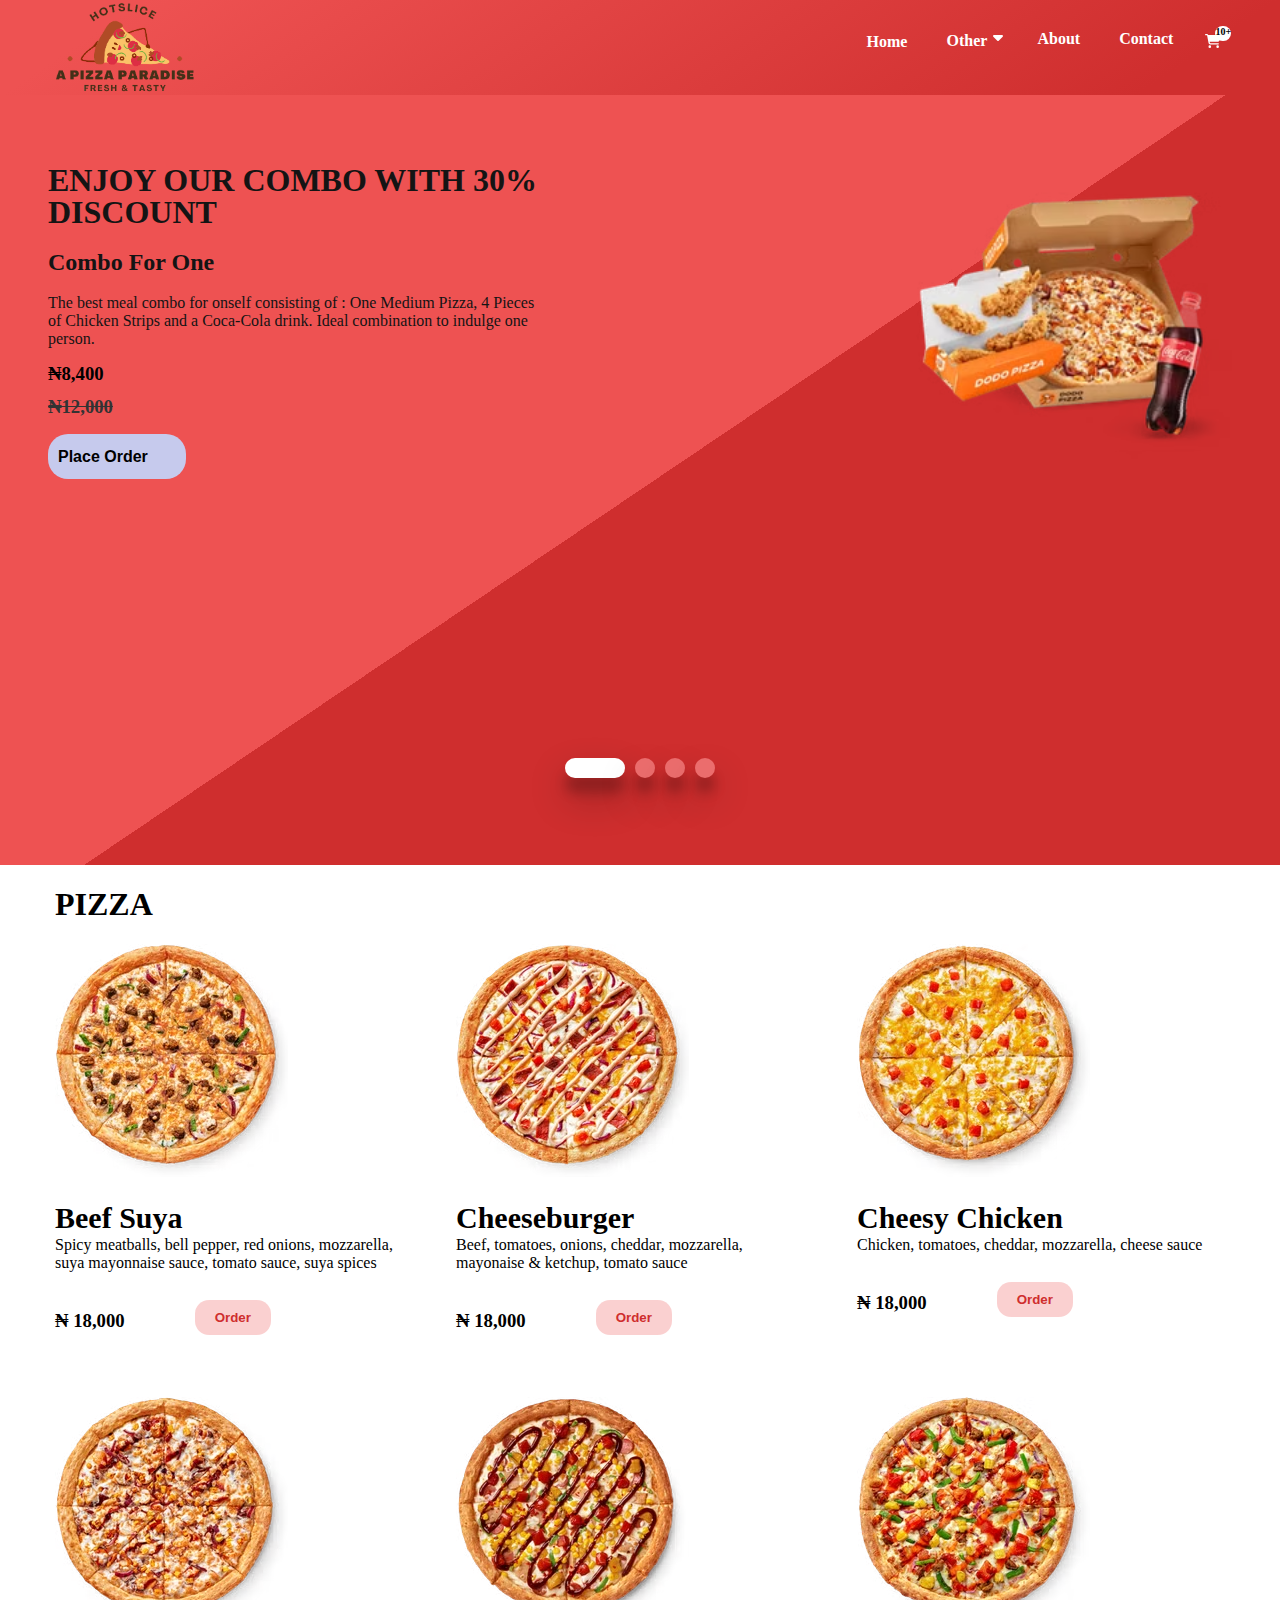
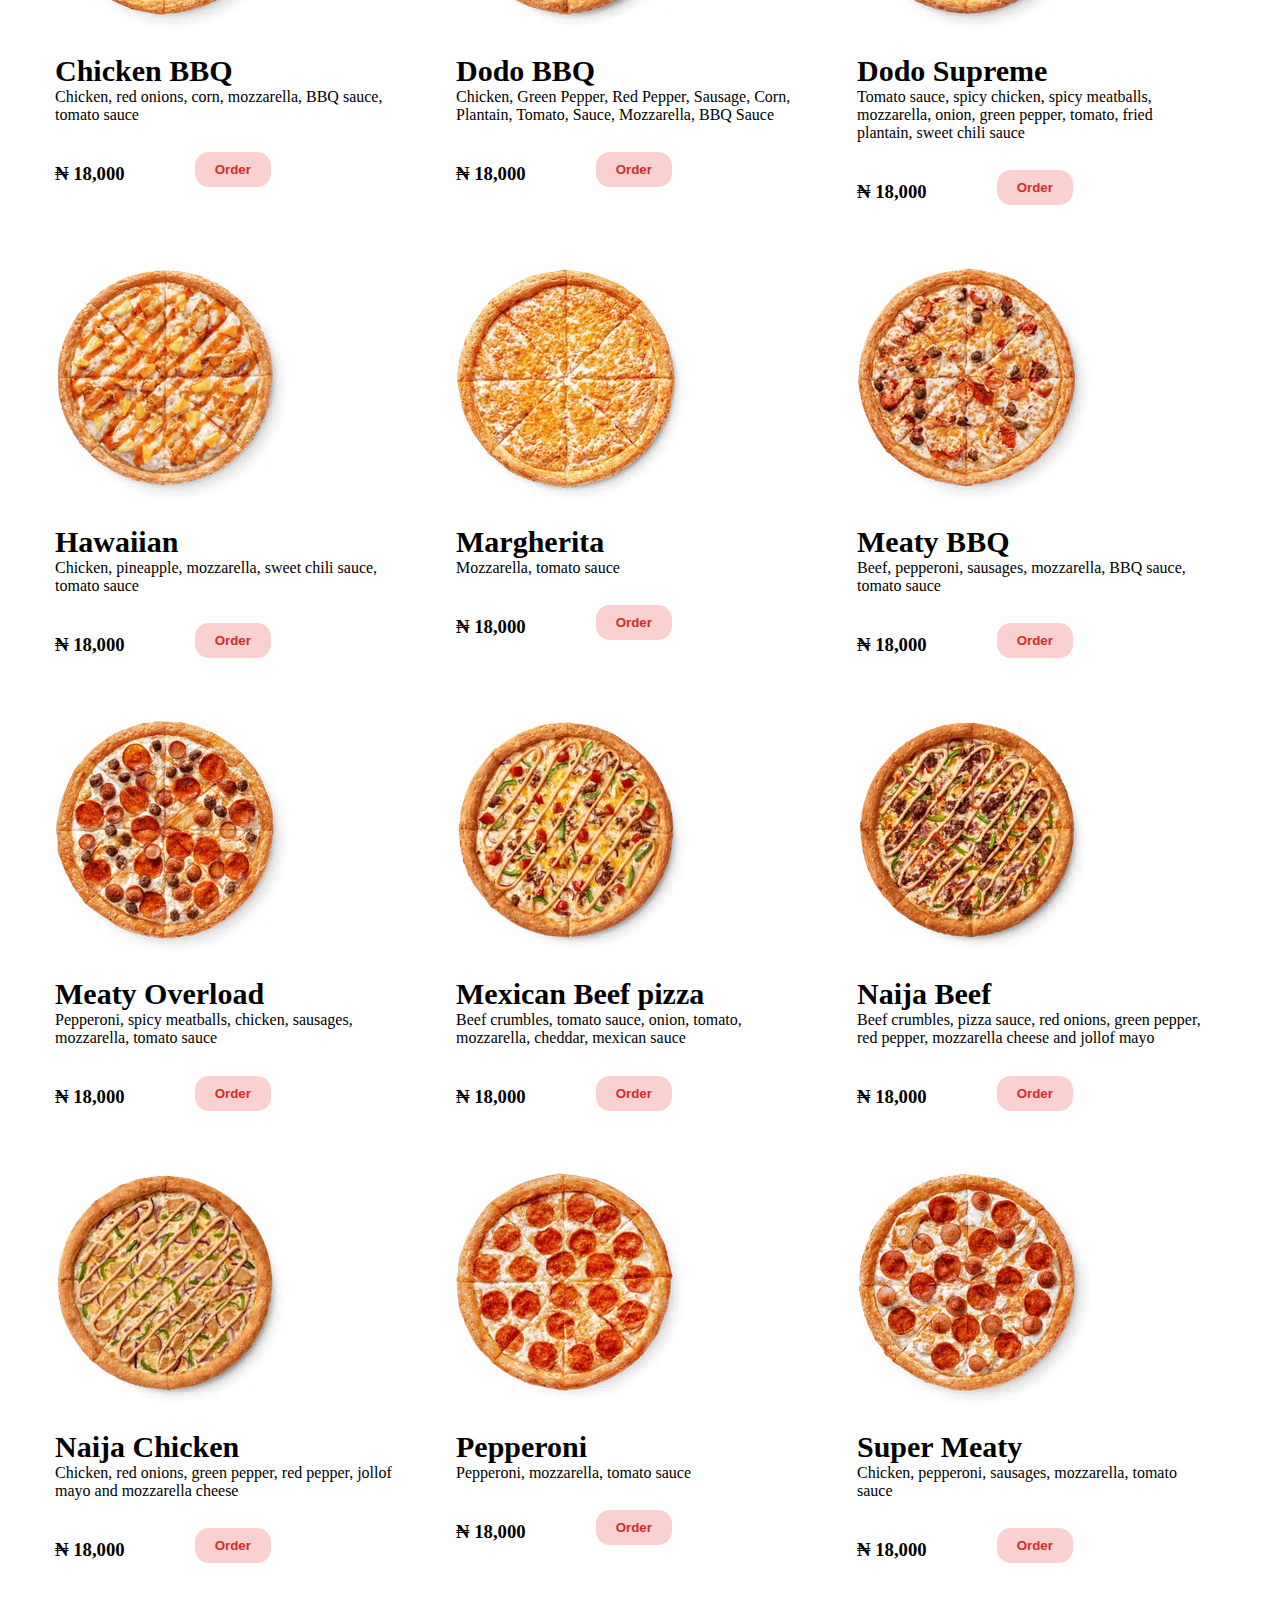
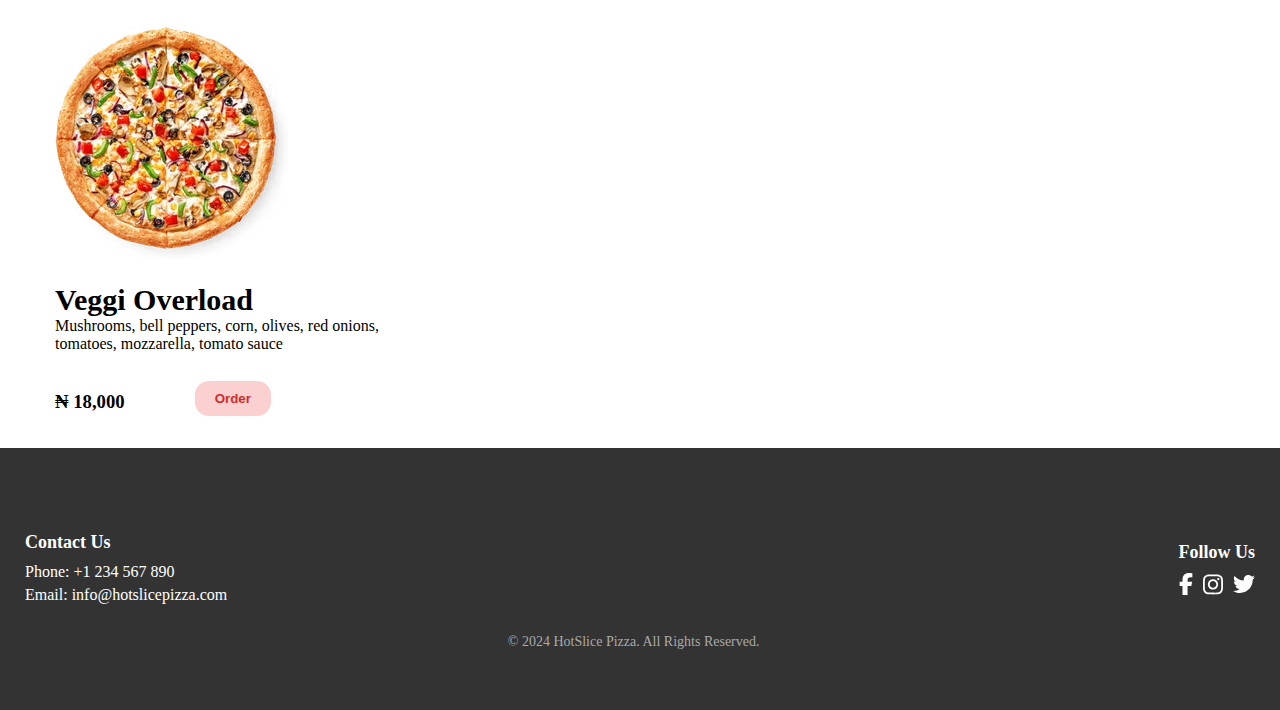
<file: index.html>
<!DOCTYPE html>
<html lang="en">

    <head>
        <meta charset="UTF-8">
        <title>HotSlice Pizza Shopping Website</title>
        <link rel="stylesheet" href="/CSS/style.css">
        <link rel="stylesheet" href="/CSS/dropdown.css">
        <link rel="shortcut icon" href="/IMG/favicon.ico" type="image/x-icon">
    </head>

    <body>
        
        <nav>
            <img src="/IMG/kholse edit-Photoroom.png" alt="HotSlice Logo">

            <ul>
                <li>
                    <a href="/index.html" style="position: relative; top: 3px;">
                        Home
                    </a>
                </li>
                
                <li style="width: 66px;" class="dropdownlink">
                    <a href="/others.html" style="display: flex; align-items: center; position: relative; top: -3px;">
                        <span>Other</span>
                        <svg xmlns="http://www.w3.org/2000/svg" viewBox="0 0 320 512" style="width: 10px; position: relative; top: -4px; left: 6px; fill: white;"><!--!Font Awesome Free 6.7.1 by @fontawesome - https://fontawesome.com License - https://fontawesome.com/license/free Copyright 2024 Fonticons, Inc.--><path d="M137.4 374.6c12.5 12.5 32.8 12.5 45.3 0l128-128c9.2-9.2 11.9-22.9 6.9-34.9s-16.6-19.8-29.6-19.8L32 192c-12.9 0-24.6 7.8-29.6 19.8s-2.2 25.7 6.9 34.9l128 128z"/></svg>
                    </a>
                    
                    <div class="dropdown_container">
                        <div class="dropdown">    
                            <a href="#snacks">Snacks</a>
    
                            <a href="#coffee">Coffee</a>
    
                            <a href="#drinks">Drinks</a>
    
                            <a href="#dessert">Dessert</a>
    
                            <a href="#sauce">Sauce</a>
                        </div>
                    </div>
                </li>

                <li>
                    <a href="/about.html">
                        About
                    </a>
                </li>

                <li>
                    <a href="/contact.html">
                        Contact
                    </a>
                </li>

                <span style="margin-top: -13px; cursor: pointer;">
                    <div style="color: black; background-color: white; font-size: 10px; height: 15px; text-align: justify; border-radius: 10px; position: relative; top: 9px; left: 10px; z-index: 9;">10+</div>
                    <span style="width: 18px; fill: white; position: relative; top: 2px; z-index: -9;"><svg xmlns="http://www.w3.org/2000/svg" viewBox="0 0 576 512"><!--!Font Awesome Free 6.7.1 by @fontawesome - https://fontawesome.com License - https://fontawesome.com/license/free Copyright 2024 Fonticons, Inc.--><path d="M0 24C0 10.7 10.7 0 24 0L69.5 0c22 0 41.5 12.8 50.6 32l411 0c26.3 0 45.5 25 38.6 50.4l-41 152.3c-8.5 31.4-37 53.3-69.5 53.3l-288.5 0 5.4 28.5c2.2 11.3 12.1 19.5 23.6 19.5L488 336c13.3 0 24 10.7 24 24s-10.7 24-24 24l-288.3 0c-34.6 0-64.3-24.6-70.7-58.5L77.4 54.5c-.7-3.8-4-6.5-7.9-6.5L24 48C10.7 48 0 37.3 0 24zM128 464a48 48 0 1 1 96 0 48 48 0 1 1 -96 0zm336-48a48 48 0 1 1 0 96 48 48 0 1 1 0-96z"/></svg></span>
                </span>
            </ul>
        </nav>

        <div class="hero_section">
            <div class="slider_tabs">
                <input type="radio" name="slider" id="slider1" checked>
                <input type="radio" name="slider" id="slider2">
                <input type="radio" name="slider" id="slider3">
                <input type="radio" name="slider" id="slider4">

                <div class="labels">
                    <label for="slider1"></label>
                    <label for="slider2"></label>
                    <label for="slider3"></label>
                    <label for="slider4"></label>
                </div>

                <div class="hero_content">
                    <div class="hero_box slider1_bg">
                        <div class="content">
                            <div>
                                
                                <div class="content_heading">
                                    <h1>ENJOY OUR COMBO WITH 30% DISCOUNT</h1>
                                    <h2>Combo For One</h2>
                                </div>

                                <p>The best meal combo for onself consisting of : One Medium Pizza, 4 Pieces of Chicken Strips and a Coca-Cola drink. Ideal combination to indulge one person.</p>
                                
                                <div class="pricetag">
                                    <h3>₦8,400</h3>
                                    <del><h3>₦12,000</p></h3>
                                </div>

                                <a href="#">
                                    <button>
                                        <span>Place Order</span>
                                        <span class="arrow">
                                            <svg xmlns="http://www.w3.org/2000/svg" viewBox="0 0 448 512"><!--!Font Awesome Free 6.7.1 by @fontawesome - https://fontawesome.com License - https://fontawesome.com/license/free Copyright 2024 Fonticons, Inc.--><path d="M438.6 278.6c12.5-12.5 12.5-32.8 0-45.3l-160-160c-12.5-12.5-32.8-12.5-45.3 0s-12.5 32.8 0 45.3L338.8 224 32 224c-17.7 0-32 14.3-32 32s14.3 32 32 32l306.7 0L233.4 393.4c-12.5 12.5-12.5 32.8 0 45.3s32.8 12.5 45.3 0l160-160z"/></svg>    
                                        </span>
                                    </button>
                                </a>

                            </div>
                            <img src="/IMG/combo1.avif" alt="">
                        </div>
                    </div>

                    <div class="hero_box slider2_bg">
                        <div class="content">
                            <div>
                                
                                <div class="content_heading">
                                    <h1>ENJOY OUR COMBO WITH 30% DISCOUNT</h1>
                                    <h2>Combo For Two</h2>
                                </div>

                                <p>A very nice combo enough to fill the stomach of two. The combo consist of : One large pizza, 4 pieces of Chicken strips and 2 Coca-Cola drinks. Ideal combination to satisfy two people.</p>
                                
                                <div class="pricetag">
                                    <h3>₦10290</h3>
                                    <del><h3>₦14,700</p></h3>
                                </div>

                                <a href="#">
                                    <button class="button-special">
                                        <span>Place Order</span>
                                        <span class="arrow">
                                            <svg xmlns="http://www.w3.org/2000/svg" viewBox="0 0 448 512"><!--!Font Awesome Free 6.7.1 by @fontawesome - https://fontawesome.com License - https://fontawesome.com/license/free Copyright 2024 Fonticons, Inc.--><path d="M438.6 278.6c12.5-12.5 12.5-32.8 0-45.3l-160-160c-12.5-12.5-32.8-12.5-45.3 0s-12.5 32.8 0 45.3L338.8 224 32 224c-17.7 0-32 14.3-32 32s14.3 32 32 32l306.7 0L233.4 393.4c-12.5 12.5-12.5 32.8 0 45.3s32.8 12.5 45.3 0l160-160z"/></svg>    
                                        </span>
                                    </button>
                                </a>

                            </div>
                            <img src="/IMG/combo2.avif" alt="">
                        </div>
                    </div>

                    <div class="hero_box slider3_bg">
                        <div class="content">
                            <div>
                                
                                <div class="content_heading">
                                    <h1>ENJOY OUR COMBO WITH 30% DISCOUNT</h1>
                                    <h2>Combo For Two With Extra Chicken</h2>
                                </div>

                                <p>A very nice combo enough to fill the stomach of two and save some for later. The combo consist of : One large pizza, 4 pieces of Chicken strips and 2 Coca-Cola drinks. Ideal combination to satisfy two people.</p>
                                
                                <div class="pricetag">
                                    <h3>₦11,340</h3>
                                    <del><h3>₦16,200</p></h3>
                                </div>

                                <a href="#">
                                    <button>
                                        <span>Place Order</span>
                                        <span class="arrow">
                                            <svg xmlns="http://www.w3.org/2000/svg" viewBox="0 0 448 512"><!--!Font Awesome Free 6.7.1 by @fontawesome - https://fontawesome.com License - https://fontawesome.com/license/free Copyright 2024 Fonticons, Inc.--><path d="M438.6 278.6c12.5-12.5 12.5-32.8 0-45.3l-160-160c-12.5-12.5-32.8-12.5-45.3 0s-12.5 32.8 0 45.3L338.8 224 32 224c-17.7 0-32 14.3-32 32s14.3 32 32 32l306.7 0L233.4 393.4c-12.5 12.5-12.5 32.8 0 45.3s32.8 12.5 45.3 0l160-160z"/></svg>    
                                        </span>
                                    </button>
                                </a>

                            </div>
                            <img src="/IMG/combo3.avif" alt="">
                        </div>
                    </div>

                    <div class="hero_box slider4_bg">
                        <div class="content">
                            <div>
                                
                                <div class="content_heading">
                                    <h1>ENJOY OUR COMBO WITH 30% DISCOUNT</h1>
                                    <h2>Combo For Four</h2>
                                </div>

                                <p>THe best combo meal for four people which consist of : Two large pizzas, 8 pieces of Chicken strips and 4 Coca-Cola drinks. What an amazing combination for four people.</p>
                                
                                <div class="pricetag">
                                    <h3>₦20,020</h3>
                                    <del><h3>₦28,600</p></h3>
                                </div>

                                <a href="#">
                                    <button class="button-special">
                                        <span>Place Order</span>
                                        <span class="arrow">
                                            <svg xmlns="http://www.w3.org/2000/svg" viewBox="0 0 448 512"><!--!Font Awesome Free 6.7.1 by @fontawesome - https://fontawesome.com License - https://fontawesome.com/license/free Copyright 2024 Fonticons, Inc.--><path d="M438.6 278.6c12.5-12.5 12.5-32.8 0-45.3l-160-160c-12.5-12.5-32.8-12.5-45.3 0s-12.5 32.8 0 45.3L338.8 224 32 224c-17.7 0-32 14.3-32 32s14.3 32 32 32l306.7 0L233.4 393.4c-12.5 12.5-12.5 32.8 0 45.3s32.8 12.5 45.3 0l160-160z"/></svg>    
                                        </span>
                                    </button>
                                </a>

                            </div>
                            <img src="/IMG/combo4.avif" alt="">
                        </div>
                    </div>
                </div>
            </div>
        </div>

        <div class="pizza_container">

            <h1>PIZZA</h1>

            <div class="pizza_display">
                
                <div class="pizza_order">
                    <img src="/IMG/PIZZA/Beef Suya.avif" alt="Beef Suya">

                    <div class="pizza_order_text">
                        <h1>Beef Suya</h1>

                        <p>Spicy meatballs, bell pepper, red onions, mozzarella, suya mayonnaise sauce, tomato sauce, suya spices</p>
                        
                        <span>
                            <h3>₦ 18,000</h3>

                            <a href="/payment.html">
                                <button>Order</button>
                            </a>
                        </span>
                    </div>
                </div>

                <div class="pizza_order">
                    <img src="/IMG/PIZZA/Cheeseburger Pizza.avif" alt="Cheeseburger Pizza">

                    <div class="pizza_order_text">
                        <h1>Cheeseburger</h1>

                        <p>Beef, tomatoes, onions, cheddar, mozzarella, mayonaise & ketchup, tomato sauce</p>
                        
                        <span>
                            <h3>₦ 18,000</h3>

                            <a href="/payment.html">
                                <button>Order</button>
                            </a>
                        </span>
                    </div>
                </div>

                <div class="pizza_order">
                    <img src="/IMG/PIZZA/Cheesy Chicken.avif" alt="Cheesy Chicken">

                    <div class="pizza_order_text">
                        <h1>Cheesy Chicken</h1>

                        <p>Chicken, tomatoes, cheddar, mozzarella, cheese sauce</p>
                        
                        <span>
                            <h3>₦ 18,000</h3>

                            <a href="/payment.html">
                                <button>Order</button>
                            </a>
                        </span>
                    </div>
                </div>

                <div class="pizza_order">
                    <img src="/IMG/PIZZA/Chicken BBQ.avif" alt="Chicken BBQ">

                    <div class="pizza_order_text">
                        <h1>Chicken BBQ</h1>

                        <p>Chicken, red onions, corn, mozzarella, BBQ sauce, tomato sauce</p>
                        
                        <span>
                            <h3>₦ 18,000</h3>

                            <a href="/payment.html">
                                <button>Order</button>
                            </a>
                        </span>
                    </div>
                </div>

                <div class="pizza_order">
                    <img src="/IMG/PIZZA/Dodo BBQ.avif" alt="Dodo BBQ">

                    <div class="pizza_order_text">
                        <h1>Dodo BBQ</h1>

                        <p>Chicken, Green Pepper, Red Pepper, Sausage, Corn, Plantain, Tomato, Sauce, Mozzarella, BBQ Sauce</p>
                        
                        <span>
                            <h3>₦ 18,000</h3>

                            <a href="/payment.html">
                                <button>Order</button>
                            </a>
                        </span>
                    </div>
                </div>

                <div class="pizza_order">
                    <img src="/IMG/PIZZA/Dodo Supreme.avif" alt="Dodo Supreme">

                    <div class="pizza_order_text">
                        <h1>Dodo Supreme</h1>

                        <p>Tomato sauce, spicy chicken, spicy meatballs, mozzarella, onion, green pepper, tomato, fried plantain, sweet chili sauce</p>
                        
                        <span>
                            <h3>₦ 18,000</h3>

                            <a href="/payment.html">
                                <button>Order</button>
                            </a>
                        </span>
                    </div>
                </div>

                <div class="pizza_order">
                    <img src="/IMG/PIZZA/Hawaiian.avif" alt="Hawaiian">

                    <div class="pizza_order_text">
                        <h1>Hawaiian</h1>

                        <p>Chicken, pineapple, mozzarella, sweet chili sauce, tomato sauce</p>
                        
                        <span>
                            <h3>₦ 18,000</h3>

                            <a href="/payment.html">
                                <button>Order</button>
                            </a>
                        </span>
                    </div>
                </div>

                <div class="pizza_order">
                    <img src="/IMG/PIZZA/Margherita.avif" alt="Margherita">

                    <div class="pizza_order_text">
                        <h1>Margherita</h1>
                        
                        <p>Mozzarella, tomato sauce</p>
                        
                        <span>
                            <h3>₦ 18,000</h3>

                            <a href="/payment.html">
                                <button>Order</button>
                            </a>
                        </span>
                    </div>
                </div>

                <div class="pizza_order">
                    <img src="/IMG/PIZZA/Meaty BBQ.avif" alt="Meaty BBQ">

                    <div class="pizza_order_text">
                        <h1>Meaty BBQ</h1>

                        <p>Beef, pepperoni, sausages, mozzarella, BBQ sauce, tomato sauce</p>
                        
                        <span>
                            <h3>₦ 18,000</h3>

                            <a href="/payment.html">
                                <button>Order</button>
                            </a>
                        </span>
                    </div>
                </div>

                <div class="pizza_order">
                    <img src="/IMG/PIZZA/Meaty Overload.avif" alt="Meaty Overload">

                    <div class="pizza_order_text">
                        <h1>Meaty Overload</h1>

                        <p>Pepperoni, spicy meatballs, chicken, sausages, mozzarella, tomato sauce</p>
                        
                        <span>
                            <h3>₦ 18,000</h3>

                            <a href="/payment.html">
                                <button>Order</button>
                            </a>
                        </span>
                    </div>
                </div>

                <div class="pizza_order">
                    <img src="/IMG/PIZZA/Mexican Beef pizza.avif" alt="Mexican Beef pizza">

                    <div class="pizza_order_text">
                        <h1>Mexican Beef pizza</h1>

                        <p>Beef crumbles, tomato sauce, onion, tomato, mozzarella, cheddar, mexican sauce</p>
                        
                        <span>
                            <h3>₦ 18,000</h3>

                            <a href="/payment.html">
                                <button>Order</button>
                            </a>
                        </span>
                    </div>
                </div>

                <div class="pizza_order">
                    <img src="/IMG/PIZZA/Naija Beef.avif" alt="Naija Beef">

                    <div class="pizza_order_text">
                        <h1>Naija Beef</h1>

                        <p>Beef crumbles, pizza sauce, red onions, green pepper, red pepper, mozzarella cheese and jollof mayo</p>
                        
                        <span>
                            <h3>₦ 18,000</h3>

                            <a href="/payment.html">
                                <button>Order</button>
                            </a>
                        </span>
                    </div>
                </div>

                <div class="pizza_order">
                    <img src="/IMG/PIZZA/Naija Chicken.avif" alt="Naija Chicken">

                    <div class="pizza_order_text">
                        <h1>Naija Chicken</h1>

                        <p>Chicken, red onions, green pepper, red pepper, jollof mayo and mozzarella cheese</p>
                        
                        <span>
                            <h3>₦ 18,000</h3>

                            <a href="/payment.html">
                                <button>Order</button>
                            </a>
                        </span>
                    </div>
                </div>

                <div class="pizza_order">
                    <img src="/IMG/PIZZA/Pepperoni.avif" alt="Pepperoni">

                    <div class="pizza_order_text">
                        <h1>Pepperoni</h1>

                        <p>Pepperoni, mozzarella, tomato sauce</p>
                        
                        <span>
                            <h3>₦ 18,000</h3>

                            <a href="/payment.html">
                                <button>Order</button>
                            </a>
                        </span>
                    </div>
                </div>

                <div class="pizza_order">
                    <img src="/IMG/PIZZA/Super Meaty.avif" alt="Super Meaty">

                    <div class="pizza_order_text">
                        <h1>Super Meaty</h1>

                        <p>Chicken, pepperoni, sausages, mozzarella, tomato sauce</p>
                        
                        <span>
                            <h3>₦ 18,000</h3>

                            <a href="/payment.html">
                                <button>Order</button>
                            </a>
                        </span>
                    </div>
                </div>

                <div class="pizza_order">
                    <img src="/IMG/PIZZA/Veggi Overload.avif" alt="Veggi Overload">

                    <div class="pizza_order_text">
                        <h1>Veggi Overload</h1>

                        <p>Mushrooms, bell peppers, corn, olives, red onions, tomatoes, mozzarella, tomato sauce</p>
                        
                        <span>
                            <h3>₦ 18,000</h3>

                            <a href="/payment.html">
                                <button>Order</button>
                            </a>
                        </span>
                    </div>
                </div>


            </div>
        </div>

        <footer>
            <div class="footer-container">

              <div>
                <div>
                    <h4>Contact Us</h4>
                    <p style="margin: 5px 0;">Phone: +1 234 567 890</p>
                    <p style="margin: 5px 0;">Email: info@hotslicepizza.com</p>
                </div>
              
                <div>
                    <h4>Follow Us</h4>
                    <div style="display: flex; gap: 10px;">
                        <span>
                            <svg xmlns="http://www.w3.org/2000/svg" viewBox="0 0 320 512" style="width: 14px; fill: white;"><path d="M80 299.3V512H196V299.3h86.5l18-97.8H196V166.9c0-51.7 20.3-71.5 72.7-71.5c16.3 0 29.4 .4 37 1.2V7.9C291.4 4 256.4 0 236.2 0C129.3 0 80 50.5 80 159.4v42.1H14v97.8H80z"/></svg>
                        </span>
    
                        <span>
                            <svg xmlns="http://www.w3.org/2000/svg" viewBox="0 0 448 512" style="width: 20px; fill: white;"><path d="M224.1 141c-63.6 0-114.9 51.3-114.9 114.9s51.3 114.9 114.9 114.9S339 319.5 339 255.9 287.7 141 224.1 141zm0 189.6c-41.1 0-74.7-33.5-74.7-74.7s33.5-74.7 74.7-74.7 74.7 33.5 74.7 74.7-33.6 74.7-74.7 74.7zm146.4-194.3c0 14.9-12 26.8-26.8 26.8-14.9 0-26.8-12-26.8-26.8s12-26.8 26.8-26.8 26.8 12 26.8 26.8zm76.1 27.2c-1.7-35.9-9.9-67.7-36.2-93.9-26.2-26.2-58-34.4-93.9-36.2-37-2.1-147.9-2.1-184.9 0-35.8 1.7-67.6 9.9-93.9 36.1s-34.4 58-36.2 93.9c-2.1 37-2.1 147.9 0 184.9 1.7 35.9 9.9 67.7 36.2 93.9s58 34.4 93.9 36.2c37 2.1 147.9 2.1 184.9 0 35.9-1.7 67.7-9.9 93.9-36.2 26.2-26.2 34.4-58 36.2-93.9 2.1-37 2.1-147.8 0-184.8zM398.8 388c-7.8 19.6-22.9 34.7-42.6 42.6-29.5 11.7-99.5 9-132.1 9s-102.7 2.6-132.1-9c-19.6-7.8-34.7-22.9-42.6-42.6-11.7-29.5-9-99.5-9-132.1s-2.6-102.7 9-132.1c7.8-19.6 22.9-34.7 42.6-42.6 29.5-11.7 99.5-9 132.1-9s102.7-2.6 132.1 9c19.6 7.8 34.7 22.9 42.6 42.6 11.7 29.5 9 99.5 9 132.1s2.7 102.7-9 132.1z"/></svg>
                        </span>
    
                        <span>
                            <svg xmlns="http://www.w3.org/2000/svg" viewBox="0 0 512 512" style="width: 22px; fill: white;"><path d="M459.4 151.7c.3 4.5 .3 9.1 .3 13.6 0 138.7-105.6 298.6-298.6 298.6-59.5 0-114.7-17.2-161.1-47.1 8.4 1 16.6 1.3 25.3 1.3 49.1 0 94.2-16.6 130.3-44.8-46.1-1-84.8-31.2-98.1-72.8 6.5 1 13 1.6 19.8 1.6 9.4 0 18.8-1.3 27.6-3.6-48.1-9.7-84.1-52-84.1-103v-1.3c14 7.8 30.2 12.7 47.4 13.3-28.3-18.8-46.8-51-46.8-87.4 0-19.5 5.2-37.4 14.3-53 51.7 63.7 129.3 105.3 216.4 109.8-1.6-7.8-2.6-15.9-2.6-24 0-57.8 46.8-104.9 104.9-104.9 30.2 0 57.5 12.7 76.7 33.1 23.7-4.5 46.5-13.3 66.6-25.3-7.8 24.4-24.4 44.8-46.1 57.8 21.1-2.3 41.6-8.1 60.4-16.2-14.3 20.8-32.2 39.3-52.6 54.3z"/></svg>
                        </span>
    
                    </div>
                </div>
              </div>
          
              <div style="padding-top: 25px; text-align: center; width: 264.5px; margin: auto;">
                <p style="margin: 0; font-size: 14px; color: #aaa;">© 2024 HotSlice Pizza. All Rights Reserved.</p>
              </div>
            </div>
        </footer>
    </body>
</html>
</file>
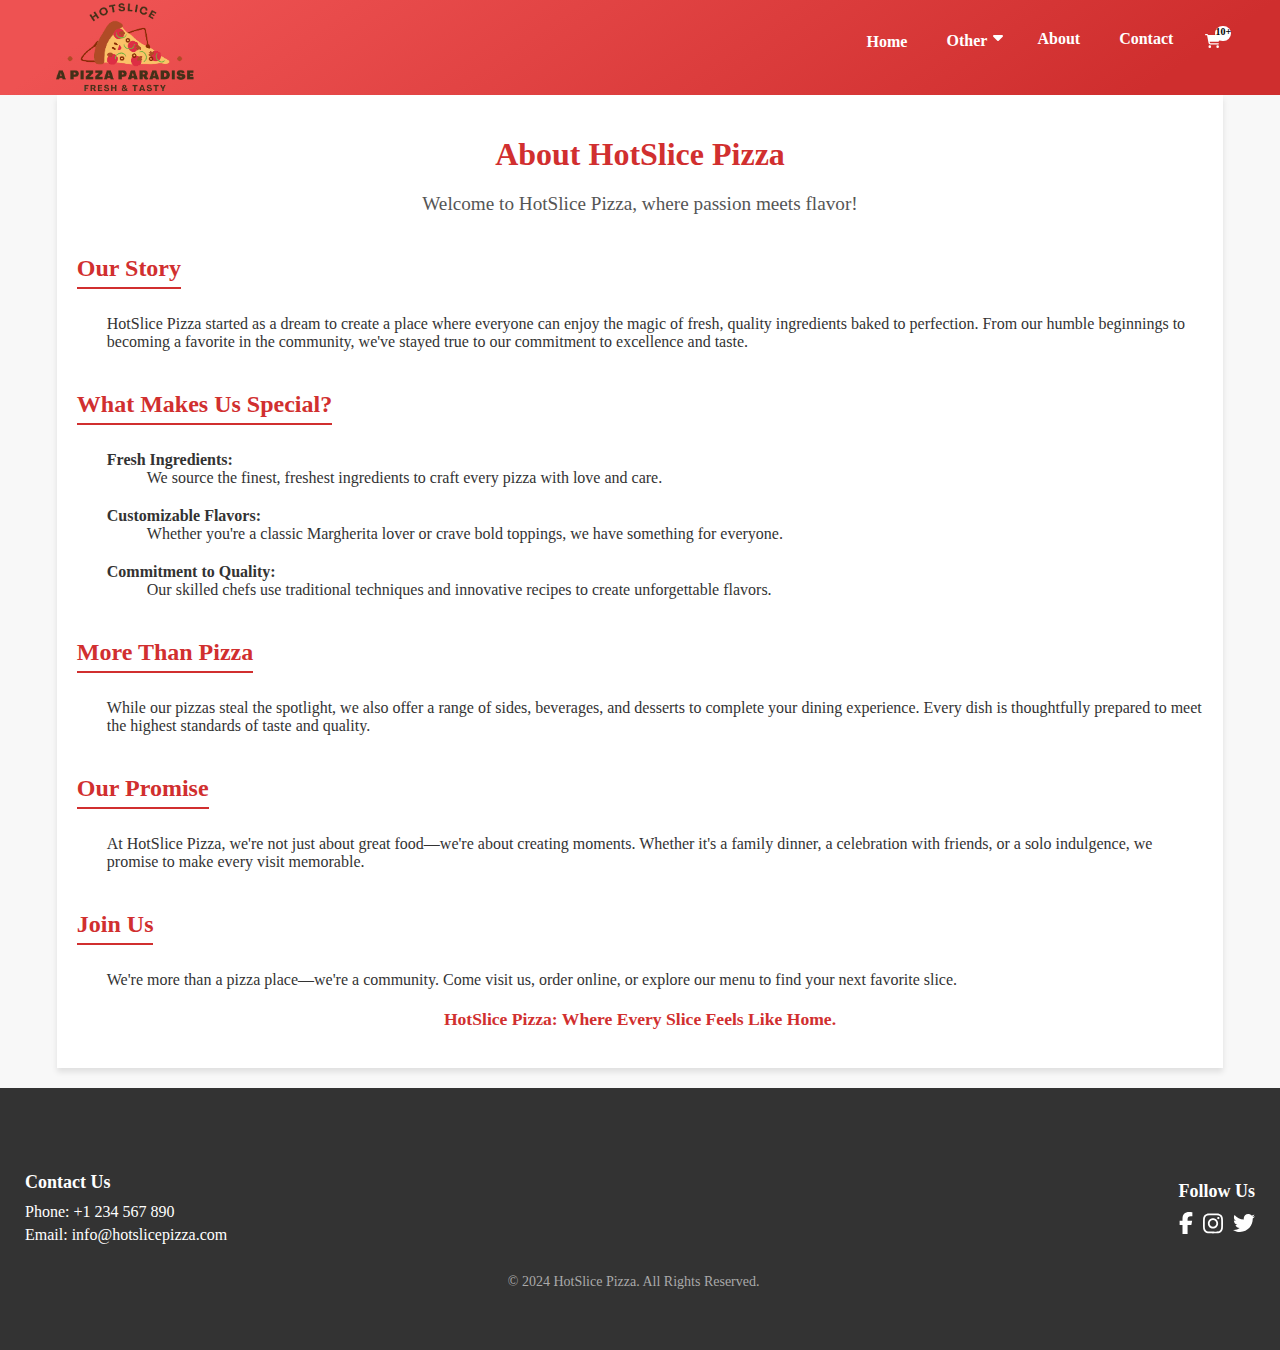
<file: about.html>
<!DOCTYPE html>
<html lang="en">

    <head>
        <meta charset="UTF-8">
        <title>HotSlice Pizza Shopping Website</title>
        <link rel="stylesheet" href="/CSS/style.css">
        <link rel="stylesheet" href="/CSS/about.css">
        <link rel="stylesheet" href="/CSS/dropdown.css">
        <link rel="shortcut icon" href="/IMG/favicon.ico" type="image/x-icon">
    </head>

    <body>
        
        <nav>
            <img src="/IMG/kholse edit-Photoroom.png" alt="HotSlice Logo">

            <ul>
                <li>
                    <a href="/index.html" style="position: relative; top: 3px;">
                        Home
                    </a>
                </li>
                
                <li style="width: 66px;" class="dropdownlink">
                    <a href="/others.html" style="display: flex; align-items: center; position: relative; top: -3px;">
                        <span>Other</span>
                        <svg xmlns="http://www.w3.org/2000/svg" viewBox="0 0 320 512" style="width: 10px; position: relative; top: -4px; left: 6px; fill: white;"><!--!Font Awesome Free 6.7.1 by @fontawesome - https://fontawesome.com License - https://fontawesome.com/license/free Copyright 2024 Fonticons, Inc.--><path d="M137.4 374.6c12.5 12.5 32.8 12.5 45.3 0l128-128c9.2-9.2 11.9-22.9 6.9-34.9s-16.6-19.8-29.6-19.8L32 192c-12.9 0-24.6 7.8-29.6 19.8s-2.2 25.7 6.9 34.9l128 128z"/></svg>
                    </a>
                    
                    <div class="dropdown_container">
                        <div class="dropdown">    
                            <a href="#snacks">Snacks</a>
    
                            <a href="#coffee">Coffee</a>
    
                            <a href="#drinks">Drinks</a>
    
                            <a href="#dessert">Dessert</a>
    
                            <a href="#sauce">Sauce</a>
                        </div>
                    </div>
                </li>

                <li>
                    <a href="/about.html">
                        About
                    </a>
                </li>

                <li>
                    <a href="/contact.html">
                        Contact
                    </a>
                </li>

                <span style="margin-top: -13px; cursor: pointer;">
                    <div style="color: black; background-color: white; font-size: 10px; height: 15px; text-align: justify; border-radius: 10px; position: relative; top: 9px; left: 10px; z-index: 9;">10+</div>
                    <span style="width: 18px; fill: white; position: relative; top: 2px; z-index: -9;"><svg xmlns="http://www.w3.org/2000/svg" viewBox="0 0 576 512"><!--!Font Awesome Free 6.7.1 by @fontawesome - https://fontawesome.com License - https://fontawesome.com/license/free Copyright 2024 Fonticons, Inc.--><path d="M0 24C0 10.7 10.7 0 24 0L69.5 0c22 0 41.5 12.8 50.6 32l411 0c26.3 0 45.5 25 38.6 50.4l-41 152.3c-8.5 31.4-37 53.3-69.5 53.3l-288.5 0 5.4 28.5c2.2 11.3 12.1 19.5 23.6 19.5L488 336c13.3 0 24 10.7 24 24s-10.7 24-24 24l-288.3 0c-34.6 0-64.3-24.6-70.7-58.5L77.4 54.5c-.7-3.8-4-6.5-7.9-6.5L24 48C10.7 48 0 37.3 0 24zM128 464a48 48 0 1 1 96 0 48 48 0 1 1 -96 0zm336-48a48 48 0 1 1 0 96 48 48 0 1 1 0-96z"/></svg></span>
                </span>
            </ul>
        </nav>

        <div class="about_container">

            <h1>About HotSlice Pizza</h1>

            <p class="intro">Welcome to HotSlice Pizza, where passion meets flavor!</p>

            <div class="about_section">
                <h2>Our Story</h2>
                <p>HotSlice Pizza started as a dream to create a place where everyone can enjoy the magic of fresh, quality ingredients baked to perfection. From our humble beginnings to becoming a favorite in the community, we've stayed true to our commitment to excellence and taste.</p>
            </div>

            <div class="about_section">
                <h2>What Makes Us Special?</h2>

                <dl>

                    <dt><strong>Fresh Ingredients:</strong></dt>
                    <dd>We source the finest, freshest ingredients to craft every pizza with love and care.</dd>

                    <dt><strong>Customizable Flavors:</strong></dt>
                    <dd>Whether you're a classic Margherita lover or crave bold toppings, we have something for everyone.</dd>

                    <dt><strong>Commitment to Quality:</strong></dt>
                    <dd>Our skilled chefs use traditional techniques and innovative recipes to create unforgettable flavors.</dd>

                </dl>

            </div>

            <div class="about_section">
                <h2>More Than Pizza</h2>
                <p>While our pizzas steal the spotlight, we also offer a range of sides, beverages, and desserts to complete your dining experience. Every dish is thoughtfully prepared to meet the highest standards of taste and quality.</p>
            </div>

            <div class="about_section">
                <h2>Our Promise</h2>
                <p>At HotSlice Pizza, we're not just about great food—we're about creating moments. Whether it's a family dinner, a celebration with friends, or a solo indulgence, we promise to make every visit memorable.</p>
            </div>

            <div class="about_section">
                <h2>Join Us</h2>
                <p>We're more than a pizza place—we're a community. Come visit us, order online, or explore our menu to find your next favorite slice.</p>
            </div>

            <p class="motto">HotSlice Pizza: Where Every Slice Feels Like Home.</p>

        </div>

        <footer>
            <div class="footer-container">

              <div>
                <div>
                    <h4>Contact Us</h4>
                    <p style="margin: 5px 0;">Phone: +1 234 567 890</p>
                    <p style="margin: 5px 0;">Email: info@hotslicepizza.com</p>
                </div>
              
                <div>
                    <h4>Follow Us</h4>
                    <div style="display: flex; gap: 10px;">
                        <span>
                            <svg xmlns="http://www.w3.org/2000/svg" viewBox="0 0 320 512" style="width: 14px; fill: white;"><path d="M80 299.3V512H196V299.3h86.5l18-97.8H196V166.9c0-51.7 20.3-71.5 72.7-71.5c16.3 0 29.4 .4 37 1.2V7.9C291.4 4 256.4 0 236.2 0C129.3 0 80 50.5 80 159.4v42.1H14v97.8H80z"/></svg>
                        </span>
    
                        <span>
                            <svg xmlns="http://www.w3.org/2000/svg" viewBox="0 0 448 512" style="width: 20px; fill: white;"><path d="M224.1 141c-63.6 0-114.9 51.3-114.9 114.9s51.3 114.9 114.9 114.9S339 319.5 339 255.9 287.7 141 224.1 141zm0 189.6c-41.1 0-74.7-33.5-74.7-74.7s33.5-74.7 74.7-74.7 74.7 33.5 74.7 74.7-33.6 74.7-74.7 74.7zm146.4-194.3c0 14.9-12 26.8-26.8 26.8-14.9 0-26.8-12-26.8-26.8s12-26.8 26.8-26.8 26.8 12 26.8 26.8zm76.1 27.2c-1.7-35.9-9.9-67.7-36.2-93.9-26.2-26.2-58-34.4-93.9-36.2-37-2.1-147.9-2.1-184.9 0-35.8 1.7-67.6 9.9-93.9 36.1s-34.4 58-36.2 93.9c-2.1 37-2.1 147.9 0 184.9 1.7 35.9 9.9 67.7 36.2 93.9s58 34.4 93.9 36.2c37 2.1 147.9 2.1 184.9 0 35.9-1.7 67.7-9.9 93.9-36.2 26.2-26.2 34.4-58 36.2-93.9 2.1-37 2.1-147.8 0-184.8zM398.8 388c-7.8 19.6-22.9 34.7-42.6 42.6-29.5 11.7-99.5 9-132.1 9s-102.7 2.6-132.1-9c-19.6-7.8-34.7-22.9-42.6-42.6-11.7-29.5-9-99.5-9-132.1s-2.6-102.7 9-132.1c7.8-19.6 22.9-34.7 42.6-42.6 29.5-11.7 99.5-9 132.1-9s102.7-2.6 132.1 9c19.6 7.8 34.7 22.9 42.6 42.6 11.7 29.5 9 99.5 9 132.1s2.7 102.7-9 132.1z"/></svg>
                        </span>
    
                        <span>
                            <svg xmlns="http://www.w3.org/2000/svg" viewBox="0 0 512 512" style="width: 22px; fill: white;"><path d="M459.4 151.7c.3 4.5 .3 9.1 .3 13.6 0 138.7-105.6 298.6-298.6 298.6-59.5 0-114.7-17.2-161.1-47.1 8.4 1 16.6 1.3 25.3 1.3 49.1 0 94.2-16.6 130.3-44.8-46.1-1-84.8-31.2-98.1-72.8 6.5 1 13 1.6 19.8 1.6 9.4 0 18.8-1.3 27.6-3.6-48.1-9.7-84.1-52-84.1-103v-1.3c14 7.8 30.2 12.7 47.4 13.3-28.3-18.8-46.8-51-46.8-87.4 0-19.5 5.2-37.4 14.3-53 51.7 63.7 129.3 105.3 216.4 109.8-1.6-7.8-2.6-15.9-2.6-24 0-57.8 46.8-104.9 104.9-104.9 30.2 0 57.5 12.7 76.7 33.1 23.7-4.5 46.5-13.3 66.6-25.3-7.8 24.4-24.4 44.8-46.1 57.8 21.1-2.3 41.6-8.1 60.4-16.2-14.3 20.8-32.2 39.3-52.6 54.3z"/></svg>
                        </span>
    
                    </div>
                </div>
              </div>
          
              <div style="padding-top: 25px; text-align: center; width: 264.5px; margin: auto;">
                <p style="margin: 0; font-size: 14px; color: #aaa;">© 2024 HotSlice Pizza. All Rights Reserved.</p>
              </div>
            </div>
        </footer>
          
    </body>
</html>
</file>
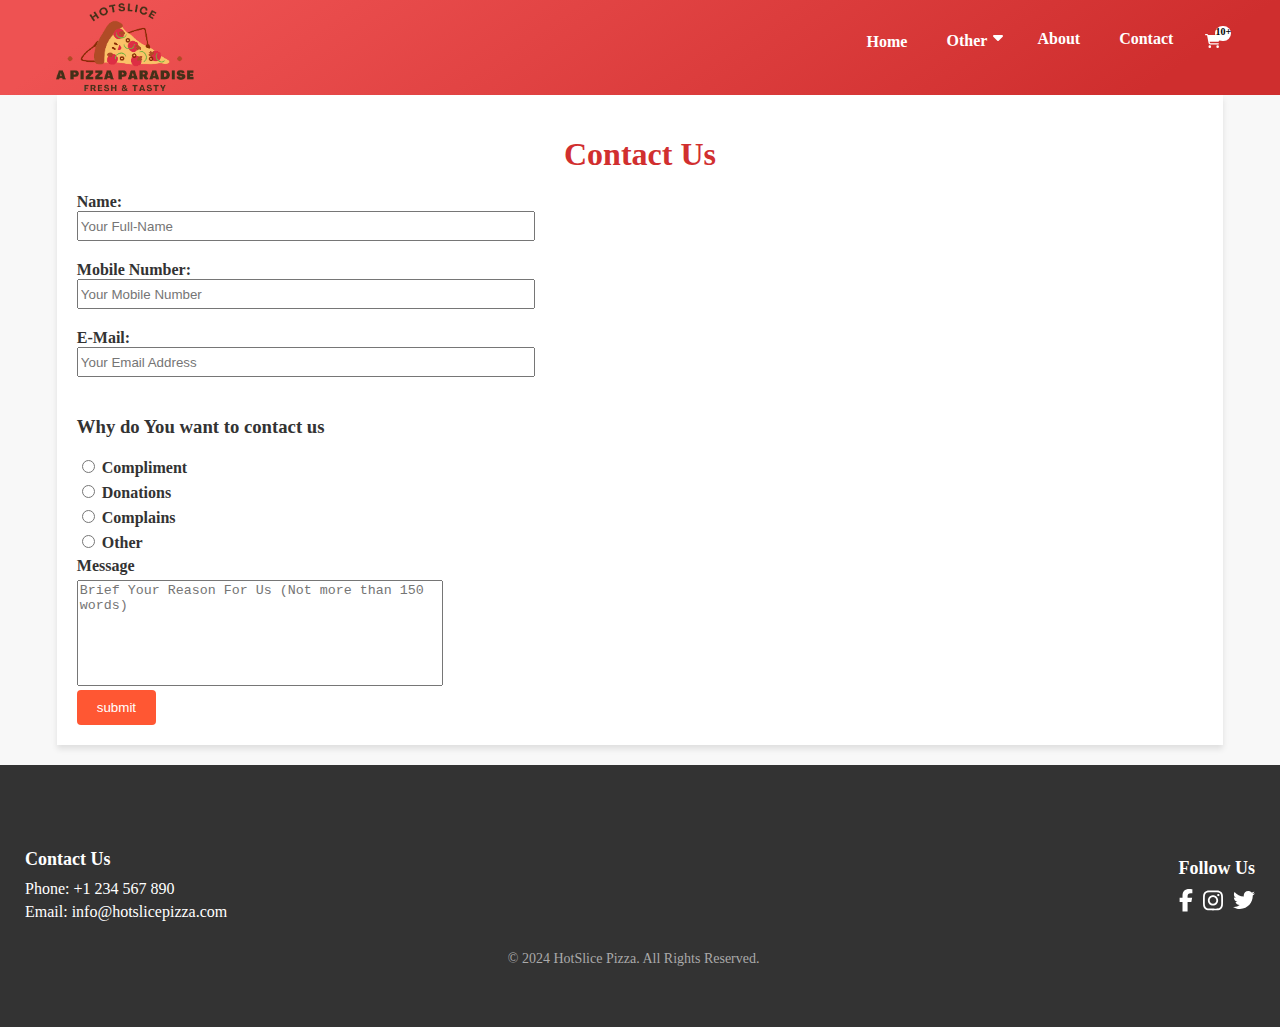
<file: contact.html>
<!DOCTYPE html>
<html lang="en">

    <head>
        <meta charset="UTF-8">
        <title>HotSlice Pizza Shopping Website</title>
        <link rel="stylesheet" href="/CSS/style.css">
        <link rel="stylesheet" href="/CSS/contact.css">
        <link rel="stylesheet" href="/CSS/dropdown.css">
        <link rel="shortcut icon" href="/IMG/favicon.ico" type="image/x-icon">
    </head>

    <body>
        
        <nav>
            <img src="/IMG/kholse edit-Photoroom.png" alt="HotSlice Logo">

            <ul>
                <li>
                    <a href="/index.html" style="position: relative; top: 3px;">
                        Home
                    </a>
                </li>
                
                <li style="width: 66px;" class="dropdownlink">
                    <a href="/others.html" style="display: flex; align-items: center; position: relative; top: -3px;">
                        <span>Other</span>
                        <svg xmlns="http://www.w3.org/2000/svg" viewBox="0 0 320 512" style="width: 10px; position: relative; top: -4px; left: 6px; fill: white;"><!--!Font Awesome Free 6.7.1 by @fontawesome - https://fontawesome.com License - https://fontawesome.com/license/free Copyright 2024 Fonticons, Inc.--><path d="M137.4 374.6c12.5 12.5 32.8 12.5 45.3 0l128-128c9.2-9.2 11.9-22.9 6.9-34.9s-16.6-19.8-29.6-19.8L32 192c-12.9 0-24.6 7.8-29.6 19.8s-2.2 25.7 6.9 34.9l128 128z"/></svg>
                    </a>
                    
                    <div class="dropdown_container">
                        <div class="dropdown">    
                            <a href="#snacks">Snacks</a>
    
                            <a href="#coffee">Coffee</a>
    
                            <a href="#drinks">Drinks</a>
    
                            <a href="#dessert">Dessert</a>
    
                            <a href="#sauce">Sauce</a>
                        </div>
                    </div>
                </li>

                <li>
                    <a href="/about.html">
                        About
                    </a>
                </li>

                <li>
                    <a href="/contact.html">
                        Contact
                    </a>
                </li>

                <span style="margin-top: -13px; cursor: pointer;">
                    <div style="color: black; background-color: white; font-size: 10px; height: 15px; text-align: justify; border-radius: 10px; position: relative; top: 9px; left: 10px; z-index: 9;">10+</div>
                    <span style="width: 18px; fill: white; position: relative; top: 2px; z-index: -9;"><svg xmlns="http://www.w3.org/2000/svg" viewBox="0 0 576 512"><!--!Font Awesome Free 6.7.1 by @fontawesome - https://fontawesome.com License - https://fontawesome.com/license/free Copyright 2024 Fonticons, Inc.--><path d="M0 24C0 10.7 10.7 0 24 0L69.5 0c22 0 41.5 12.8 50.6 32l411 0c26.3 0 45.5 25 38.6 50.4l-41 152.3c-8.5 31.4-37 53.3-69.5 53.3l-288.5 0 5.4 28.5c2.2 11.3 12.1 19.5 23.6 19.5L488 336c13.3 0 24 10.7 24 24s-10.7 24-24 24l-288.3 0c-34.6 0-64.3-24.6-70.7-58.5L77.4 54.5c-.7-3.8-4-6.5-7.9-6.5L24 48C10.7 48 0 37.3 0 24zM128 464a48 48 0 1 1 96 0 48 48 0 1 1 -96 0zm336-48a48 48 0 1 1 0 96 48 48 0 1 1 0-96z"/></svg></span>
                </span>
            </ul>
        </nav>

            <div class="contact_container">

                <h1>Contact Us</h1>

                <form action="/shortly.html">

                    <label for="name">Name:</label>
                    <input type="text" id="text" placeholder="Your Full-Name" required>

                    <label for="phone">Mobile Number:</label>
                    <input type="tel" id="phone" placeholder="Your Mobile Number" required>

                    <label for="email">E-Mail:</label>
                    <input type="email" id="email" placeholder="Your Email Address" required>

                    <div class="reason">

                        <h3>Why do You want to contact us</h3>

                        <label for="reason">
                            <input type="radio" name="reason" id="reason" required>
                            Compliment
                        </label>

                        <label for="reason">
                            <input type="radio" name="reason" id="reason" required>
                            Donations
                        </label>

                        <label for="reason">
                            <input type="radio" name="reason" id="reason" required>
                            Complains
                        </label>

                        <label for="reason">
                            <input type="radio" name="reason" id="reason" required>
                            Other
                        </label>

                        <label for="reason">Message</label>
                        <textarea name="reason" id="reason" maxlength="150" placeholder="Brief Your Reason For Us (Not more than 150 words)"></textarea>

                    </div>

                    <button type="submit">submit</button>

                </form>

            </div>

        <footer>
            <div class="footer-container">

              <div>
                <div>
                    <h4>Contact Us</h4>
                    <p style="margin: 5px 0;">Phone: +1 234 567 890</p>
                    <p style="margin: 5px 0;">Email: info@hotslicepizza.com</p>
                </div>
              
                <div>
                    <h4>Follow Us</h4>
                    <div style="display: flex; gap: 10px;">
                        <span>
                            <svg xmlns="http://www.w3.org/2000/svg" viewBox="0 0 320 512" style="width: 14px; fill: white;"><path d="M80 299.3V512H196V299.3h86.5l18-97.8H196V166.9c0-51.7 20.3-71.5 72.7-71.5c16.3 0 29.4 .4 37 1.2V7.9C291.4 4 256.4 0 236.2 0C129.3 0 80 50.5 80 159.4v42.1H14v97.8H80z"/></svg>
                        </span>
    
                        <span>
                            <svg xmlns="http://www.w3.org/2000/svg" viewBox="0 0 448 512" style="width: 20px; fill: white;"><path d="M224.1 141c-63.6 0-114.9 51.3-114.9 114.9s51.3 114.9 114.9 114.9S339 319.5 339 255.9 287.7 141 224.1 141zm0 189.6c-41.1 0-74.7-33.5-74.7-74.7s33.5-74.7 74.7-74.7 74.7 33.5 74.7 74.7-33.6 74.7-74.7 74.7zm146.4-194.3c0 14.9-12 26.8-26.8 26.8-14.9 0-26.8-12-26.8-26.8s12-26.8 26.8-26.8 26.8 12 26.8 26.8zm76.1 27.2c-1.7-35.9-9.9-67.7-36.2-93.9-26.2-26.2-58-34.4-93.9-36.2-37-2.1-147.9-2.1-184.9 0-35.8 1.7-67.6 9.9-93.9 36.1s-34.4 58-36.2 93.9c-2.1 37-2.1 147.9 0 184.9 1.7 35.9 9.9 67.7 36.2 93.9s58 34.4 93.9 36.2c37 2.1 147.9 2.1 184.9 0 35.9-1.7 67.7-9.9 93.9-36.2 26.2-26.2 34.4-58 36.2-93.9 2.1-37 2.1-147.8 0-184.8zM398.8 388c-7.8 19.6-22.9 34.7-42.6 42.6-29.5 11.7-99.5 9-132.1 9s-102.7 2.6-132.1-9c-19.6-7.8-34.7-22.9-42.6-42.6-11.7-29.5-9-99.5-9-132.1s-2.6-102.7 9-132.1c7.8-19.6 22.9-34.7 42.6-42.6 29.5-11.7 99.5-9 132.1-9s102.7-2.6 132.1 9c19.6 7.8 34.7 22.9 42.6 42.6 11.7 29.5 9 99.5 9 132.1s2.7 102.7-9 132.1z"/></svg>
                        </span>
    
                        <span>
                            <svg xmlns="http://www.w3.org/2000/svg" viewBox="0 0 512 512" style="width: 22px; fill: white;"><path d="M459.4 151.7c.3 4.5 .3 9.1 .3 13.6 0 138.7-105.6 298.6-298.6 298.6-59.5 0-114.7-17.2-161.1-47.1 8.4 1 16.6 1.3 25.3 1.3 49.1 0 94.2-16.6 130.3-44.8-46.1-1-84.8-31.2-98.1-72.8 6.5 1 13 1.6 19.8 1.6 9.4 0 18.8-1.3 27.6-3.6-48.1-9.7-84.1-52-84.1-103v-1.3c14 7.8 30.2 12.7 47.4 13.3-28.3-18.8-46.8-51-46.8-87.4 0-19.5 5.2-37.4 14.3-53 51.7 63.7 129.3 105.3 216.4 109.8-1.6-7.8-2.6-15.9-2.6-24 0-57.8 46.8-104.9 104.9-104.9 30.2 0 57.5 12.7 76.7 33.1 23.7-4.5 46.5-13.3 66.6-25.3-7.8 24.4-24.4 44.8-46.1 57.8 21.1-2.3 41.6-8.1 60.4-16.2-14.3 20.8-32.2 39.3-52.6 54.3z"/></svg>
                        </span>
    
                    </div>
                </div>
              </div>
          
              <div style="padding-top: 25px; text-align: center; width: 264.5px; margin: auto;">
                <p style="margin: 0; font-size: 14px; color: #aaa;">© 2024 HotSlice Pizza. All Rights Reserved.</p>
              </div>
            </div>
        </footer>
    </body>
</html>
</file>
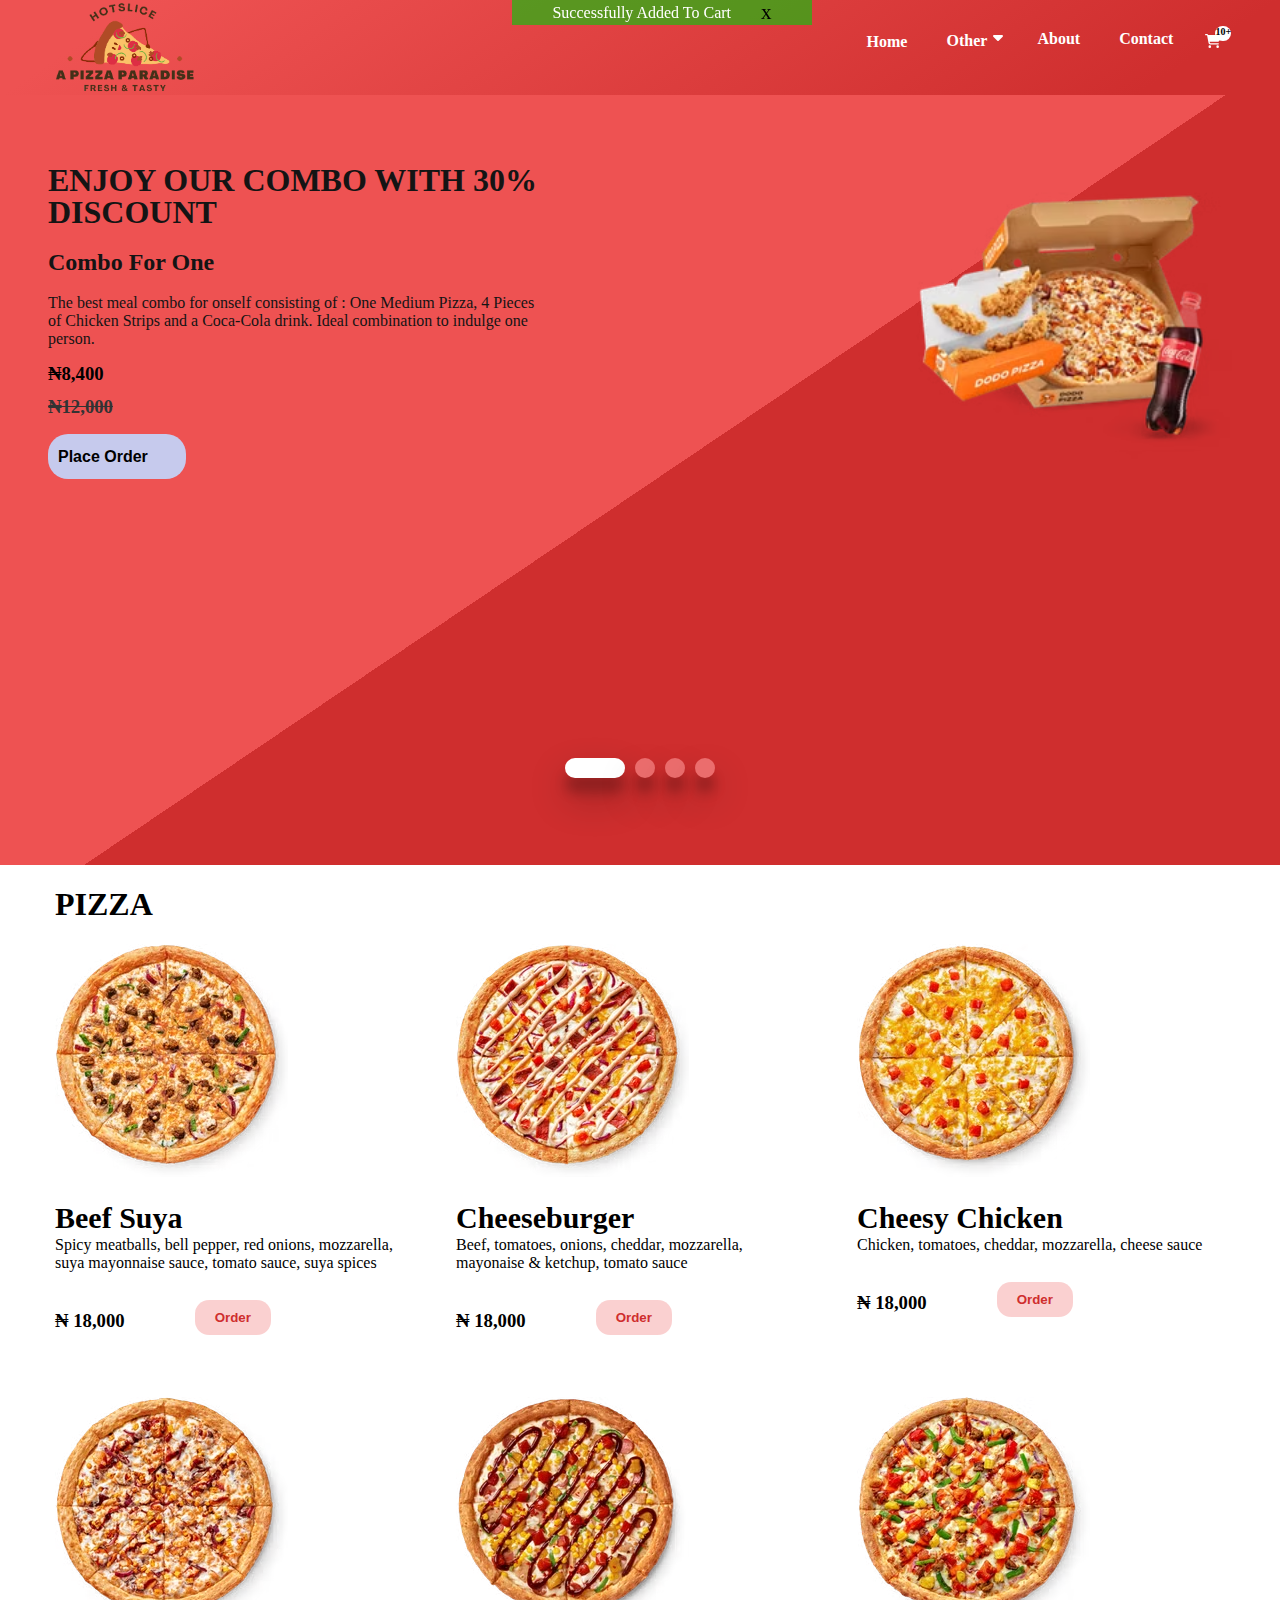
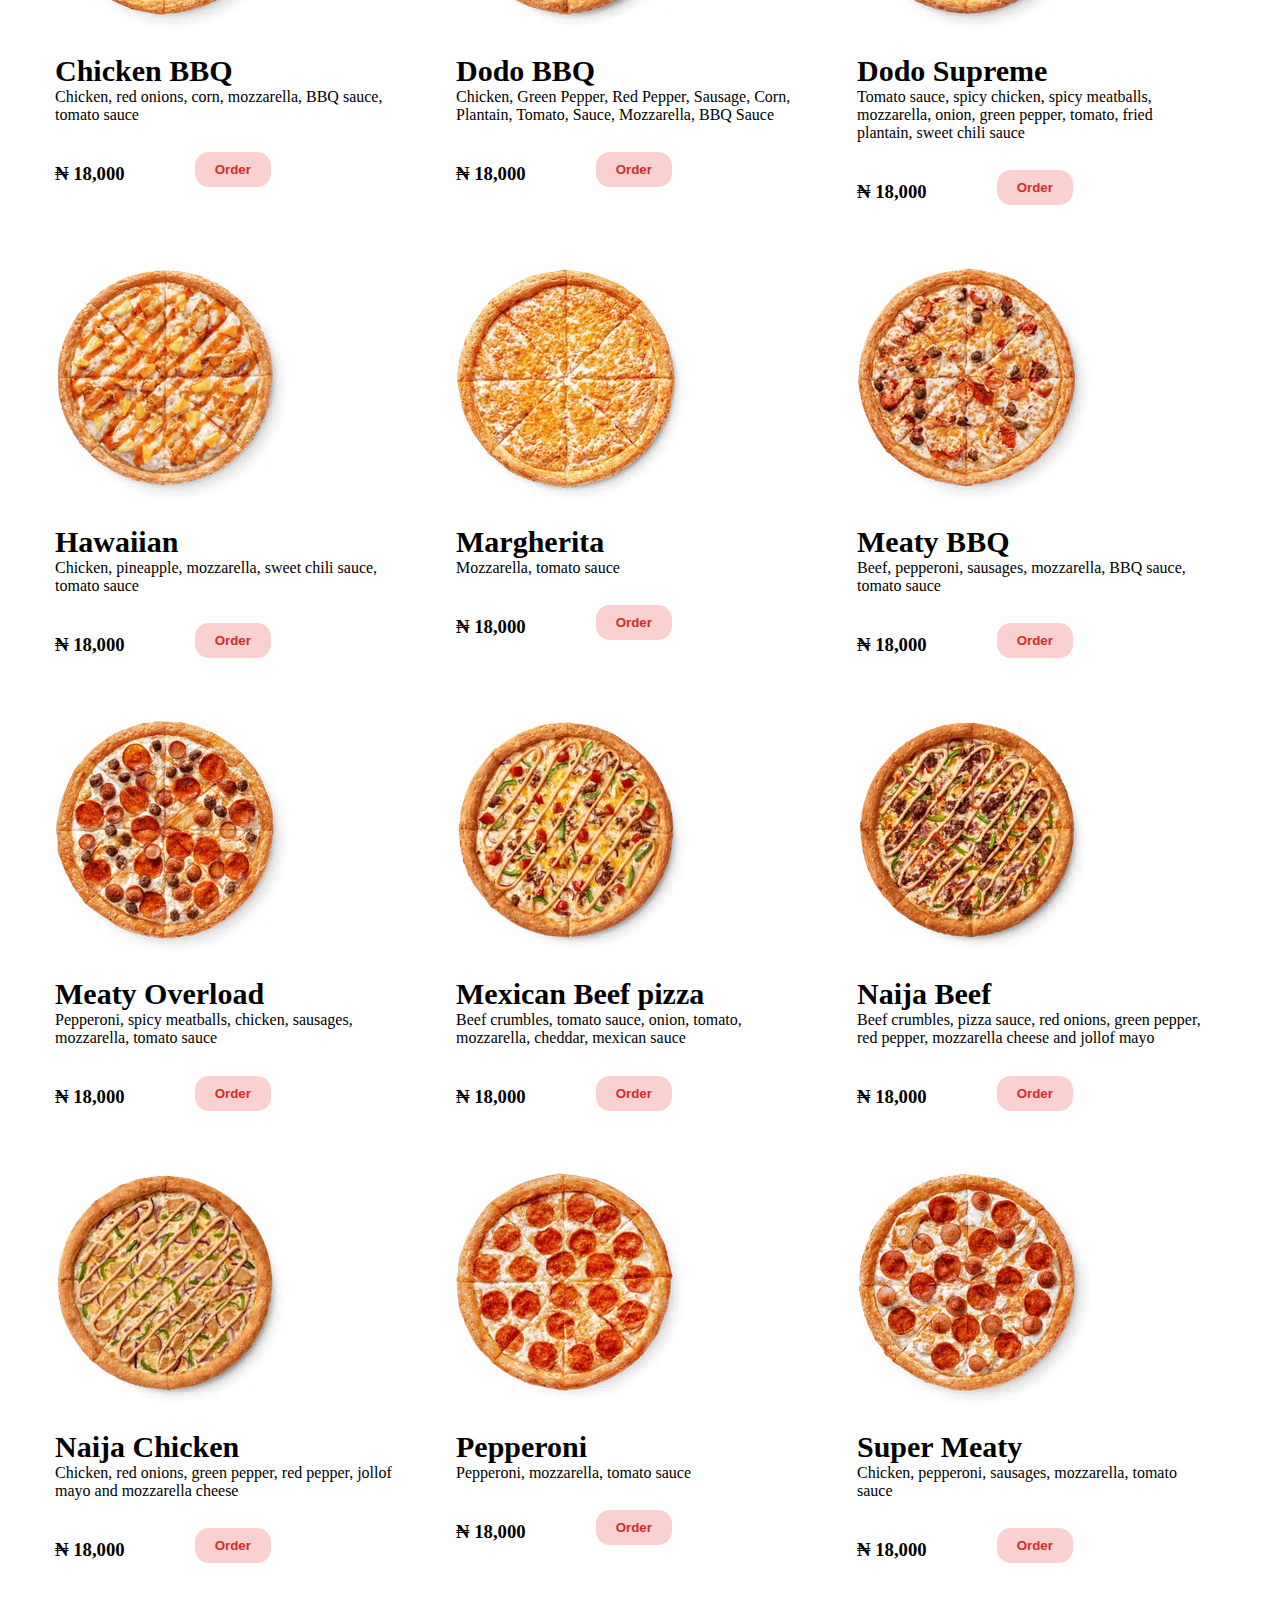
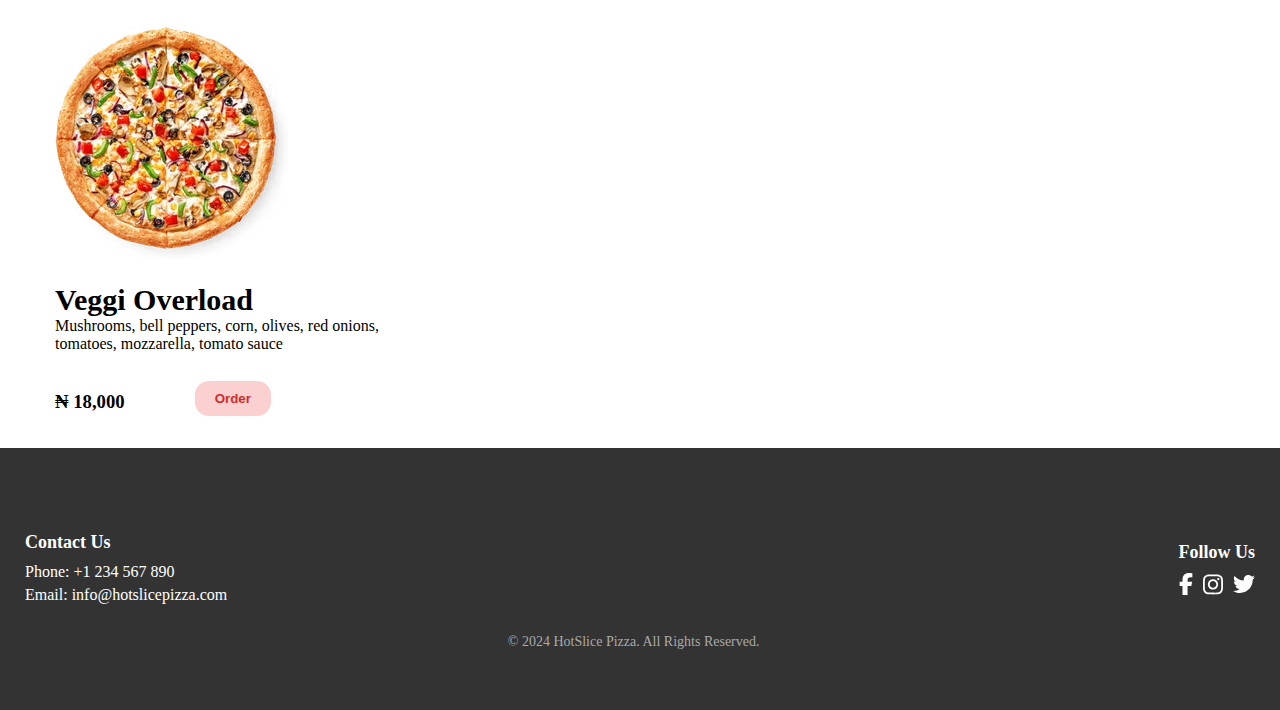
<file: notification.html>
<!DOCTYPE html>
<html lang="en">

    <head>
        <meta charset="UTF-8">
        <title>HotSlice Pizza Shopping Website</title>
        <link rel="stylesheet" href="/CSS/style.css">
        <link rel="stylesheet" href="/CSS/dropdown.css">
        <link rel="stylesheet" href="/CSS/notification.css">
        <link rel="shortcut icon" href="/IMG/favicon.ico" type="image/x-icon">
    </head>

    <body>

        <div class="top-notification">
            <p>Successfully Added To Cart</p>

            <a href="/index.html">
                <span>x</span>
            </a>
        </div>
        
        <nav>
            <img src="/IMG/kholse edit-Photoroom.png" alt="HotSlice Logo">

            <ul>
                <li>
                    <a href="/index.html" style="position: relative; top: 3px;">
                        Home
                    </a>
                </li>
                
                <li style="width: 66px;" class="dropdownlink">
                    <a href="/others.html" style="display: flex; align-items: center; position: relative; top: -3px;">
                        <span>Other</span>
                        <svg xmlns="http://www.w3.org/2000/svg" viewBox="0 0 320 512" style="width: 10px; position: relative; top: -4px; left: 6px; fill: white;"><!--!Font Awesome Free 6.7.1 by @fontawesome - https://fontawesome.com License - https://fontawesome.com/license/free Copyright 2024 Fonticons, Inc.--><path d="M137.4 374.6c12.5 12.5 32.8 12.5 45.3 0l128-128c9.2-9.2 11.9-22.9 6.9-34.9s-16.6-19.8-29.6-19.8L32 192c-12.9 0-24.6 7.8-29.6 19.8s-2.2 25.7 6.9 34.9l128 128z"/></svg>
                    </a>
                    
                    <div class="dropdown_container">
                        <div class="dropdown">    
                            <a href="#snacks">Snacks</a>
    
                            <a href="#coffee">Coffee</a>
    
                            <a href="#drinks">Drinks</a>
    
                            <a href="#dessert">Dessert</a>
    
                            <a href="#sauce">Sauce</a>
                        </div>
                    </div>
                </li>

                <li>
                    <a href="/about.html">
                        About
                    </a>
                </li>

                <li>
                    <a href="/contact.html">
                        Contact
                    </a>
                </li>

                <span style="margin-top: -13px; cursor: pointer;">
                    <div style="color: black; background-color: white; font-size: 10px; height: 15px; text-align: justify; border-radius: 10px; position: relative; top: 9px; left: 10px; z-index: 9;">10+</div>
                    <span style="width: 18px; fill: white; position: relative; top: 2px; z-index: -9;"><svg xmlns="http://www.w3.org/2000/svg" viewBox="0 0 576 512"><!--!Font Awesome Free 6.7.1 by @fontawesome - https://fontawesome.com License - https://fontawesome.com/license/free Copyright 2024 Fonticons, Inc.--><path d="M0 24C0 10.7 10.7 0 24 0L69.5 0c22 0 41.5 12.8 50.6 32l411 0c26.3 0 45.5 25 38.6 50.4l-41 152.3c-8.5 31.4-37 53.3-69.5 53.3l-288.5 0 5.4 28.5c2.2 11.3 12.1 19.5 23.6 19.5L488 336c13.3 0 24 10.7 24 24s-10.7 24-24 24l-288.3 0c-34.6 0-64.3-24.6-70.7-58.5L77.4 54.5c-.7-3.8-4-6.5-7.9-6.5L24 48C10.7 48 0 37.3 0 24zM128 464a48 48 0 1 1 96 0 48 48 0 1 1 -96 0zm336-48a48 48 0 1 1 0 96 48 48 0 1 1 0-96z"/></svg></span>
                </span>
            </ul>
        </nav>

        <div class="hero_section">
            <div class="slider_tabs">
                <input type="radio" name="slider" id="slider1" checked>
                <input type="radio" name="slider" id="slider2">
                <input type="radio" name="slider" id="slider3">
                <input type="radio" name="slider" id="slider4">

                <div class="labels">
                    <label for="slider1"></label>
                    <label for="slider2"></label>
                    <label for="slider3"></label>
                    <label for="slider4"></label>
                </div>

                <div class="hero_content">
                    <div class="hero_box slider1_bg">
                        <div class="content">
                            <div>
                                
                                <div class="content_heading">
                                    <h1>ENJOY OUR COMBO WITH 30% DISCOUNT</h1>
                                    <h2>Combo For One</h2>
                                </div>

                                <p>The best meal combo for onself consisting of : One Medium Pizza, 4 Pieces of Chicken Strips and a Coca-Cola drink. Ideal combination to indulge one person.</p>
                                
                                <div class="pricetag">
                                    <h3>₦8,400</h3>
                                    <del><h3>₦12,000</p></h3>
                                </div>

                                <a href="#">
                                    <button>
                                        <span>Place Order</span>
                                        <span class="arrow">
                                            <svg xmlns="http://www.w3.org/2000/svg" viewBox="0 0 448 512"><!--!Font Awesome Free 6.7.1 by @fontawesome - https://fontawesome.com License - https://fontawesome.com/license/free Copyright 2024 Fonticons, Inc.--><path d="M438.6 278.6c12.5-12.5 12.5-32.8 0-45.3l-160-160c-12.5-12.5-32.8-12.5-45.3 0s-12.5 32.8 0 45.3L338.8 224 32 224c-17.7 0-32 14.3-32 32s14.3 32 32 32l306.7 0L233.4 393.4c-12.5 12.5-12.5 32.8 0 45.3s32.8 12.5 45.3 0l160-160z"/></svg>    
                                        </span>
                                    </button>
                                </a>

                            </div>
                            <img src="/IMG/combo1.avif" alt="">
                        </div>
                    </div>

                    <div class="hero_box slider2_bg">
                        <div class="content">
                            <div>
                                
                                <div class="content_heading">
                                    <h1>ENJOY OUR COMBO WITH 30% DISCOUNT</h1>
                                    <h2>Combo For Two</h2>
                                </div>

                                <p>A very nice combo enough to fill the stomach of two. The combo consist of : One large pizza, 4 pieces of Chicken strips and 2 Coca-Cola drinks. Ideal combination to satisfy two people.</p>
                                
                                <div class="pricetag">
                                    <h3>₦10290</h3>
                                    <del><h3>₦14,700</p></h3>
                                </div>

                                <a href="#">
                                    <button class="button-special">
                                        <span>Place Order</span>
                                        <span class="arrow">
                                            <svg xmlns="http://www.w3.org/2000/svg" viewBox="0 0 448 512"><!--!Font Awesome Free 6.7.1 by @fontawesome - https://fontawesome.com License - https://fontawesome.com/license/free Copyright 2024 Fonticons, Inc.--><path d="M438.6 278.6c12.5-12.5 12.5-32.8 0-45.3l-160-160c-12.5-12.5-32.8-12.5-45.3 0s-12.5 32.8 0 45.3L338.8 224 32 224c-17.7 0-32 14.3-32 32s14.3 32 32 32l306.7 0L233.4 393.4c-12.5 12.5-12.5 32.8 0 45.3s32.8 12.5 45.3 0l160-160z"/></svg>    
                                        </span>
                                    </button>
                                </a>

                            </div>
                            <img src="/IMG/combo2.avif" alt="">
                        </div>
                    </div>

                    <div class="hero_box slider3_bg">
                        <div class="content">
                            <div>
                                
                                <div class="content_heading">
                                    <h1>ENJOY OUR COMBO WITH 30% DISCOUNT</h1>
                                    <h2>Combo For Two With Extra Chicken</h2>
                                </div>

                                <p>A very nice combo enough to fill the stomach of two and save some for later. The combo consist of : One large pizza, 4 pieces of Chicken strips and 2 Coca-Cola drinks. Ideal combination to satisfy two people.</p>
                                
                                <div class="pricetag">
                                    <h3>₦11,340</h3>
                                    <del><h3>₦16,200</p></h3>
                                </div>

                                <a href="#">
                                    <button>
                                        <span>Place Order</span>
                                        <span class="arrow">
                                            <svg xmlns="http://www.w3.org/2000/svg" viewBox="0 0 448 512"><!--!Font Awesome Free 6.7.1 by @fontawesome - https://fontawesome.com License - https://fontawesome.com/license/free Copyright 2024 Fonticons, Inc.--><path d="M438.6 278.6c12.5-12.5 12.5-32.8 0-45.3l-160-160c-12.5-12.5-32.8-12.5-45.3 0s-12.5 32.8 0 45.3L338.8 224 32 224c-17.7 0-32 14.3-32 32s14.3 32 32 32l306.7 0L233.4 393.4c-12.5 12.5-12.5 32.8 0 45.3s32.8 12.5 45.3 0l160-160z"/></svg>    
                                        </span>
                                    </button>
                                </a>

                            </div>
                            <img src="/IMG/combo3.avif" alt="">
                        </div>
                    </div>

                    <div class="hero_box slider4_bg">
                        <div class="content">
                            <div>
                                
                                <div class="content_heading">
                                    <h1>ENJOY OUR COMBO WITH 30% DISCOUNT</h1>
                                    <h2>Combo For Four</h2>
                                </div>

                                <p>THe best combo meal for four people which consist of : Two large pizzas, 8 pieces of Chicken strips and 4 Coca-Cola drinks. What an amazing combination for four people.</p>
                                
                                <div class="pricetag">
                                    <h3>₦20,020</h3>
                                    <del><h3>₦28,600</p></h3>
                                </div>

                                <a href="#">
                                    <button class="button-special">
                                        <span>Place Order</span>
                                        <span class="arrow">
                                            <svg xmlns="http://www.w3.org/2000/svg" viewBox="0 0 448 512"><!--!Font Awesome Free 6.7.1 by @fontawesome - https://fontawesome.com License - https://fontawesome.com/license/free Copyright 2024 Fonticons, Inc.--><path d="M438.6 278.6c12.5-12.5 12.5-32.8 0-45.3l-160-160c-12.5-12.5-32.8-12.5-45.3 0s-12.5 32.8 0 45.3L338.8 224 32 224c-17.7 0-32 14.3-32 32s14.3 32 32 32l306.7 0L233.4 393.4c-12.5 12.5-12.5 32.8 0 45.3s32.8 12.5 45.3 0l160-160z"/></svg>    
                                        </span>
                                    </button>
                                </a>

                            </div>
                            <img src="/IMG/combo4.avif" alt="">
                        </div>
                    </div>
                </div>
            </div>
        </div>

        <div class="pizza_container">

            <h1>PIZZA</h1>

            <div class="pizza_display">
                
                <div class="pizza_order">
                    <img src="/IMG/PIZZA/Beef Suya.avif" alt="Beef Suya">

                    <div class="pizza_order_text">
                        <h1>Beef Suya</h1>

                        <p>Spicy meatballs, bell pepper, red onions, mozzarella, suya mayonnaise sauce, tomato sauce, suya spices</p>
                        
                        <span>
                            <h3>₦ 18,000</h3>

                            <a href="/payment.html">
                                <button>Order</button>
                            </a>
                        </span>
                    </div>
                </div>

                <div class="pizza_order">
                    <img src="/IMG/PIZZA/Cheeseburger Pizza.avif" alt="Cheeseburger Pizza">

                    <div class="pizza_order_text">
                        <h1>Cheeseburger</h1>

                        <p>Beef, tomatoes, onions, cheddar, mozzarella, mayonaise & ketchup, tomato sauce</p>
                        
                        <span>
                            <h3>₦ 18,000</h3>

                            <a href="/payment.html">
                                <button>Order</button>
                            </a>
                        </span>
                    </div>
                </div>

                <div class="pizza_order">
                    <img src="/IMG/PIZZA/Cheesy Chicken.avif" alt="Cheesy Chicken">

                    <div class="pizza_order_text">
                        <h1>Cheesy Chicken</h1>

                        <p>Chicken, tomatoes, cheddar, mozzarella, cheese sauce</p>
                        
                        <span>
                            <h3>₦ 18,000</h3>

                            <a href="/payment.html">
                                <button>Order</button>
                            </a>
                        </span>
                    </div>
                </div>

                <div class="pizza_order">
                    <img src="/IMG/PIZZA/Chicken BBQ.avif" alt="Chicken BBQ">

                    <div class="pizza_order_text">
                        <h1>Chicken BBQ</h1>

                        <p>Chicken, red onions, corn, mozzarella, BBQ sauce, tomato sauce</p>
                        
                        <span>
                            <h3>₦ 18,000</h3>

                            <a href="/payment.html">
                                <button>Order</button>
                            </a>
                        </span>
                    </div>
                </div>

                <div class="pizza_order">
                    <img src="/IMG/PIZZA/Dodo BBQ.avif" alt="Dodo BBQ">

                    <div class="pizza_order_text">
                        <h1>Dodo BBQ</h1>

                        <p>Chicken, Green Pepper, Red Pepper, Sausage, Corn, Plantain, Tomato, Sauce, Mozzarella, BBQ Sauce</p>
                        
                        <span>
                            <h3>₦ 18,000</h3>

                            <a href="/payment.html">
                                <button>Order</button>
                            </a>
                        </span>
                    </div>
                </div>

                <div class="pizza_order">
                    <img src="/IMG/PIZZA/Dodo Supreme.avif" alt="Dodo Supreme">

                    <div class="pizza_order_text">
                        <h1>Dodo Supreme</h1>

                        <p>Tomato sauce, spicy chicken, spicy meatballs, mozzarella, onion, green pepper, tomato, fried plantain, sweet chili sauce</p>
                        
                        <span>
                            <h3>₦ 18,000</h3>

                            <a href="/payment.html">
                                <button>Order</button>
                            </a>
                        </span>
                    </div>
                </div>

                <div class="pizza_order">
                    <img src="/IMG/PIZZA/Hawaiian.avif" alt="Hawaiian">

                    <div class="pizza_order_text">
                        <h1>Hawaiian</h1>

                        <p>Chicken, pineapple, mozzarella, sweet chili sauce, tomato sauce</p>
                        
                        <span>
                            <h3>₦ 18,000</h3>

                            <a href="/payment.html">
                                <button>Order</button>
                            </a>
                        </span>
                    </div>
                </div>

                <div class="pizza_order">
                    <img src="/IMG/PIZZA/Margherita.avif" alt="Margherita">

                    <div class="pizza_order_text">
                        <h1>Margherita</h1>
                        
                        <p>Mozzarella, tomato sauce</p>
                        
                        <span>
                            <h3>₦ 18,000</h3>

                            <a href="/payment.html">
                                <button>Order</button>
                            </a>
                        </span>
                    </div>
                </div>

                <div class="pizza_order">
                    <img src="/IMG/PIZZA/Meaty BBQ.avif" alt="Meaty BBQ">

                    <div class="pizza_order_text">
                        <h1>Meaty BBQ</h1>

                        <p>Beef, pepperoni, sausages, mozzarella, BBQ sauce, tomato sauce</p>
                        
                        <span>
                            <h3>₦ 18,000</h3>

                            <a href="/payment.html">
                                <button>Order</button>
                            </a>
                        </span>
                    </div>
                </div>

                <div class="pizza_order">
                    <img src="/IMG/PIZZA/Meaty Overload.avif" alt="Meaty Overload">

                    <div class="pizza_order_text">
                        <h1>Meaty Overload</h1>

                        <p>Pepperoni, spicy meatballs, chicken, sausages, mozzarella, tomato sauce</p>
                        
                        <span>
                            <h3>₦ 18,000</h3>

                            <a href="/payment.html">
                                <button>Order</button>
                            </a>
                        </span>
                    </div>
                </div>

                <div class="pizza_order">
                    <img src="/IMG/PIZZA/Mexican Beef pizza.avif" alt="Mexican Beef pizza">

                    <div class="pizza_order_text">
                        <h1>Mexican Beef pizza</h1>

                        <p>Beef crumbles, tomato sauce, onion, tomato, mozzarella, cheddar, mexican sauce</p>
                        
                        <span>
                            <h3>₦ 18,000</h3>

                            <a href="/payment.html">
                                <button>Order</button>
                            </a>
                        </span>
                    </div>
                </div>

                <div class="pizza_order">
                    <img src="/IMG/PIZZA/Naija Beef.avif" alt="Naija Beef">

                    <div class="pizza_order_text">
                        <h1>Naija Beef</h1>

                        <p>Beef crumbles, pizza sauce, red onions, green pepper, red pepper, mozzarella cheese and jollof mayo</p>
                        
                        <span>
                            <h3>₦ 18,000</h3>

                            <a href="/payment.html">
                                <button>Order</button>
                            </a>
                        </span>
                    </div>
                </div>

                <div class="pizza_order">
                    <img src="/IMG/PIZZA/Naija Chicken.avif" alt="Naija Chicken">

                    <div class="pizza_order_text">
                        <h1>Naija Chicken</h1>

                        <p>Chicken, red onions, green pepper, red pepper, jollof mayo and mozzarella cheese</p>
                        
                        <span>
                            <h3>₦ 18,000</h3>

                            <a href="/payment.html">
                                <button>Order</button>
                            </a>
                        </span>
                    </div>
                </div>

                <div class="pizza_order">
                    <img src="/IMG/PIZZA/Pepperoni.avif" alt="Pepperoni">

                    <div class="pizza_order_text">
                        <h1>Pepperoni</h1>

                        <p>Pepperoni, mozzarella, tomato sauce</p>
                        
                        <span>
                            <h3>₦ 18,000</h3>

                            <a href="/payment.html">
                                <button>Order</button>
                            </a>
                        </span>
                    </div>
                </div>

                <div class="pizza_order">
                    <img src="/IMG/PIZZA/Super Meaty.avif" alt="Super Meaty">

                    <div class="pizza_order_text">
                        <h1>Super Meaty</h1>

                        <p>Chicken, pepperoni, sausages, mozzarella, tomato sauce</p>
                        
                        <span>
                            <h3>₦ 18,000</h3>

                            <a href="/payment.html">
                                <button>Order</button>
                            </a>
                        </span>
                    </div>
                </div>

                <div class="pizza_order">
                    <img src="/IMG/PIZZA/Veggi Overload.avif" alt="Veggi Overload">

                    <div class="pizza_order_text">
                        <h1>Veggi Overload</h1>

                        <p>Mushrooms, bell peppers, corn, olives, red onions, tomatoes, mozzarella, tomato sauce</p>
                        
                        <span>
                            <h3>₦ 18,000</h3>

                            <a href="/payment.html">
                                <button>Order</button>
                            </a>
                        </span>
                    </div>
                </div>


            </div>
        </div>

        <footer>
            <div class="footer-container">

              <div>
                <div>
                    <h4>Contact Us</h4>
                    <p style="margin: 5px 0;">Phone: +1 234 567 890</p>
                    <p style="margin: 5px 0;">Email: info@hotslicepizza.com</p>
                </div>
              
                <div>
                    <h4>Follow Us</h4>
                    <div style="display: flex; gap: 10px;">
                        <span>
                            <svg xmlns="http://www.w3.org/2000/svg" viewBox="0 0 320 512" style="width: 14px; fill: white;"><path d="M80 299.3V512H196V299.3h86.5l18-97.8H196V166.9c0-51.7 20.3-71.5 72.7-71.5c16.3 0 29.4 .4 37 1.2V7.9C291.4 4 256.4 0 236.2 0C129.3 0 80 50.5 80 159.4v42.1H14v97.8H80z"/></svg>
                        </span>
    
                        <span>
                            <svg xmlns="http://www.w3.org/2000/svg" viewBox="0 0 448 512" style="width: 20px; fill: white;"><path d="M224.1 141c-63.6 0-114.9 51.3-114.9 114.9s51.3 114.9 114.9 114.9S339 319.5 339 255.9 287.7 141 224.1 141zm0 189.6c-41.1 0-74.7-33.5-74.7-74.7s33.5-74.7 74.7-74.7 74.7 33.5 74.7 74.7-33.6 74.7-74.7 74.7zm146.4-194.3c0 14.9-12 26.8-26.8 26.8-14.9 0-26.8-12-26.8-26.8s12-26.8 26.8-26.8 26.8 12 26.8 26.8zm76.1 27.2c-1.7-35.9-9.9-67.7-36.2-93.9-26.2-26.2-58-34.4-93.9-36.2-37-2.1-147.9-2.1-184.9 0-35.8 1.7-67.6 9.9-93.9 36.1s-34.4 58-36.2 93.9c-2.1 37-2.1 147.9 0 184.9 1.7 35.9 9.9 67.7 36.2 93.9s58 34.4 93.9 36.2c37 2.1 147.9 2.1 184.9 0 35.9-1.7 67.7-9.9 93.9-36.2 26.2-26.2 34.4-58 36.2-93.9 2.1-37 2.1-147.8 0-184.8zM398.8 388c-7.8 19.6-22.9 34.7-42.6 42.6-29.5 11.7-99.5 9-132.1 9s-102.7 2.6-132.1-9c-19.6-7.8-34.7-22.9-42.6-42.6-11.7-29.5-9-99.5-9-132.1s-2.6-102.7 9-132.1c7.8-19.6 22.9-34.7 42.6-42.6 29.5-11.7 99.5-9 132.1-9s102.7-2.6 132.1 9c19.6 7.8 34.7 22.9 42.6 42.6 11.7 29.5 9 99.5 9 132.1s2.7 102.7-9 132.1z"/></svg>
                        </span>
    
                        <span>
                            <svg xmlns="http://www.w3.org/2000/svg" viewBox="0 0 512 512" style="width: 22px; fill: white;"><path d="M459.4 151.7c.3 4.5 .3 9.1 .3 13.6 0 138.7-105.6 298.6-298.6 298.6-59.5 0-114.7-17.2-161.1-47.1 8.4 1 16.6 1.3 25.3 1.3 49.1 0 94.2-16.6 130.3-44.8-46.1-1-84.8-31.2-98.1-72.8 6.5 1 13 1.6 19.8 1.6 9.4 0 18.8-1.3 27.6-3.6-48.1-9.7-84.1-52-84.1-103v-1.3c14 7.8 30.2 12.7 47.4 13.3-28.3-18.8-46.8-51-46.8-87.4 0-19.5 5.2-37.4 14.3-53 51.7 63.7 129.3 105.3 216.4 109.8-1.6-7.8-2.6-15.9-2.6-24 0-57.8 46.8-104.9 104.9-104.9 30.2 0 57.5 12.7 76.7 33.1 23.7-4.5 46.5-13.3 66.6-25.3-7.8 24.4-24.4 44.8-46.1 57.8 21.1-2.3 41.6-8.1 60.4-16.2-14.3 20.8-32.2 39.3-52.6 54.3z"/></svg>
                        </span>
    
                    </div>
                </div>
              </div>
          
              <div style="padding-top: 25px; text-align: center; width: 264.5px; margin: auto;">
                <p style="margin: 0; font-size: 14px; color: #aaa;">© 2024 HotSlice Pizza. All Rights Reserved.</p>
              </div>
            </div>
        </footer>
    </body>
</html>
</file>
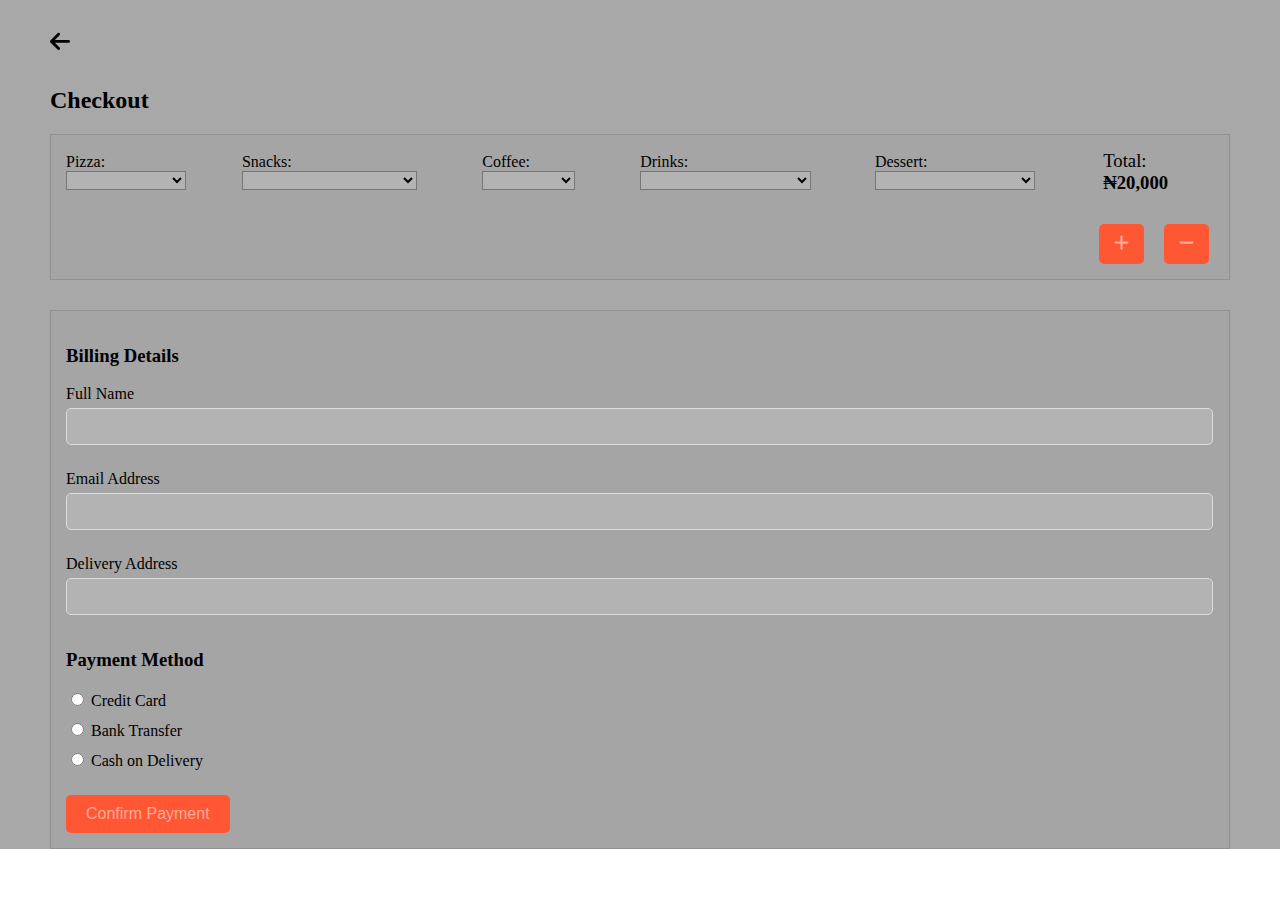
<file: notsaved.html>
<!DOCTYPE html>
<html lang="en">
    <head>
        <meta charset="UTF-8">
        <title>HotSlice Pizza - Payment</title>
        <link rel="stylesheet" href="/CSS/pay.css">
        <link rel="stylesheet" href="/CSS/style.css">
        <link rel="stylesheet" href="/CSS/notsaved.css">
        <link rel="shortcut icon" href="/IMG/favicon.ico" type="image/x-icon">
    </head>

    <body>
    
        <div class="svg-div">
            <a href="/payment.html">
                <svg xmlns="http://www.w3.org/2000/svg" viewBox="0 0 448 512" class="svg1"><path d="M9.4 233.4c-12.5 12.5-12.5 32.8 0 45.3l160 160c12.5 12.5 32.8 12.5 45.3 0s12.5-32.8 0-45.3L109.2 288 416 288c17.7 0 32-14.3 32-32s-14.3-32-32-32l-306.7 0L214.6 118.6c12.5-12.5 12.5-32.8 0-45.3s-32.8-12.5-45.3 0l-160 160z"/></svg>
            </a>
        </div>

        <div class="payment_container">

            <h2>Checkout</h2>

            <div class="payment_sec_container">

                <div class="order_items">

                    <div class="order_item_container">

                        <div class="order_items_child">
                            <label for="pizza">Pizza:</label>
                            <select name="pizza" id="pizza">
                                <option value="pizza"></option>
                                <option value="pizza">Beef Suya</option>
                                <option value="pizza">Cheeseburger</option>
                                <option value="pizza">Cheesy Chicken</option>
                                <option value="pizza">Chicken BBQ</option>
                                <option value="pizza">Dodo BBQ</option>
                                <option value="pizza">Dodo Supreme</option>
                                <option value="pizza">Hawaiian</option>
                                <option value="pizza">Margherita</option>
                                <option value="pizza">Meaty BBQ</option>
                                <option value="pizza">Meaty Overload</option>
                                <option value="pizza">Mexican Beef</option>
                                <option value="pizza">Naija Beef</option>
                                <option value="pizza">Naija Chicken</option>
                                <option value="pizza">Pepperoni</option>
                                <option value="pizza">Super Meaty</option>
                                <option value="pizza">Veggi Overload</option>
                            </select>
                        </div>

                        <div class="order_items_child">
                            <label for="snacks">Snacks:</label>
                            <select name="snacks" id="snacks">
                                <option value="snacks"></option>
                                <option value="snacks">BBQ Chicken Pocket</option>
                                <option value="snacks">Beef Suya Pocket</option>
                                <option value="snacks">Mushroom Pocket</option>
                                <option value="snacks">Beef Suya Dodster</option>
                                <option value="snacks">Classic Dodster</option>
                                <option value="snacks">Chicken BBQ Dodster</option>
                                <option value="snacks">Shawarma Dodster</option>
                                <option value="snacks">Beef Suya Pasta</option>
                                <option value="snacks">Sausage Pasta</option>
                                <option value="snacks">Bolognese Pasta</option>
                                <option value="snacks">Chicken Mushroom Pasta</option>
                                <option value="snacks">Buffalo Chicken Wings</option>
                                <option value="snacks">BBQ Chicken Wings</option>
                                <option value="snacks">Chicken Strips</option>
                                <option value="snacks">Chicken Suya Strips</option>
                                <option value="snacks">Cheese Rolls</option>
                                <option value="snacks">Sausage Rolls</option>
                                <option value="snacks">Potato Wedges</option>
                                <option value="snacks">Plantain Cubes</option>
                                <option value="snacks">Pizzetta Cheezetta</option>
                                <option value="snacks">Pizzetta Chili</option>
                                <option value="snacks">Pizzetta Shawarma</option>
                            </select>
                        </div> 

                        <div class="order_items_child">
                            <label for="coffee">Coffee:</label>
                            <select name="coffee" id="coffee">
                                <option value="coffee"></option>
                                <option value="coffee">Americano</option>
                                <option value="coffee">Cafe Latte</option>
                                <option value="coffee">Cappuccino</option>
                            </select>
                        </div>

                        <div class="order_items_child">
                            <label for="drinks">Drinks:</label>
                            <select name="drinks" id="drinks">
                                <option value="drinks"></option>
                                <option value="drinks">Eva still water</option>
                                <option value="drinks">Sprite</option>
                                <option value="drinks">Coca-Cola</option>
                                <option value="drinks">Fanta</option>
                                <option value="drinks">Juice 5 Alive Orange</option>
                                <option value="drinks">Beer Heineken</option>
                                <option value="drinks">Schweppes Chapman</option>
                                <option value="drinks">Schweppes Pineapple</option>
                                <option value="drinks">Schweppes Virigin Mojito</option>
                            </select>
                        </div>                        

                        <div class="order_items_child">
                            <label for="dessert">Dessert:</label>
                            <select name="dessert" id="dessert">
                                <option value="dessert"></option>
                                <option value="dessert">Ice cream Chocolate</option>
                                <option value="dessert">Ice cream Coconut</option>
                                <option value="dessert">Ice Cream Stracciatella</option>
                                <option value="dessert">Ice cream Strawberry</option>
                                <option value="dessert">Ice cream Vanilla</option>
                            </select>
                        </div>

                        <h3 style="margin: 0; padding: 0;"> <span style="font-weight: 300;">Total:</span> ₦20,000</h3>

                    </div>

                    <div class="button_container">
                        <button class="button">
                            <span>
                                <svg xmlns="http://www.w3.org/2000/svg" viewBox="0 0 448 512" class="svg"><path d="M256 80c0-17.7-14.3-32-32-32s-32 14.3-32 32l0 144L48 224c-17.7 0-32 14.3-32 32s14.3 32 32 32l144 0 0 144c0 17.7 14.3 32 32 32s32-14.3 32-32l0-144 144 0c17.7 0 32-14.3 32-32s-14.3-32-32-32l-144 0 0-144z"/></svg>
                            </span>
                        </button>

                        <button class="button">
                            <span style="fill: gainsboro;">
                                <svg xmlns="http://www.w3.org/2000/svg" viewBox="0 0 448 512" class="svg"><path d="M432 256c0 17.7-14.3 32-32 32L48 288c-17.7 0-32-14.3-32-32s14.3-32 32-32l352 0c17.7 0 32 14.3 32 32z"/></svg>
                            </span>
                        </button>
                    </div>

                </div>
                
                <form action="/notification.html" class="payment-form">

                    <h3>Billing Details</h3>

                    <span class="payment-form-span">
                        <label for="name">Full Name</label>
                        <input type="text" id="name" name="name" required>
                    </span>

                    <span class="payment-form-span">
                        <label for="email">Email Address</label>
                        <input type="email" id="email" name="email" required>
                    </span>

                    <span class="payment-form-span">
                        <label for="address">Delivery Address</label>
                        <input type="text" id="address" name="address" required>
                    </span>

                    <h3>Payment Method</h3>

                    <div class="payment-options">
                        <label>
                            <input type="radio" name="payment" required>
                            Credit Card
                        </label>

                        <label>
                            <input type="radio" name="payment" required>
                            Bank Transfer
                        </label>

                        <label>
                            <input type="radio" name="payment" required>
                            Cash on Delivery
                        </label>
                    </div>

                    <button type="submit" class="button2">Confirm Payment</button>
                    
                </form>
                
            </div>

        </div>

        <div class="overlay">

            <div class="decision">
                
                <div class="decision-text">
                    <p>Discard Changes</p>

                    <div class="button-container">
                        <a href="/index.html">
                            <button>Yes</button>
                        </a>
            
                        <a href="/payment.html">
                            <button>No</button>
                        </a>
                    </div>

                </div>

            </div>

        </div>

    </body>
</html>
</file>
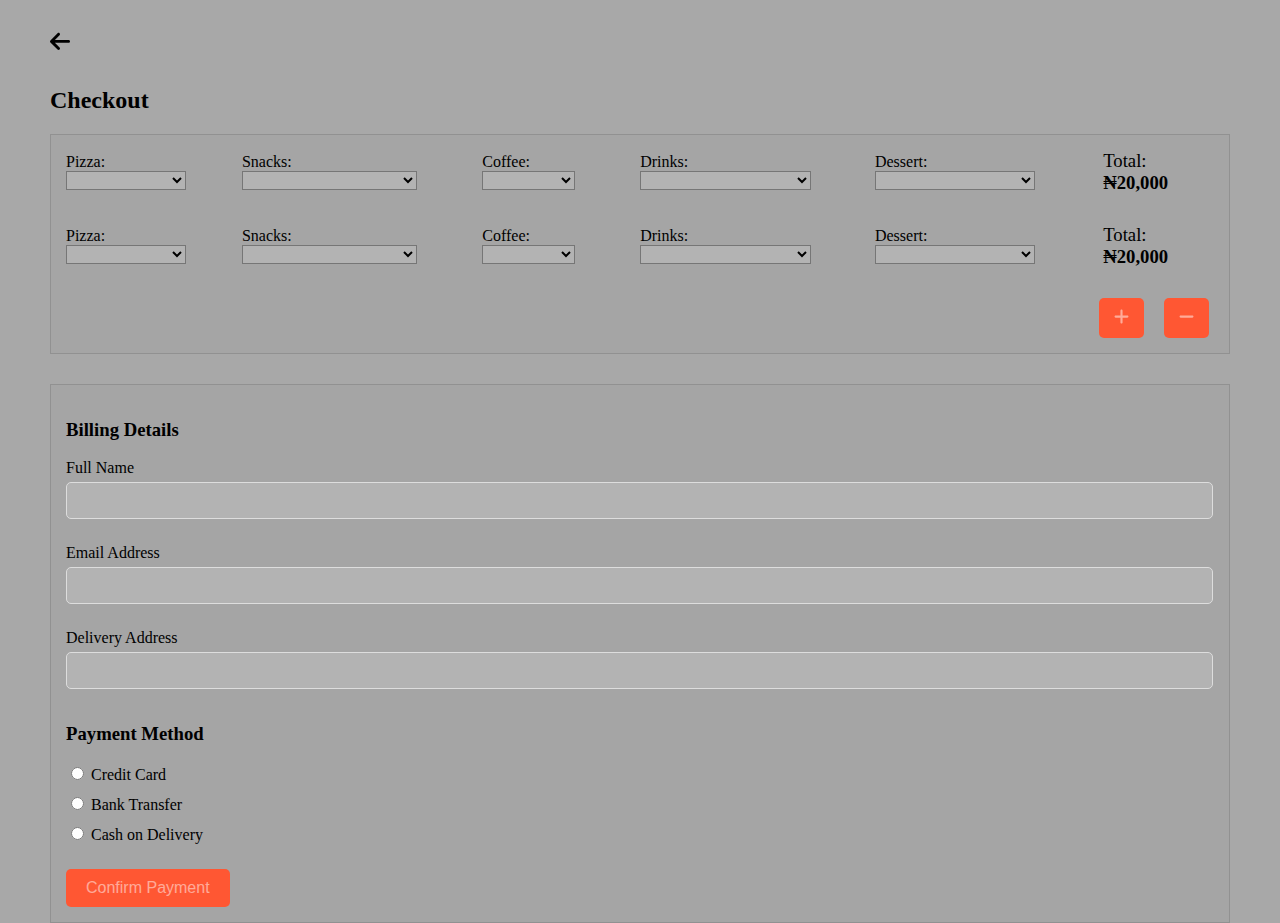
<file: notsaved2.html>
<!DOCTYPE html>
<html lang="en">
    <head>
        <meta charset="UTF-8">
        <title>HotSlice Pizza - Payment</title>
        <link rel="stylesheet" href="/CSS/pay.css">
        <link rel="stylesheet" href="/CSS/style.css">
        <link rel="stylesheet" href="/CSS/notsaved2.css">
        <link rel="shortcut icon" href="/IMG/favicon.ico" type="image/x-icon">
    </head>

    <body>
    
        <div class="svg-div">
            <a href="/payment2.html">
                <svg xmlns="http://www.w3.org/2000/svg" viewBox="0 0 448 512" class="svg1"><path d="M9.4 233.4c-12.5 12.5-12.5 32.8 0 45.3l160 160c12.5 12.5 32.8 12.5 45.3 0s12.5-32.8 0-45.3L109.2 288 416 288c17.7 0 32-14.3 32-32s-14.3-32-32-32l-306.7 0L214.6 118.6c12.5-12.5 12.5-32.8 0-45.3s-32.8-12.5-45.3 0l-160 160z"/></svg>
            </a>
        </div>

        <div class="payment_container">

            <h2>Checkout</h2>

            <div class="payment_sec_container">

                <div class="order_items">

                    <div class="order_item_container">

                        <div class="order_items_child">
                            <label for="pizza">Pizza:</label>
                            <select name="pizza" id="pizza">
                                <option value="pizza"></option>
                                <option value="pizza">Beef Suya</option>
                                <option value="pizza">Cheeseburger</option>
                                <option value="pizza">Cheesy Chicken</option>
                                <option value="pizza">Chicken BBQ</option>
                                <option value="pizza">Dodo BBQ</option>
                                <option value="pizza">Dodo Supreme</option>
                                <option value="pizza">Hawaiian</option>
                                <option value="pizza">Margherita</option>
                                <option value="pizza">Meaty BBQ</option>
                                <option value="pizza">Meaty Overload</option>
                                <option value="pizza">Mexican Beef</option>
                                <option value="pizza">Naija Beef</option>
                                <option value="pizza">Naija Chicken</option>
                                <option value="pizza">Pepperoni</option>
                                <option value="pizza">Super Meaty</option>
                                <option value="pizza">Veggi Overload</option>
                            </select>
                        </div>

                        <div class="order_items_child">
                            <label for="snacks">Snacks:</label>
                            <select name="snacks" id="snacks">
                                <option value="snacks"></option>
                                <option value="snacks">BBQ Chicken Pocket</option>
                                <option value="snacks">Beef Suya Pocket</option>
                                <option value="snacks">Mushroom Pocket</option>
                                <option value="snacks">Beef Suya Dodster</option>
                                <option value="snacks">Classic Dodster</option>
                                <option value="snacks">Chicken BBQ Dodster</option>
                                <option value="snacks">Shawarma Dodster</option>
                                <option value="snacks">Beef Suya Pasta</option>
                                <option value="snacks">Sausage Pasta</option>
                                <option value="snacks">Bolognese Pasta</option>
                                <option value="snacks">Chicken Mushroom Pasta</option>
                                <option value="snacks">Buffalo Chicken Wings</option>
                                <option value="snacks">BBQ Chicken Wings</option>
                                <option value="snacks">Chicken Strips</option>
                                <option value="snacks">Chicken Suya Strips</option>
                                <option value="snacks">Cheese Rolls</option>
                                <option value="snacks">Sausage Rolls</option>
                                <option value="snacks">Potato Wedges</option>
                                <option value="snacks">Plantain Cubes</option>
                                <option value="snacks">Pizzetta Cheezetta</option>
                                <option value="snacks">Pizzetta Chili</option>
                                <option value="snacks">Pizzetta Shawarma</option>
                            </select>
                        </div> 

                        <div class="order_items_child">
                            <label for="coffee">Coffee:</label>
                            <select name="coffee" id="coffee">
                                <option value="coffee"></option>
                                <option value="coffee">Americano</option>
                                <option value="coffee">Cafe Latte</option>
                                <option value="coffee">Cappuccino</option>
                            </select>
                        </div>

                        <div class="order_items_child">
                            <label for="drinks">Drinks:</label>
                            <select name="drinks" id="drinks">
                                <option value="drinks"></option>
                                <option value="drinks">Eva still water</option>
                                <option value="drinks">Sprite</option>
                                <option value="drinks">Coca-Cola</option>
                                <option value="drinks">Fanta</option>
                                <option value="drinks">Juice 5 Alive Orange</option>
                                <option value="drinks">Beer Heineken</option>
                                <option value="drinks">Schweppes Chapman</option>
                                <option value="drinks">Schweppes Pineapple</option>
                                <option value="drinks">Schweppes Virigin Mojito</option>
                            </select>
                        </div>                        

                        <div class="order_items_child">
                            <label for="dessert">Dessert:</label>
                            <select name="dessert" id="dessert">
                                <option value="dessert"></option>
                                <option value="dessert">Ice cream Chocolate</option>
                                <option value="dessert">Ice cream Coconut</option>
                                <option value="dessert">Ice Cream Stracciatella</option>
                                <option value="dessert">Ice cream Strawberry</option>
                                <option value="dessert">Ice cream Vanilla</option>
                            </select>
                        </div>

                        <h3 style="margin: 0; padding: 0;"> <span style="font-weight: 300;">Total:</span> ₦20,000</h3>

                    </div>

                    <div class="order_item_container">

                        <div class="order_items_child">
                            <label for="pizza">Pizza:</label>
                            <select name="pizza" id="pizza">
                                <option value="pizza"></option>
                                <option value="pizza">Beef Suya</option>
                                <option value="pizza">Cheeseburger</option>
                                <option value="pizza">Cheesy Chicken</option>
                                <option value="pizza">Chicken BBQ</option>
                                <option value="pizza">Dodo BBQ</option>
                                <option value="pizza">Dodo Supreme</option>
                                <option value="pizza">Hawaiian</option>
                                <option value="pizza">Margherita</option>
                                <option value="pizza">Meaty BBQ</option>
                                <option value="pizza">Meaty Overload</option>
                                <option value="pizza">Mexican Beef</option>
                                <option value="pizza">Naija Beef</option>
                                <option value="pizza">Naija Chicken</option>
                                <option value="pizza">Pepperoni</option>
                                <option value="pizza">Super Meaty</option>
                                <option value="pizza">Veggi Overload</option>
                            </select>
                        </div>

                        <div class="order_items_child">
                            <label for="snacks">Snacks:</label>
                            <select name="snacks" id="snacks">
                                <option value="snacks"></option>
                                <option value="snacks">BBQ Chicken Pocket</option>
                                <option value="snacks">Beef Suya Pocket</option>
                                <option value="snacks">Mushroom Pocket</option>
                                <option value="snacks">Beef Suya Dodster</option>
                                <option value="snacks">Classic Dodster</option>
                                <option value="snacks">Chicken BBQ Dodster</option>
                                <option value="snacks">Shawarma Dodster</option>
                                <option value="snacks">Beef Suya Pasta</option>
                                <option value="snacks">Sausage Pasta</option>
                                <option value="snacks">Bolognese Pasta</option>
                                <option value="snacks">Chicken Mushroom Pasta</option>
                                <option value="snacks">Buffalo Chicken Wings</option>
                                <option value="snacks">BBQ Chicken Wings</option>
                                <option value="snacks">Chicken Strips</option>
                                <option value="snacks">Chicken Suya Strips</option>
                                <option value="snacks">Cheese Rolls</option>
                                <option value="snacks">Sausage Rolls</option>
                                <option value="snacks">Potato Wedges</option>
                                <option value="snacks">Plantain Cubes</option>
                                <option value="snacks">Pizzetta Cheezetta</option>
                                <option value="snacks">Pizzetta Chili</option>
                                <option value="snacks">Pizzetta Shawarma</option>
                            </select>
                        </div> 

                        <div class="order_items_child">
                            <label for="coffee">Coffee:</label>
                            <select name="coffee" id="coffee">
                                <option value="coffee"></option>
                                <option value="coffee">Americano</option>
                                <option value="coffee">Cafe Latte</option>
                                <option value="coffee">Cappuccino</option>
                            </select>
                        </div>

                        <div class="order_items_child">
                            <label for="drinks">Drinks:</label>
                            <select name="drinks" id="drinks">
                                <option value="drinks"></option>
                                <option value="drinks">Eva still water</option>
                                <option value="drinks">Sprite</option>
                                <option value="drinks">Coca-Cola</option>
                                <option value="drinks">Fanta</option>
                                <option value="drinks">Juice 5 Alive Orange</option>
                                <option value="drinks">Beer Heineken</option>
                                <option value="drinks">Schweppes Chapman</option>
                                <option value="drinks">Schweppes Pineapple</option>
                                <option value="drinks">Schweppes Virigin Mojito</option>
                            </select>
                        </div>                        

                        <div class="order_items_child">
                            <label for="dessert">Dessert:</label>
                            <select name="dessert" id="dessert">
                                <option value="dessert"></option>
                                <option value="dessert">Ice cream Chocolate</option>
                                <option value="dessert">Ice cream Coconut</option>
                                <option value="dessert">Ice Cream Stracciatella</option>
                                <option value="dessert">Ice cream Strawberry</option>
                                <option value="dessert">Ice cream Vanilla</option>
                            </select>
                        </div>

                        <h3 style="margin: 0; padding: 0;"> <span style="font-weight: 300;">Total:</span> ₦20,000</h3>

                    </div>

                    <div class="button_container">
                        
                        <a href="/payment3.html">
                            <button class="button">
                                <span>
                                    <svg xmlns="http://www.w3.org/2000/svg" viewBox="0 0 448 512" class="svg"><path d="M256 80c0-17.7-14.3-32-32-32s-32 14.3-32 32l0 144L48 224c-17.7 0-32 14.3-32 32s14.3 32 32 32l144 0 0 144c0 17.7 14.3 32 32 32s32-14.3 32-32l0-144 144 0c17.7 0 32-14.3 32-32s-14.3-32-32-32l-144 0 0-144z"/></svg>
                                </span>
                            </button>
                        </a>

                        <a href="/payment.html">
                            <button class="button">
                                <span>
                                    <svg xmlns="http://www.w3.org/2000/svg" viewBox="0 0 448 512" class="svg"><path d="M432 256c0 17.7-14.3 32-32 32L48 288c-17.7 0-32-14.3-32-32s14.3-32 32-32l352 0c17.7 0 32 14.3 32 32z"/></svg>
                                </span>
                            </button>
                        </a>
                    </div>

                </div>
                
                <form action="/notification.html" class="payment-form">

                    <h3>Billing Details</h3>

                    <span class="payment-form-span">
                        <label for="name">Full Name</label>
                        <input type="text" id="name" name="name" required>
                    </span>

                    <span class="payment-form-span">
                        <label for="email">Email Address</label>
                        <input type="email" id="email" name="email" required>
                    </span>

                    <span class="payment-form-span">
                        <label for="address">Delivery Address</label>
                        <input type="text" id="address" name="address" required>
                    </span>

                    <h3>Payment Method</h3>

                    <div class="payment-options">
                        <label>
                            <input type="radio" name="payment" required>
                            Credit Card
                        </label>

                        <label>
                            <input type="radio" name="payment" required>
                            Bank Transfer
                        </label>

                        <label>
                            <input type="radio" name="payment" required>
                            Cash on Delivery
                        </label>
                    </div>

                    <button type="submit" class="button2">Confirm Payment</button>

                </form>

            </div>

        </div>

        <div class="overlay">

            <div class="decision">
                
                <div class="decision-text">
                    <p>Discard Changes</p>

                    <div class="button-container">
                        <a href="/index.html">
                            <button>Yes</button>
                        </a>
            
                        <a href="/payment2.html">
                            <button>No</button>
                        </a>
                    </div>

                </div>

            </div>

        </div>

    </body>
</html>
</file>
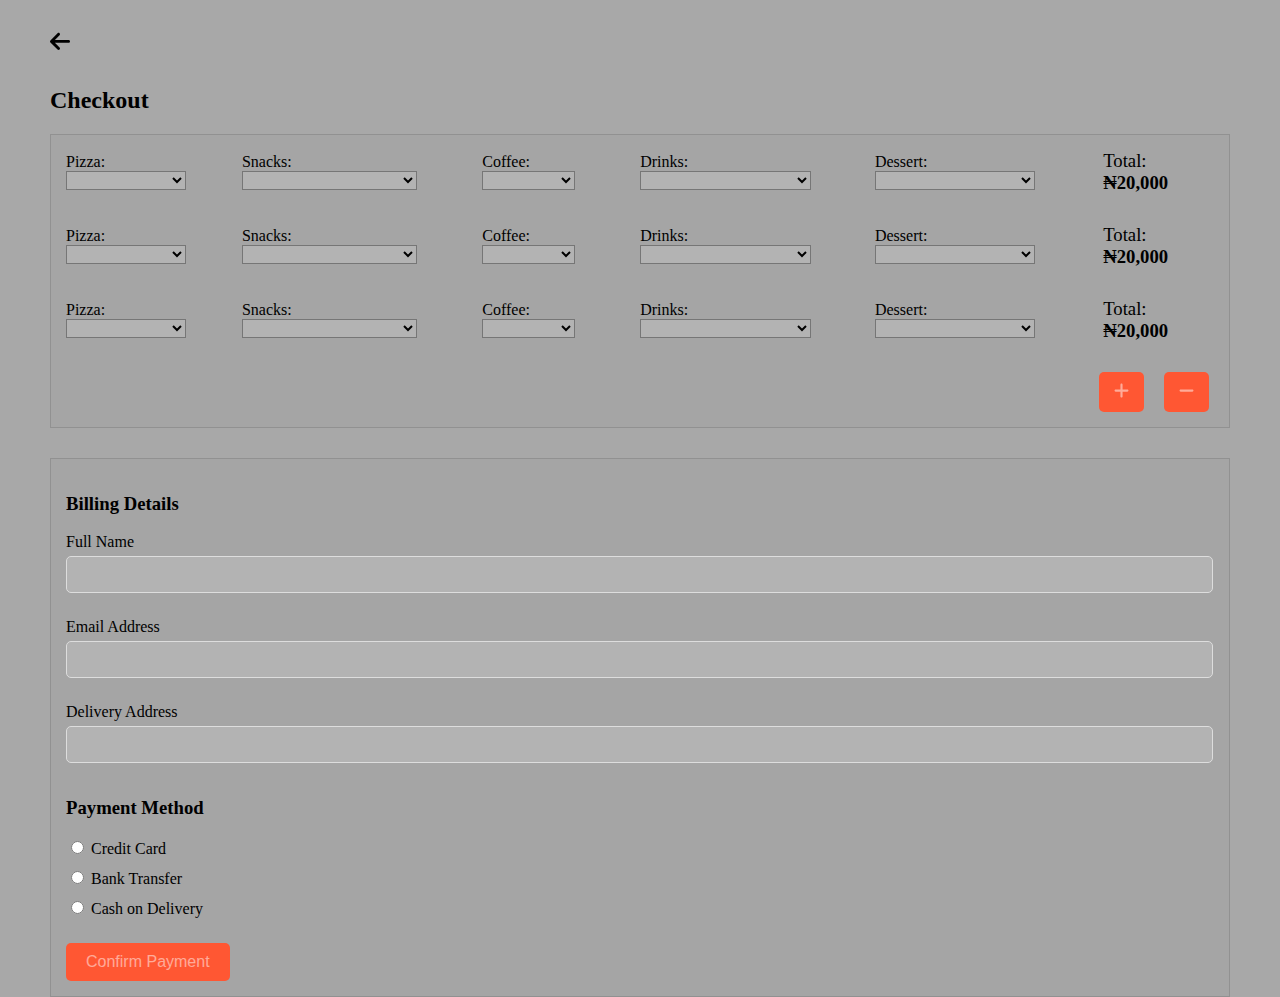
<file: notsaved3.html>
<!DOCTYPE html>
<html lang="en">
    <head>
        <meta charset="UTF-8">
        <title>HotSlice Pizza - Payment</title>
        <link rel="stylesheet" href="/CSS/pay.css">
        <link rel="stylesheet" href="/CSS/style.css">
        <link rel="stylesheet" href="/CSS/notsaved3.css">
        <link rel="shortcut icon" href="/IMG/favicon.ico" type="image/x-icon">
    </head>

    <body>
    
        <div class="svg-div">
            <a href="/payment3.html">
                <svg xmlns="http://www.w3.org/2000/svg" viewBox="0 0 448 512" class="svg1"><path d="M9.4 233.4c-12.5 12.5-12.5 32.8 0 45.3l160 160c12.5 12.5 32.8 12.5 45.3 0s12.5-32.8 0-45.3L109.2 288 416 288c17.7 0 32-14.3 32-32s-14.3-32-32-32l-306.7 0L214.6 118.6c12.5-12.5 12.5-32.8 0-45.3s-32.8-12.5-45.3 0l-160 160z"/></svg>
            </a>
        </div>

        <div class="payment_container">

            <h2>Checkout</h2>

            <div class="payment_sec_container">

                <div class="order_items">

                    <div class="order_item_container">

                        <div class="order_items_child">
                            <label for="pizza">Pizza:</label>
                            <select name="pizza" id="pizza">
                                <option value="pizza"></option>
                                <option value="pizza">Beef Suya</option>
                                <option value="pizza">Cheeseburger</option>
                                <option value="pizza">Cheesy Chicken</option>
                                <option value="pizza">Chicken BBQ</option>
                                <option value="pizza">Dodo BBQ</option>
                                <option value="pizza">Dodo Supreme</option>
                                <option value="pizza">Hawaiian</option>
                                <option value="pizza">Margherita</option>
                                <option value="pizza">Meaty BBQ</option>
                                <option value="pizza">Meaty Overload</option>
                                <option value="pizza">Mexican Beef</option>
                                <option value="pizza">Naija Beef</option>
                                <option value="pizza">Naija Chicken</option>
                                <option value="pizza">Pepperoni</option>
                                <option value="pizza">Super Meaty</option>
                                <option value="pizza">Veggi Overload</option>
                            </select>
                        </div>

                        <div class="order_items_child">
                            <label for="snacks">Snacks:</label>
                            <select name="snacks" id="snacks">
                                <option value="snacks"></option>
                                <option value="snacks">BBQ Chicken Pocket</option>
                                <option value="snacks">Beef Suya Pocket</option>
                                <option value="snacks">Mushroom Pocket</option>
                                <option value="snacks">Beef Suya Dodster</option>
                                <option value="snacks">Classic Dodster</option>
                                <option value="snacks">Chicken BBQ Dodster</option>
                                <option value="snacks">Shawarma Dodster</option>
                                <option value="snacks">Beef Suya Pasta</option>
                                <option value="snacks">Sausage Pasta</option>
                                <option value="snacks">Bolognese Pasta</option>
                                <option value="snacks">Chicken Mushroom Pasta</option>
                                <option value="snacks">Buffalo Chicken Wings</option>
                                <option value="snacks">BBQ Chicken Wings</option>
                                <option value="snacks">Chicken Strips</option>
                                <option value="snacks">Chicken Suya Strips</option>
                                <option value="snacks">Cheese Rolls</option>
                                <option value="snacks">Sausage Rolls</option>
                                <option value="snacks">Potato Wedges</option>
                                <option value="snacks">Plantain Cubes</option>
                                <option value="snacks">Pizzetta Cheezetta</option>
                                <option value="snacks">Pizzetta Chili</option>
                                <option value="snacks">Pizzetta Shawarma</option>
                            </select>
                        </div> 

                        <div class="order_items_child">
                            <label for="coffee">Coffee:</label>
                            <select name="coffee" id="coffee">
                                <option value="coffee"></option>
                                <option value="coffee">Americano</option>
                                <option value="coffee">Cafe Latte</option>
                                <option value="coffee">Cappuccino</option>
                            </select>
                        </div>

                        <div class="order_items_child">
                            <label for="drinks">Drinks:</label>
                            <select name="drinks" id="drinks">
                                <option value="drinks"></option>
                                <option value="drinks">Eva still water</option>
                                <option value="drinks">Sprite</option>
                                <option value="drinks">Coca-Cola</option>
                                <option value="drinks">Fanta</option>
                                <option value="drinks">Juice 5 Alive Orange</option>
                                <option value="drinks">Beer Heineken</option>
                                <option value="drinks">Schweppes Chapman</option>
                                <option value="drinks">Schweppes Pineapple</option>
                                <option value="drinks">Schweppes Virigin Mojito</option>
                            </select>
                        </div>                        

                        <div class="order_items_child">
                            <label for="dessert">Dessert:</label>
                            <select name="dessert" id="dessert">
                                <option value="dessert"></option>
                                <option value="dessert">Ice cream Chocolate</option>
                                <option value="dessert">Ice cream Coconut</option>
                                <option value="dessert">Ice Cream Stracciatella</option>
                                <option value="dessert">Ice cream Strawberry</option>
                                <option value="dessert">Ice cream Vanilla</option>
                            </select>
                        </div>

                        <h3 style="margin: 0; padding: 0;"> <span style="font-weight: 300;">Total:</span> ₦20,000</h3>

                    </div>

                    <div class="order_item_container">

                        <div class="order_items_child">
                            <label for="pizza">Pizza:</label>
                            <select name="pizza" id="pizza">
                                <option value="pizza"></option>
                                <option value="pizza">Beef Suya</option>
                                <option value="pizza">Cheeseburger</option>
                                <option value="pizza">Cheesy Chicken</option>
                                <option value="pizza">Chicken BBQ</option>
                                <option value="pizza">Dodo BBQ</option>
                                <option value="pizza">Dodo Supreme</option>
                                <option value="pizza">Hawaiian</option>
                                <option value="pizza">Margherita</option>
                                <option value="pizza">Meaty BBQ</option>
                                <option value="pizza">Meaty Overload</option>
                                <option value="pizza">Mexican Beef</option>
                                <option value="pizza">Naija Beef</option>
                                <option value="pizza">Naija Chicken</option>
                                <option value="pizza">Pepperoni</option>
                                <option value="pizza">Super Meaty</option>
                                <option value="pizza">Veggi Overload</option>
                            </select>
                        </div>

                        <div class="order_items_child">
                            <label for="snacks">Snacks:</label>
                            <select name="snacks" id="snacks">
                                <option value="snacks"></option>
                                <option value="snacks">BBQ Chicken Pocket</option>
                                <option value="snacks">Beef Suya Pocket</option>
                                <option value="snacks">Mushroom Pocket</option>
                                <option value="snacks">Beef Suya Dodster</option>
                                <option value="snacks">Classic Dodster</option>
                                <option value="snacks">Chicken BBQ Dodster</option>
                                <option value="snacks">Shawarma Dodster</option>
                                <option value="snacks">Beef Suya Pasta</option>
                                <option value="snacks">Sausage Pasta</option>
                                <option value="snacks">Bolognese Pasta</option>
                                <option value="snacks">Chicken Mushroom Pasta</option>
                                <option value="snacks">Buffalo Chicken Wings</option>
                                <option value="snacks">BBQ Chicken Wings</option>
                                <option value="snacks">Chicken Strips</option>
                                <option value="snacks">Chicken Suya Strips</option>
                                <option value="snacks">Cheese Rolls</option>
                                <option value="snacks">Sausage Rolls</option>
                                <option value="snacks">Potato Wedges</option>
                                <option value="snacks">Plantain Cubes</option>
                                <option value="snacks">Pizzetta Cheezetta</option>
                                <option value="snacks">Pizzetta Chili</option>
                                <option value="snacks">Pizzetta Shawarma</option>
                            </select>
                        </div> 

                        <div class="order_items_child">
                            <label for="coffee">Coffee:</label>
                            <select name="coffee" id="coffee">
                                <option value="coffee"></option>
                                <option value="coffee">Americano</option>
                                <option value="coffee">Cafe Latte</option>
                                <option value="coffee">Cappuccino</option>
                            </select>
                        </div>

                        <div class="order_items_child">
                            <label for="drinks">Drinks:</label>
                            <select name="drinks" id="drinks">
                                <option value="drinks"></option>
                                <option value="drinks">Eva still water</option>
                                <option value="drinks">Sprite</option>
                                <option value="drinks">Coca-Cola</option>
                                <option value="drinks">Fanta</option>
                                <option value="drinks">Juice 5 Alive Orange</option>
                                <option value="drinks">Beer Heineken</option>
                                <option value="drinks">Schweppes Chapman</option>
                                <option value="drinks">Schweppes Pineapple</option>
                                <option value="drinks">Schweppes Virigin Mojito</option>
                            </select>
                        </div>                        

                        <div class="order_items_child">
                            <label for="dessert">Dessert:</label>
                            <select name="dessert" id="dessert">
                                <option value="dessert"></option>
                                <option value="dessert">Ice cream Chocolate</option>
                                <option value="dessert">Ice cream Coconut</option>
                                <option value="dessert">Ice Cream Stracciatella</option>
                                <option value="dessert">Ice cream Strawberry</option>
                                <option value="dessert">Ice cream Vanilla</option>
                            </select>
                        </div>

                        <h3 style="margin: 0; padding: 0;"> <span style="font-weight: 300;">Total:</span> ₦20,000</h3>

                    </div>

                    <div class="order_item_container">

                        <div class="order_items_child">
                            <label for="pizza">Pizza:</label>
                            <select name="pizza" id="pizza">
                                <option value="pizza"></option>
                                <option value="pizza">Beef Suya</option>
                                <option value="pizza">Cheeseburger</option>
                                <option value="pizza">Cheesy Chicken</option>
                                <option value="pizza">Chicken BBQ</option>
                                <option value="pizza">Dodo BBQ</option>
                                <option value="pizza">Dodo Supreme</option>
                                <option value="pizza">Hawaiian</option>
                                <option value="pizza">Margherita</option>
                                <option value="pizza">Meaty BBQ</option>
                                <option value="pizza">Meaty Overload</option>
                                <option value="pizza">Mexican Beef</option>
                                <option value="pizza">Naija Beef</option>
                                <option value="pizza">Naija Chicken</option>
                                <option value="pizza">Pepperoni</option>
                                <option value="pizza">Super Meaty</option>
                                <option value="pizza">Veggi Overload</option>
                            </select>
                        </div>

                        <div class="order_items_child">
                            <label for="snacks">Snacks:</label>
                            <select name="snacks" id="snacks">
                                <option value="snacks"></option>
                                <option value="snacks">BBQ Chicken Pocket</option>
                                <option value="snacks">Beef Suya Pocket</option>
                                <option value="snacks">Mushroom Pocket</option>
                                <option value="snacks">Beef Suya Dodster</option>
                                <option value="snacks">Classic Dodster</option>
                                <option value="snacks">Chicken BBQ Dodster</option>
                                <option value="snacks">Shawarma Dodster</option>
                                <option value="snacks">Beef Suya Pasta</option>
                                <option value="snacks">Sausage Pasta</option>
                                <option value="snacks">Bolognese Pasta</option>
                                <option value="snacks">Chicken Mushroom Pasta</option>
                                <option value="snacks">Buffalo Chicken Wings</option>
                                <option value="snacks">BBQ Chicken Wings</option>
                                <option value="snacks">Chicken Strips</option>
                                <option value="snacks">Chicken Suya Strips</option>
                                <option value="snacks">Cheese Rolls</option>
                                <option value="snacks">Sausage Rolls</option>
                                <option value="snacks">Potato Wedges</option>
                                <option value="snacks">Plantain Cubes</option>
                                <option value="snacks">Pizzetta Cheezetta</option>
                                <option value="snacks">Pizzetta Chili</option>
                                <option value="snacks">Pizzetta Shawarma</option>
                            </select>
                        </div> 

                        <div class="order_items_child">
                            <label for="coffee">Coffee:</label>
                            <select name="coffee" id="coffee">
                                <option value="coffee"></option>
                                <option value="coffee">Americano</option>
                                <option value="coffee">Cafe Latte</option>
                                <option value="coffee">Cappuccino</option>
                            </select>
                        </div>

                        <div class="order_items_child">
                            <label for="drinks">Drinks:</label>
                            <select name="drinks" id="drinks">
                                <option value="drinks"></option>
                                <option value="drinks">Eva still water</option>
                                <option value="drinks">Sprite</option>
                                <option value="drinks">Coca-Cola</option>
                                <option value="drinks">Fanta</option>
                                <option value="drinks">Juice 5 Alive Orange</option>
                                <option value="drinks">Beer Heineken</option>
                                <option value="drinks">Schweppes Chapman</option>
                                <option value="drinks">Schweppes Pineapple</option>
                                <option value="drinks">Schweppes Virigin Mojito</option>
                            </select>
                        </div>                        

                        <div class="order_items_child">
                            <label for="dessert">Dessert:</label>
                            <select name="dessert" id="dessert">
                                <option value="dessert"></option>
                                <option value="dessert">Ice cream Chocolate</option>
                                <option value="dessert">Ice cream Coconut</option>
                                <option value="dessert">Ice Cream Stracciatella</option>
                                <option value="dessert">Ice cream Strawberry</option>
                                <option value="dessert">Ice cream Vanilla</option>
                            </select>
                        </div>

                        <h3 style="margin: 0; padding: 0;"> <span style="font-weight: 300;">Total:</span> ₦20,000</h3>

                    </div>

                    <div class="button_container">
                        
                        <a href="/payment4.html">
                            <button class="button">
                                <span>
                                    <svg xmlns="http://www.w3.org/2000/svg" viewBox="0 0 448 512" class="svg"><path d="M256 80c0-17.7-14.3-32-32-32s-32 14.3-32 32l0 144L48 224c-17.7 0-32 14.3-32 32s14.3 32 32 32l144 0 0 144c0 17.7 14.3 32 32 32s32-14.3 32-32l0-144 144 0c17.7 0 32-14.3 32-32s-14.3-32-32-32l-144 0 0-144z"/></svg>
                                </span>
                            </button>
                        </a>

                        <a href="/payment2.html">
                            <button class="button">
                                <span>
                                    <svg xmlns="http://www.w3.org/2000/svg" viewBox="0 0 448 512" class="svg"><path d="M432 256c0 17.7-14.3 32-32 32L48 288c-17.7 0-32-14.3-32-32s14.3-32 32-32l352 0c17.7 0 32 14.3 32 32z"/></svg>
                                </span>
                            </button>
                        </a>

                    </div>

                </div>
                
                <form action="/notification.html" class="payment-form">

                    <h3>Billing Details</h3>

                    <span class="payment-form-span">
                        <label for="name">Full Name</label>
                        <input type="text" id="name" name="name" required>
                    </span>

                    <span class="payment-form-span">
                        <label for="email">Email Address</label>
                        <input type="email" id="email" name="email" required>
                    </span>

                    <span class="payment-form-span">
                        <label for="address">Delivery Address</label>
                        <input type="text" id="address" name="address" required>
                    </span>

                    <h3>Payment Method</h3>

                    <div class="payment-options">
                        <label>
                            <input type="radio" name="payment" required>
                            Credit Card
                        </label>

                        <label>
                            <input type="radio" name="payment" required>
                            Bank Transfer
                        </label>

                        <label>
                            <input type="radio" name="payment" required>
                            Cash on Delivery
                        </label>
                    </div>

                    <button type="submit" class="button2">Confirm Payment</button>

                </form>

            </div>

        </div>

        <div class="overlay">

            <div class="decision">
                
                <div class="decision-text">
                    <p>Discard Changes</p>

                    <div class="button-container">
                        <a href="/index.html">
                            <button>Yes</button>
                        </a>
            
                        <a href="/payment3.html">
                            <button>No</button>
                        </a>
                    </div>

                </div>

            </div>

        </div>

    </body>
</html>
</file>
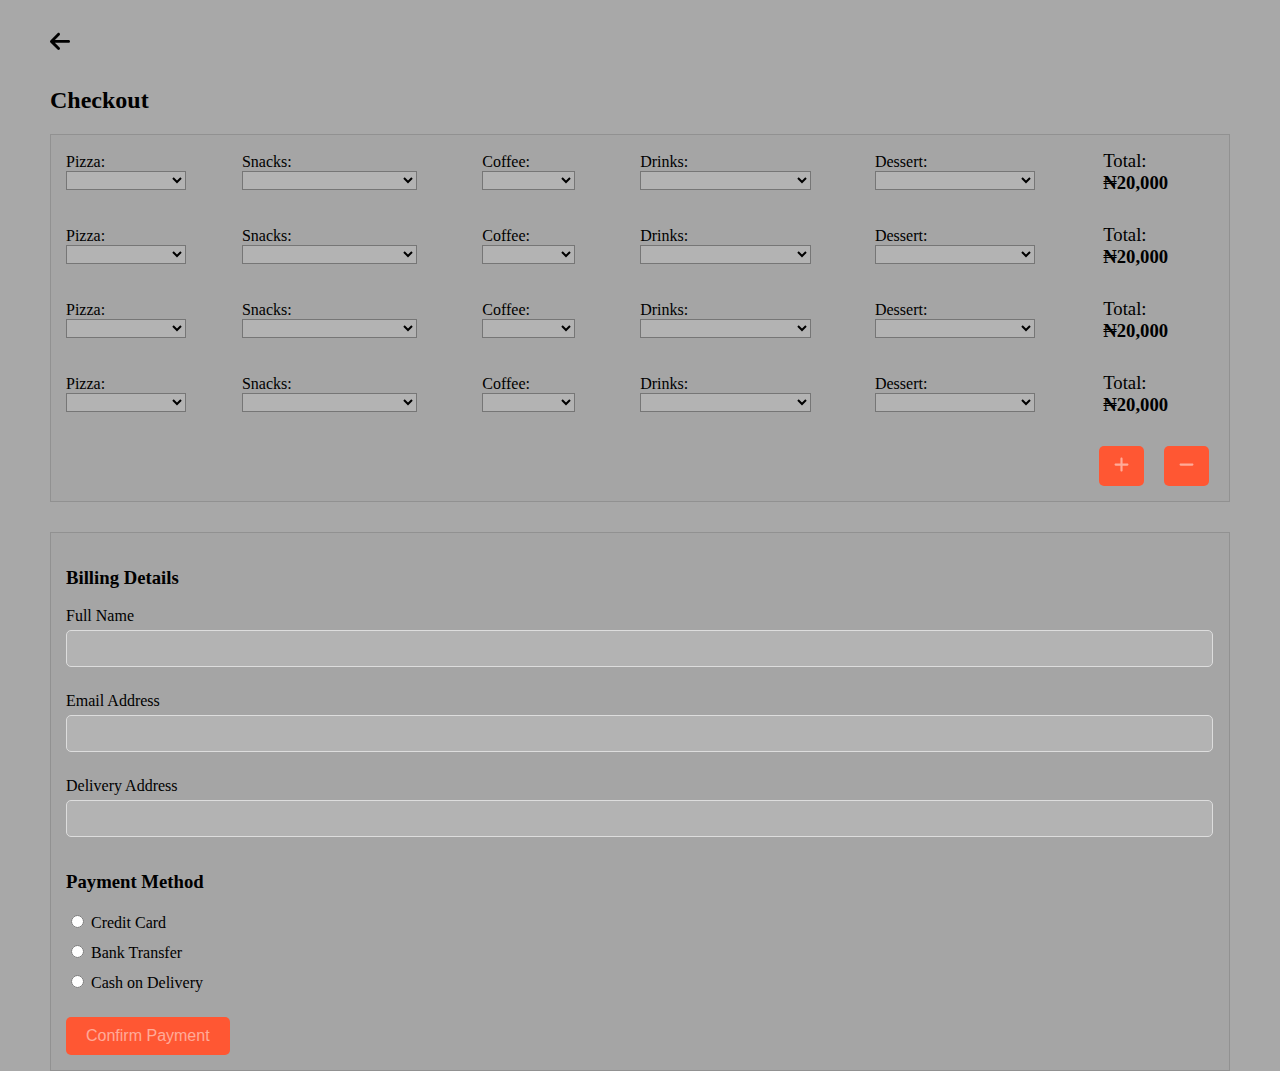
<file: notsaved4.html>
<!DOCTYPE html>
<html lang="en">
    <head>
        <meta charset="UTF-8">
        <title>HotSlice Pizza - Payment</title>
        <link rel="stylesheet" href="/CSS/pay.css">
        <link rel="stylesheet" href="/CSS/style.css">
        <link rel="stylesheet" href="/CSS/notsaved4.css">
        <link rel="shortcut icon" href="/IMG/favicon.ico" type="image/x-icon">
    </head>

    <body>
    
        <div class="svg-div">
            <a href="/payment4.html">
                <svg xmlns="http://www.w3.org/2000/svg" viewBox="0 0 448 512" class="svg1"><path d="M9.4 233.4c-12.5 12.5-12.5 32.8 0 45.3l160 160c12.5 12.5 32.8 12.5 45.3 0s12.5-32.8 0-45.3L109.2 288 416 288c17.7 0 32-14.3 32-32s-14.3-32-32-32l-306.7 0L214.6 118.6c12.5-12.5 12.5-32.8 0-45.3s-32.8-12.5-45.3 0l-160 160z"/></svg>
            </a>
        </div>

        <div class="payment_container">

            <h2>Checkout</h2>

            <div class="payment_sec_container">

                <div class="order_items">

                    <div class="order_item_container">

                        <div class="order_items_child">
                            <label for="pizza">Pizza:</label>
                            <select name="pizza" id="pizza">
                                <option value="pizza"></option>
                                <option value="pizza">Beef Suya</option>
                                <option value="pizza">Cheeseburger</option>
                                <option value="pizza">Cheesy Chicken</option>
                                <option value="pizza">Chicken BBQ</option>
                                <option value="pizza">Dodo BBQ</option>
                                <option value="pizza">Dodo Supreme</option>
                                <option value="pizza">Hawaiian</option>
                                <option value="pizza">Margherita</option>
                                <option value="pizza">Meaty BBQ</option>
                                <option value="pizza">Meaty Overload</option>
                                <option value="pizza">Mexican Beef</option>
                                <option value="pizza">Naija Beef</option>
                                <option value="pizza">Naija Chicken</option>
                                <option value="pizza">Pepperoni</option>
                                <option value="pizza">Super Meaty</option>
                                <option value="pizza">Veggi Overload</option>
                            </select>
                        </div>

                        <div class="order_items_child">
                            <label for="snacks">Snacks:</label>
                            <select name="snacks" id="snacks">
                                <option value="snacks"></option>
                                <option value="snacks">BBQ Chicken Pocket</option>
                                <option value="snacks">Beef Suya Pocket</option>
                                <option value="snacks">Mushroom Pocket</option>
                                <option value="snacks">Beef Suya Dodster</option>
                                <option value="snacks">Classic Dodster</option>
                                <option value="snacks">Chicken BBQ Dodster</option>
                                <option value="snacks">Shawarma Dodster</option>
                                <option value="snacks">Beef Suya Pasta</option>
                                <option value="snacks">Sausage Pasta</option>
                                <option value="snacks">Bolognese Pasta</option>
                                <option value="snacks">Chicken Mushroom Pasta</option>
                                <option value="snacks">Buffalo Chicken Wings</option>
                                <option value="snacks">BBQ Chicken Wings</option>
                                <option value="snacks">Chicken Strips</option>
                                <option value="snacks">Chicken Suya Strips</option>
                                <option value="snacks">Cheese Rolls</option>
                                <option value="snacks">Sausage Rolls</option>
                                <option value="snacks">Potato Wedges</option>
                                <option value="snacks">Plantain Cubes</option>
                                <option value="snacks">Pizzetta Cheezetta</option>
                                <option value="snacks">Pizzetta Chili</option>
                                <option value="snacks">Pizzetta Shawarma</option>
                            </select>
                        </div> 

                        <div class="order_items_child">
                            <label for="coffee">Coffee:</label>
                            <select name="coffee" id="coffee">
                                <option value="coffee"></option>
                                <option value="coffee">Americano</option>
                                <option value="coffee">Cafe Latte</option>
                                <option value="coffee">Cappuccino</option>
                            </select>
                        </div>

                        <div class="order_items_child">
                            <label for="drinks">Drinks:</label>
                            <select name="drinks" id="drinks">
                                <option value="drinks"></option>
                                <option value="drinks">Eva still water</option>
                                <option value="drinks">Sprite</option>
                                <option value="drinks">Coca-Cola</option>
                                <option value="drinks">Fanta</option>
                                <option value="drinks">Juice 5 Alive Orange</option>
                                <option value="drinks">Beer Heineken</option>
                                <option value="drinks">Schweppes Chapman</option>
                                <option value="drinks">Schweppes Pineapple</option>
                                <option value="drinks">Schweppes Virigin Mojito</option>
                            </select>
                        </div>                        

                        <div class="order_items_child">
                            <label for="dessert">Dessert:</label>
                            <select name="dessert" id="dessert">
                                <option value="dessert"></option>
                                <option value="dessert">Ice cream Chocolate</option>
                                <option value="dessert">Ice cream Coconut</option>
                                <option value="dessert">Ice Cream Stracciatella</option>
                                <option value="dessert">Ice cream Strawberry</option>
                                <option value="dessert">Ice cream Vanilla</option>
                            </select>
                        </div>

                        <h3 style="margin: 0; padding: 0;"> <span style="font-weight: 300;">Total:</span> ₦20,000</h3>

                    </div>

                    <div class="order_item_container">

                        <div class="order_items_child">
                            <label for="pizza">Pizza:</label>
                            <select name="pizza" id="pizza">
                                <option value="pizza"></option>
                                <option value="pizza">Beef Suya</option>
                                <option value="pizza">Cheeseburger</option>
                                <option value="pizza">Cheesy Chicken</option>
                                <option value="pizza">Chicken BBQ</option>
                                <option value="pizza">Dodo BBQ</option>
                                <option value="pizza">Dodo Supreme</option>
                                <option value="pizza">Hawaiian</option>
                                <option value="pizza">Margherita</option>
                                <option value="pizza">Meaty BBQ</option>
                                <option value="pizza">Meaty Overload</option>
                                <option value="pizza">Mexican Beef</option>
                                <option value="pizza">Naija Beef</option>
                                <option value="pizza">Naija Chicken</option>
                                <option value="pizza">Pepperoni</option>
                                <option value="pizza">Super Meaty</option>
                                <option value="pizza">Veggi Overload</option>
                            </select>
                        </div>

                        <div class="order_items_child">
                            <label for="snacks">Snacks:</label>
                            <select name="snacks" id="snacks">
                                <option value="snacks"></option>
                                <option value="snacks">BBQ Chicken Pocket</option>
                                <option value="snacks">Beef Suya Pocket</option>
                                <option value="snacks">Mushroom Pocket</option>
                                <option value="snacks">Beef Suya Dodster</option>
                                <option value="snacks">Classic Dodster</option>
                                <option value="snacks">Chicken BBQ Dodster</option>
                                <option value="snacks">Shawarma Dodster</option>
                                <option value="snacks">Beef Suya Pasta</option>
                                <option value="snacks">Sausage Pasta</option>
                                <option value="snacks">Bolognese Pasta</option>
                                <option value="snacks">Chicken Mushroom Pasta</option>
                                <option value="snacks">Buffalo Chicken Wings</option>
                                <option value="snacks">BBQ Chicken Wings</option>
                                <option value="snacks">Chicken Strips</option>
                                <option value="snacks">Chicken Suya Strips</option>
                                <option value="snacks">Cheese Rolls</option>
                                <option value="snacks">Sausage Rolls</option>
                                <option value="snacks">Potato Wedges</option>
                                <option value="snacks">Plantain Cubes</option>
                                <option value="snacks">Pizzetta Cheezetta</option>
                                <option value="snacks">Pizzetta Chili</option>
                                <option value="snacks">Pizzetta Shawarma</option>
                            </select>
                        </div> 

                        <div class="order_items_child">
                            <label for="coffee">Coffee:</label>
                            <select name="coffee" id="coffee">
                                <option value="coffee"></option>
                                <option value="coffee">Americano</option>
                                <option value="coffee">Cafe Latte</option>
                                <option value="coffee">Cappuccino</option>
                            </select>
                        </div>

                        <div class="order_items_child">
                            <label for="drinks">Drinks:</label>
                            <select name="drinks" id="drinks">
                                <option value="drinks"></option>
                                <option value="drinks">Eva still water</option>
                                <option value="drinks">Sprite</option>
                                <option value="drinks">Coca-Cola</option>
                                <option value="drinks">Fanta</option>
                                <option value="drinks">Juice 5 Alive Orange</option>
                                <option value="drinks">Beer Heineken</option>
                                <option value="drinks">Schweppes Chapman</option>
                                <option value="drinks">Schweppes Pineapple</option>
                                <option value="drinks">Schweppes Virigin Mojito</option>
                            </select>
                        </div>                        

                        <div class="order_items_child">
                            <label for="dessert">Dessert:</label>
                            <select name="dessert" id="dessert">
                                <option value="dessert"></option>
                                <option value="dessert">Ice cream Chocolate</option>
                                <option value="dessert">Ice cream Coconut</option>
                                <option value="dessert">Ice Cream Stracciatella</option>
                                <option value="dessert">Ice cream Strawberry</option>
                                <option value="dessert">Ice cream Vanilla</option>
                            </select>
                        </div>

                        <h3 style="margin: 0; padding: 0;"> <span style="font-weight: 300;">Total:</span> ₦20,000</h3>

                    </div>

                    <div class="order_item_container">

                        <div class="order_items_child">
                            <label for="pizza">Pizza:</label>
                            <select name="pizza" id="pizza">
                                <option value="pizza"></option>
                                <option value="pizza">Beef Suya</option>
                                <option value="pizza">Cheeseburger</option>
                                <option value="pizza">Cheesy Chicken</option>
                                <option value="pizza">Chicken BBQ</option>
                                <option value="pizza">Dodo BBQ</option>
                                <option value="pizza">Dodo Supreme</option>
                                <option value="pizza">Hawaiian</option>
                                <option value="pizza">Margherita</option>
                                <option value="pizza">Meaty BBQ</option>
                                <option value="pizza">Meaty Overload</option>
                                <option value="pizza">Mexican Beef</option>
                                <option value="pizza">Naija Beef</option>
                                <option value="pizza">Naija Chicken</option>
                                <option value="pizza">Pepperoni</option>
                                <option value="pizza">Super Meaty</option>
                                <option value="pizza">Veggi Overload</option>
                            </select>
                        </div>

                        <div class="order_items_child">
                            <label for="snacks">Snacks:</label>
                            <select name="snacks" id="snacks">
                                <option value="snacks"></option>
                                <option value="snacks">BBQ Chicken Pocket</option>
                                <option value="snacks">Beef Suya Pocket</option>
                                <option value="snacks">Mushroom Pocket</option>
                                <option value="snacks">Beef Suya Dodster</option>
                                <option value="snacks">Classic Dodster</option>
                                <option value="snacks">Chicken BBQ Dodster</option>
                                <option value="snacks">Shawarma Dodster</option>
                                <option value="snacks">Beef Suya Pasta</option>
                                <option value="snacks">Sausage Pasta</option>
                                <option value="snacks">Bolognese Pasta</option>
                                <option value="snacks">Chicken Mushroom Pasta</option>
                                <option value="snacks">Buffalo Chicken Wings</option>
                                <option value="snacks">BBQ Chicken Wings</option>
                                <option value="snacks">Chicken Strips</option>
                                <option value="snacks">Chicken Suya Strips</option>
                                <option value="snacks">Cheese Rolls</option>
                                <option value="snacks">Sausage Rolls</option>
                                <option value="snacks">Potato Wedges</option>
                                <option value="snacks">Plantain Cubes</option>
                                <option value="snacks">Pizzetta Cheezetta</option>
                                <option value="snacks">Pizzetta Chili</option>
                                <option value="snacks">Pizzetta Shawarma</option>
                            </select>
                        </div> 

                        <div class="order_items_child">
                            <label for="coffee">Coffee:</label>
                            <select name="coffee" id="coffee">
                                <option value="coffee"></option>
                                <option value="coffee">Americano</option>
                                <option value="coffee">Cafe Latte</option>
                                <option value="coffee">Cappuccino</option>
                            </select>
                        </div>

                        <div class="order_items_child">
                            <label for="drinks">Drinks:</label>
                            <select name="drinks" id="drinks">
                                <option value="drinks"></option>
                                <option value="drinks">Eva still water</option>
                                <option value="drinks">Sprite</option>
                                <option value="drinks">Coca-Cola</option>
                                <option value="drinks">Fanta</option>
                                <option value="drinks">Juice 5 Alive Orange</option>
                                <option value="drinks">Beer Heineken</option>
                                <option value="drinks">Schweppes Chapman</option>
                                <option value="drinks">Schweppes Pineapple</option>
                                <option value="drinks">Schweppes Virigin Mojito</option>
                            </select>
                        </div>                        

                        <div class="order_items_child">
                            <label for="dessert">Dessert:</label>
                            <select name="dessert" id="dessert">
                                <option value="dessert"></option>
                                <option value="dessert">Ice cream Chocolate</option>
                                <option value="dessert">Ice cream Coconut</option>
                                <option value="dessert">Ice Cream Stracciatella</option>
                                <option value="dessert">Ice cream Strawberry</option>
                                <option value="dessert">Ice cream Vanilla</option>
                            </select>
                        </div>

                        <h3 style="margin: 0; padding: 0;"> <span style="font-weight: 300;">Total:</span> ₦20,000</h3>

                    </div>

                    <div class="order_item_container">

                        <div class="order_items_child">
                            <label for="pizza">Pizza:</label>
                            <select name="pizza" id="pizza">
                                <option value="pizza"></option>
                                <option value="pizza">Beef Suya</option>
                                <option value="pizza">Cheeseburger</option>
                                <option value="pizza">Cheesy Chicken</option>
                                <option value="pizza">Chicken BBQ</option>
                                <option value="pizza">Dodo BBQ</option>
                                <option value="pizza">Dodo Supreme</option>
                                <option value="pizza">Hawaiian</option>
                                <option value="pizza">Margherita</option>
                                <option value="pizza">Meaty BBQ</option>
                                <option value="pizza">Meaty Overload</option>
                                <option value="pizza">Mexican Beef</option>
                                <option value="pizza">Naija Beef</option>
                                <option value="pizza">Naija Chicken</option>
                                <option value="pizza">Pepperoni</option>
                                <option value="pizza">Super Meaty</option>
                                <option value="pizza">Veggi Overload</option>
                            </select>
                        </div>

                        <div class="order_items_child">
                            <label for="snacks">Snacks:</label>
                            <select name="snacks" id="snacks">
                                <option value="snacks"></option>
                                <option value="snacks">BBQ Chicken Pocket</option>
                                <option value="snacks">Beef Suya Pocket</option>
                                <option value="snacks">Mushroom Pocket</option>
                                <option value="snacks">Beef Suya Dodster</option>
                                <option value="snacks">Classic Dodster</option>
                                <option value="snacks">Chicken BBQ Dodster</option>
                                <option value="snacks">Shawarma Dodster</option>
                                <option value="snacks">Beef Suya Pasta</option>
                                <option value="snacks">Sausage Pasta</option>
                                <option value="snacks">Bolognese Pasta</option>
                                <option value="snacks">Chicken Mushroom Pasta</option>
                                <option value="snacks">Buffalo Chicken Wings</option>
                                <option value="snacks">BBQ Chicken Wings</option>
                                <option value="snacks">Chicken Strips</option>
                                <option value="snacks">Chicken Suya Strips</option>
                                <option value="snacks">Cheese Rolls</option>
                                <option value="snacks">Sausage Rolls</option>
                                <option value="snacks">Potato Wedges</option>
                                <option value="snacks">Plantain Cubes</option>
                                <option value="snacks">Pizzetta Cheezetta</option>
                                <option value="snacks">Pizzetta Chili</option>
                                <option value="snacks">Pizzetta Shawarma</option>
                            </select>
                        </div> 

                        <div class="order_items_child">
                            <label for="coffee">Coffee:</label>
                            <select name="coffee" id="coffee">
                                <option value="coffee"></option>
                                <option value="coffee">Americano</option>
                                <option value="coffee">Cafe Latte</option>
                                <option value="coffee">Cappuccino</option>
                            </select>
                        </div>

                        <div class="order_items_child">
                            <label for="drinks">Drinks:</label>
                            <select name="drinks" id="drinks">
                                <option value="drinks"></option>
                                <option value="drinks">Eva still water</option>
                                <option value="drinks">Sprite</option>
                                <option value="drinks">Coca-Cola</option>
                                <option value="drinks">Fanta</option>
                                <option value="drinks">Juice 5 Alive Orange</option>
                                <option value="drinks">Beer Heineken</option>
                                <option value="drinks">Schweppes Chapman</option>
                                <option value="drinks">Schweppes Pineapple</option>
                                <option value="drinks">Schweppes Virigin Mojito</option>
                            </select>
                        </div>                        

                        <div class="order_items_child">
                            <label for="dessert">Dessert:</label>
                            <select name="dessert" id="dessert">
                                <option value="dessert"></option>
                                <option value="dessert">Ice cream Chocolate</option>
                                <option value="dessert">Ice cream Coconut</option>
                                <option value="dessert">Ice Cream Stracciatella</option>
                                <option value="dessert">Ice cream Strawberry</option>
                                <option value="dessert">Ice cream Vanilla</option>
                            </select>
                        </div>

                        <h3 style="margin: 0; padding: 0;"> <span style="font-weight: 300;">Total:</span> ₦20,000</h3>

                    </div>

                    <div class="button_container">
                        <button class="button">
                            <span style="fill: gainsboro;">
                                <svg xmlns="http://www.w3.org/2000/svg" viewBox="0 0 448 512" class="svg"><path d="M256 80c0-17.7-14.3-32-32-32s-32 14.3-32 32l0 144L48 224c-17.7 0-32 14.3-32 32s14.3 32 32 32l144 0 0 144c0 17.7 14.3 32 32 32s32-14.3 32-32l0-144 144 0c17.7 0 32-14.3 32-32s-14.3-32-32-32l-144 0 0-144z"/></svg>
                            </span>
                        </button>

                        <a href="/payment3.html">
                            <button class="button">
                                <span>
                                    <svg xmlns="http://www.w3.org/2000/svg" viewBox="0 0 448 512" class="svg"><path d="M432 256c0 17.7-14.3 32-32 32L48 288c-17.7 0-32-14.3-32-32s14.3-32 32-32l352 0c17.7 0 32 14.3 32 32z"/></svg>
                                </span>
                            </button>
                        </a>

                    </div>

                </div>
                
                <form action="/notification.html" class="payment-form">

                    <h3>Billing Details</h3>

                    <span class="payment-form-span">
                        <label for="name">Full Name</label>
                        <input type="text" id="name" name="name" required>
                    </span>

                    <span class="payment-form-span">
                        <label for="email">Email Address</label>
                        <input type="email" id="email" name="email" required>
                    </span>

                    <span class="payment-form-span">
                        <label for="address">Delivery Address</label>
                        <input type="text" id="address" name="address" required>
                    </span>

                    <h3>Payment Method</h3>

                    <div class="payment-options">
                        <label>
                            <input type="radio" name="payment" required>
                            Credit Card
                        </label>

                        <label>
                            <input type="radio" name="payment" required>
                            Bank Transfer
                        </label>

                        <label>
                            <input type="radio" name="payment" required>
                            Cash on Delivery
                        </label>
                    </div>

                    <button type="submit" class="button2">Confirm Payment</button>

                </form>

            </div>

        </div>

        <div class="overlay">

            <div class="decision">
                
                <div class="decision-text">
                    <p>Discard Changes</p>

                    <div class="button-container">
                        <a href="/index.html">
                            <button>Yes</button>
                        </a>
            
                        <a href="/payment4.html">
                            <button>No</button>
                        </a>
                    </div>

                </div>

            </div>

        </div>

    </body>
</html>
</file>
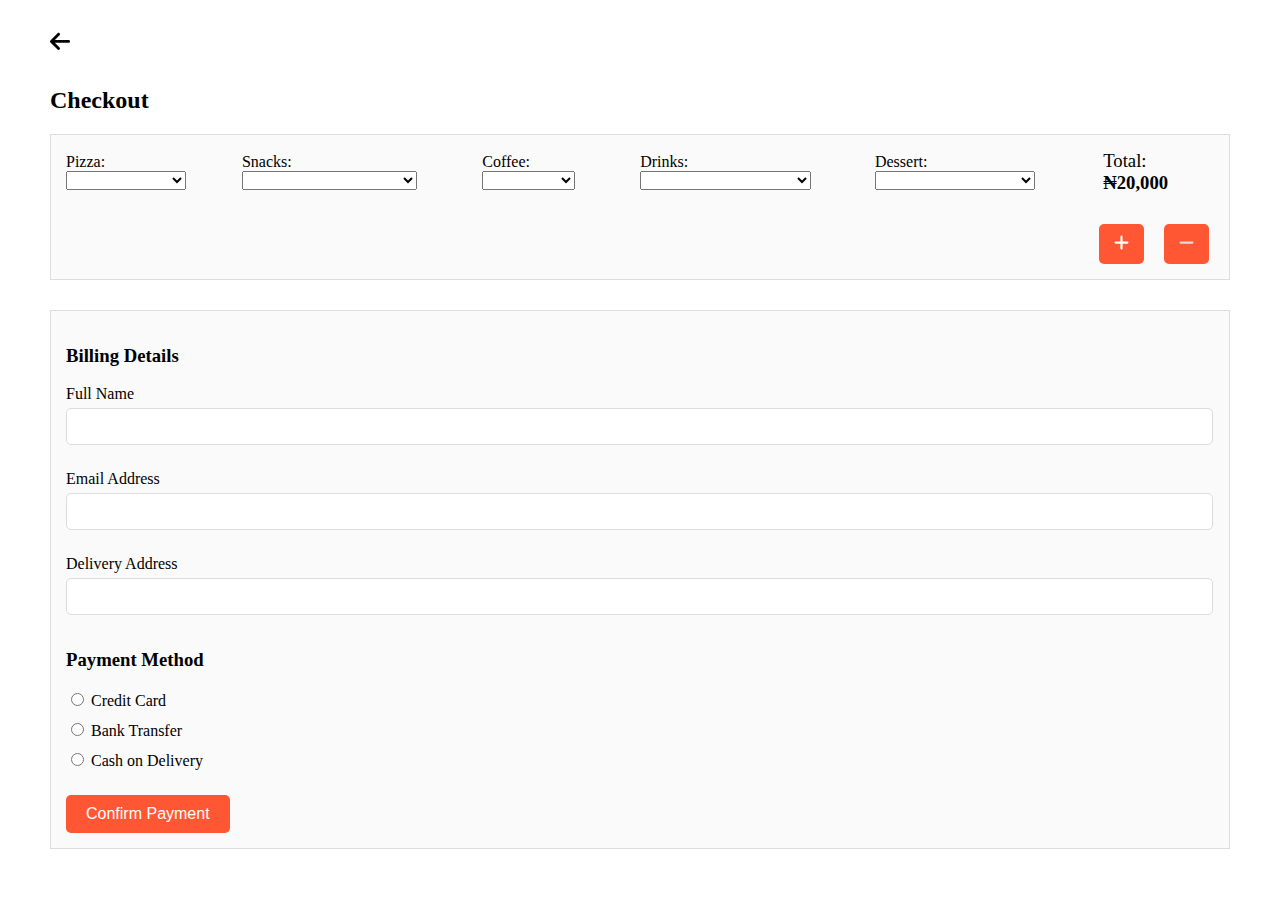
<file: payment.html>
<!DOCTYPE html>
<html lang="en">
    <head>
        <meta charset="UTF-8">
        <title>HotSlice Pizza - Payment</title>
        <link rel="stylesheet" href="/CSS/pay.css">
        <link rel="stylesheet" href="/CSS/style.css">
        <link rel="stylesheet" href="/CSS/dropdown.css">
        <link rel="shortcut icon" href="/IMG/favicon.ico" type="image/x-icon">
    </head>

    <body>
    
        <div class="svg-div">
            <a href="/notsaved.html">
                <svg xmlns="http://www.w3.org/2000/svg" viewBox="0 0 448 512" class="svg1"><path d="M9.4 233.4c-12.5 12.5-12.5 32.8 0 45.3l160 160c12.5 12.5 32.8 12.5 45.3 0s12.5-32.8 0-45.3L109.2 288 416 288c17.7 0 32-14.3 32-32s-14.3-32-32-32l-306.7 0L214.6 118.6c12.5-12.5 12.5-32.8 0-45.3s-32.8-12.5-45.3 0l-160 160z"/></svg>
            </a>
        </div>

        <div class="payment_container">

            <h2>Checkout</h2>

            <div class="payment_sec_container">

                <div class="order_items">

                    <div class="order_item_container">

                        <div class="order_items_child">
                            <label for="pizza">Pizza:</label>
                            <select name="pizza" id="pizza">
                                <option value="pizza"></option>
                                <option value="pizza">Beef Suya</option>
                                <option value="pizza">Cheeseburger</option>
                                <option value="pizza">Cheesy Chicken</option>
                                <option value="pizza">Chicken BBQ</option>
                                <option value="pizza">Dodo BBQ</option>
                                <option value="pizza">Dodo Supreme</option>
                                <option value="pizza">Hawaiian</option>
                                <option value="pizza">Margherita</option>
                                <option value="pizza">Meaty BBQ</option>
                                <option value="pizza">Meaty Overload</option>
                                <option value="pizza">Mexican Beef</option>
                                <option value="pizza">Naija Beef</option>
                                <option value="pizza">Naija Chicken</option>
                                <option value="pizza">Pepperoni</option>
                                <option value="pizza">Super Meaty</option>
                                <option value="pizza">Veggi Overload</option>
                            </select>
                        </div>

                        <div class="order_items_child">
                            <label for="snacks">Snacks:</label>
                            <select name="snacks" id="snacks">
                                <option value="snacks"></option>
                                <option value="snacks">BBQ Chicken Pocket</option>
                                <option value="snacks">Beef Suya Pocket</option>
                                <option value="snacks">Mushroom Pocket</option>
                                <option value="snacks">Beef Suya Dodster</option>
                                <option value="snacks">Classic Dodster</option>
                                <option value="snacks">Chicken BBQ Dodster</option>
                                <option value="snacks">Shawarma Dodster</option>
                                <option value="snacks">Beef Suya Pasta</option>
                                <option value="snacks">Sausage Pasta</option>
                                <option value="snacks">Bolognese Pasta</option>
                                <option value="snacks">Chicken Mushroom Pasta</option>
                                <option value="snacks">Buffalo Chicken Wings</option>
                                <option value="snacks">BBQ Chicken Wings</option>
                                <option value="snacks">Chicken Strips</option>
                                <option value="snacks">Chicken Suya Strips</option>
                                <option value="snacks">Cheese Rolls</option>
                                <option value="snacks">Sausage Rolls</option>
                                <option value="snacks">Potato Wedges</option>
                                <option value="snacks">Plantain Cubes</option>
                                <option value="snacks">Pizzetta Cheezetta</option>
                                <option value="snacks">Pizzetta Chili</option>
                                <option value="snacks">Pizzetta Shawarma</option>
                            </select>
                        </div> 

                        <div class="order_items_child">
                            <label for="coffee">Coffee:</label>
                            <select name="coffee" id="coffee">
                                <option value="coffee"></option>
                                <option value="coffee">Americano</option>
                                <option value="coffee">Cafe Latte</option>
                                <option value="coffee">Cappuccino</option>
                            </select>
                        </div>

                        <div class="order_items_child">
                            <label for="drinks">Drinks:</label>
                            <select name="drinks" id="drinks">
                                <option value="drinks"></option>
                                <option value="drinks">Eva still water</option>
                                <option value="drinks">Sprite</option>
                                <option value="drinks">Coca-Cola</option>
                                <option value="drinks">Fanta</option>
                                <option value="drinks">Juice 5 Alive Orange</option>
                                <option value="drinks">Beer Heineken</option>
                                <option value="drinks">Schweppes Chapman</option>
                                <option value="drinks">Schweppes Pineapple</option>
                                <option value="drinks">Schweppes Virigin Mojito</option>
                            </select>
                        </div>                        

                        <div class="order_items_child">
                            <label for="dessert">Dessert:</label>
                            <select name="dessert" id="dessert">
                                <option value="dessert"></option>
                                <option value="dessert">Ice cream Chocolate</option>
                                <option value="dessert">Ice cream Coconut</option>
                                <option value="dessert">Ice Cream Stracciatella</option>
                                <option value="dessert">Ice cream Strawberry</option>
                                <option value="dessert">Ice cream Vanilla</option>
                            </select>
                        </div>

                        <h3 style="margin: 0; padding: 0;"> <span style="font-weight: 300;">Total:</span> ₦20,000</h3>

                    </div>

                    <div class="button_container">
                        
                        <a href="/payment2.html">
                            <button class="button">
                                <span>
                                    <svg xmlns="http://www.w3.org/2000/svg" viewBox="0 0 448 512" class="svg"><path d="M256 80c0-17.7-14.3-32-32-32s-32 14.3-32 32l0 144L48 224c-17.7 0-32 14.3-32 32s14.3 32 32 32l144 0 0 144c0 17.7 14.3 32 32 32s32-14.3 32-32l0-144 144 0c17.7 0 32-14.3 32-32s-14.3-32-32-32l-144 0 0-144z"/></svg>
                                </span>
                            </button>
                        </a>

                        <button class="button">
                            <span style="fill: gainsboro;">
                                <svg xmlns="http://www.w3.org/2000/svg" viewBox="0 0 448 512" class="svg"><path d="M432 256c0 17.7-14.3 32-32 32L48 288c-17.7 0-32-14.3-32-32s14.3-32 32-32l352 0c17.7 0 32 14.3 32 32z"/></svg>
                            </span>
                        </button>
                    </div>

                </div>
                
                <form action="/notification.html" class="payment-form">

                    <h3>Billing Details</h3>

                    <span class="payment-form-span">
                        <label for="name">Full Name</label>
                        <input type="text" id="name" name="name" required>
                    </span>

                    <span class="payment-form-span">
                        <label for="email">Email Address</label>
                        <input type="email" id="email" name="email" required>
                    </span>

                    <span class="payment-form-span">
                        <label for="address">Delivery Address</label>
                        <input type="text" id="address" name="address" required>
                    </span>

                    <h3>Payment Method</h3>

                    <div class="payment-options">
                        <label>
                            <input type="radio" name="payment" required>
                            Credit Card
                        </label>

                        <label>
                            <input type="radio" name="payment" required>
                            Bank Transfer
                        </label>

                        <label>
                            <input type="radio" name="payment" required>
                            Cash on Delivery
                        </label>
                    </div>

                    <button type="submit" class="button2">Confirm Payment</button>

                </form>

            </div>

        </div>

    </body>
</html>
</file>
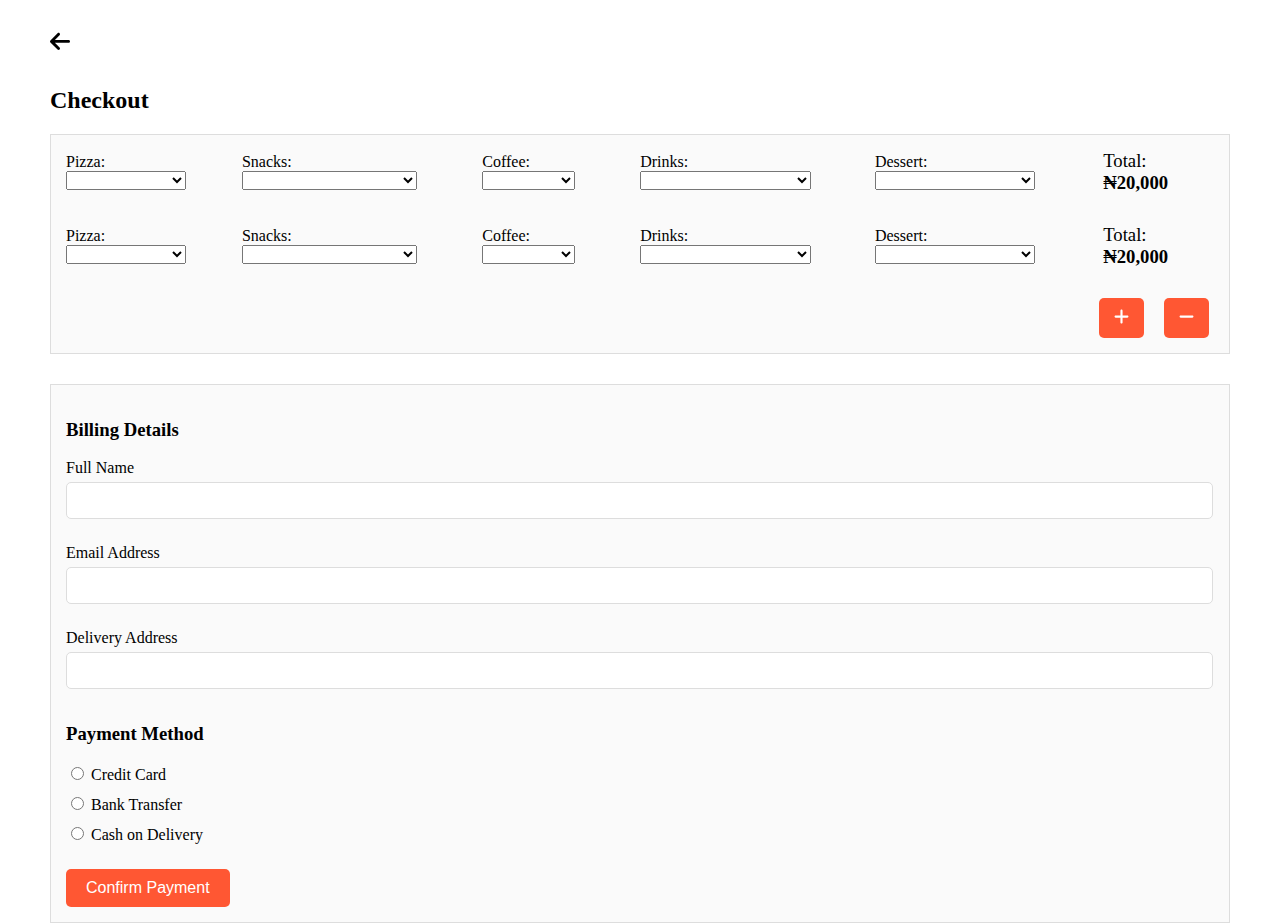
<file: payment2.html>
<!DOCTYPE html>
<html lang="en">
    <head>
        <meta charset="UTF-8">
        <title>HotSlice Pizza - Payment</title>
        <link rel="stylesheet" href="/CSS/pay.css">
        <link rel="stylesheet" href="/CSS/style.css">
        <link rel="stylesheet" href="/CSS/dropdown.css">
        <link rel="shortcut icon" href="/IMG/favicon.ico" type="image/x-icon">
    </head>

    <body>
    
        <div class="svg-div">
            <a href="/notsaved2.html">
                <svg xmlns="http://www.w3.org/2000/svg" viewBox="0 0 448 512" class="svg1"><path d="M9.4 233.4c-12.5 12.5-12.5 32.8 0 45.3l160 160c12.5 12.5 32.8 12.5 45.3 0s12.5-32.8 0-45.3L109.2 288 416 288c17.7 0 32-14.3 32-32s-14.3-32-32-32l-306.7 0L214.6 118.6c12.5-12.5 12.5-32.8 0-45.3s-32.8-12.5-45.3 0l-160 160z"/></svg>
            </a>
        </div>

        <div class="payment_container">

            <h2>Checkout</h2>

            <div class="payment_sec_container">

                <div class="order_items">

                    <div class="order_item_container">

                        <div class="order_items_child">
                            <label for="pizza">Pizza:</label>
                            <select name="pizza" id="pizza">
                                <option value="pizza"></option>
                                <option value="pizza">Beef Suya</option>
                                <option value="pizza">Cheeseburger</option>
                                <option value="pizza">Cheesy Chicken</option>
                                <option value="pizza">Chicken BBQ</option>
                                <option value="pizza">Dodo BBQ</option>
                                <option value="pizza">Dodo Supreme</option>
                                <option value="pizza">Hawaiian</option>
                                <option value="pizza">Margherita</option>
                                <option value="pizza">Meaty BBQ</option>
                                <option value="pizza">Meaty Overload</option>
                                <option value="pizza">Mexican Beef</option>
                                <option value="pizza">Naija Beef</option>
                                <option value="pizza">Naija Chicken</option>
                                <option value="pizza">Pepperoni</option>
                                <option value="pizza">Super Meaty</option>
                                <option value="pizza">Veggi Overload</option>
                            </select>
                        </div>

                        <div class="order_items_child">
                            <label for="snacks">Snacks:</label>
                            <select name="snacks" id="snacks">
                                <option value="snacks"></option>
                                <option value="snacks">BBQ Chicken Pocket</option>
                                <option value="snacks">Beef Suya Pocket</option>
                                <option value="snacks">Mushroom Pocket</option>
                                <option value="snacks">Beef Suya Dodster</option>
                                <option value="snacks">Classic Dodster</option>
                                <option value="snacks">Chicken BBQ Dodster</option>
                                <option value="snacks">Shawarma Dodster</option>
                                <option value="snacks">Beef Suya Pasta</option>
                                <option value="snacks">Sausage Pasta</option>
                                <option value="snacks">Bolognese Pasta</option>
                                <option value="snacks">Chicken Mushroom Pasta</option>
                                <option value="snacks">Buffalo Chicken Wings</option>
                                <option value="snacks">BBQ Chicken Wings</option>
                                <option value="snacks">Chicken Strips</option>
                                <option value="snacks">Chicken Suya Strips</option>
                                <option value="snacks">Cheese Rolls</option>
                                <option value="snacks">Sausage Rolls</option>
                                <option value="snacks">Potato Wedges</option>
                                <option value="snacks">Plantain Cubes</option>
                                <option value="snacks">Pizzetta Cheezetta</option>
                                <option value="snacks">Pizzetta Chili</option>
                                <option value="snacks">Pizzetta Shawarma</option>
                            </select>
                        </div> 

                        <div class="order_items_child">
                            <label for="coffee">Coffee:</label>
                            <select name="coffee" id="coffee">
                                <option value="coffee"></option>
                                <option value="coffee">Americano</option>
                                <option value="coffee">Cafe Latte</option>
                                <option value="coffee">Cappuccino</option>
                            </select>
                        </div>

                        <div class="order_items_child">
                            <label for="drinks">Drinks:</label>
                            <select name="drinks" id="drinks">
                                <option value="drinks"></option>
                                <option value="drinks">Eva still water</option>
                                <option value="drinks">Sprite</option>
                                <option value="drinks">Coca-Cola</option>
                                <option value="drinks">Fanta</option>
                                <option value="drinks">Juice 5 Alive Orange</option>
                                <option value="drinks">Beer Heineken</option>
                                <option value="drinks">Schweppes Chapman</option>
                                <option value="drinks">Schweppes Pineapple</option>
                                <option value="drinks">Schweppes Virigin Mojito</option>
                            </select>
                        </div>                        

                        <div class="order_items_child">
                            <label for="dessert">Dessert:</label>
                            <select name="dessert" id="dessert">
                                <option value="dessert"></option>
                                <option value="dessert">Ice cream Chocolate</option>
                                <option value="dessert">Ice cream Coconut</option>
                                <option value="dessert">Ice Cream Stracciatella</option>
                                <option value="dessert">Ice cream Strawberry</option>
                                <option value="dessert">Ice cream Vanilla</option>
                            </select>
                        </div>

                        <h3 style="margin: 0; padding: 0;"> <span style="font-weight: 300;">Total:</span> ₦20,000</h3>

                    </div>

                    <div class="order_item_container">

                        <div class="order_items_child">
                            <label for="pizza">Pizza:</label>
                            <select name="pizza" id="pizza">
                                <option value="pizza"></option>
                                <option value="pizza">Beef Suya</option>
                                <option value="pizza">Cheeseburger</option>
                                <option value="pizza">Cheesy Chicken</option>
                                <option value="pizza">Chicken BBQ</option>
                                <option value="pizza">Dodo BBQ</option>
                                <option value="pizza">Dodo Supreme</option>
                                <option value="pizza">Hawaiian</option>
                                <option value="pizza">Margherita</option>
                                <option value="pizza">Meaty BBQ</option>
                                <option value="pizza">Meaty Overload</option>
                                <option value="pizza">Mexican Beef</option>
                                <option value="pizza">Naija Beef</option>
                                <option value="pizza">Naija Chicken</option>
                                <option value="pizza">Pepperoni</option>
                                <option value="pizza">Super Meaty</option>
                                <option value="pizza">Veggi Overload</option>
                            </select>
                        </div>

                        <div class="order_items_child">
                            <label for="snacks">Snacks:</label>
                            <select name="snacks" id="snacks">
                                <option value="snacks"></option>
                                <option value="snacks">BBQ Chicken Pocket</option>
                                <option value="snacks">Beef Suya Pocket</option>
                                <option value="snacks">Mushroom Pocket</option>
                                <option value="snacks">Beef Suya Dodster</option>
                                <option value="snacks">Classic Dodster</option>
                                <option value="snacks">Chicken BBQ Dodster</option>
                                <option value="snacks">Shawarma Dodster</option>
                                <option value="snacks">Beef Suya Pasta</option>
                                <option value="snacks">Sausage Pasta</option>
                                <option value="snacks">Bolognese Pasta</option>
                                <option value="snacks">Chicken Mushroom Pasta</option>
                                <option value="snacks">Buffalo Chicken Wings</option>
                                <option value="snacks">BBQ Chicken Wings</option>
                                <option value="snacks">Chicken Strips</option>
                                <option value="snacks">Chicken Suya Strips</option>
                                <option value="snacks">Cheese Rolls</option>
                                <option value="snacks">Sausage Rolls</option>
                                <option value="snacks">Potato Wedges</option>
                                <option value="snacks">Plantain Cubes</option>
                                <option value="snacks">Pizzetta Cheezetta</option>
                                <option value="snacks">Pizzetta Chili</option>
                                <option value="snacks">Pizzetta Shawarma</option>
                            </select>
                        </div> 

                        <div class="order_items_child">
                            <label for="coffee">Coffee:</label>
                            <select name="coffee" id="coffee">
                                <option value="coffee"></option>
                                <option value="coffee">Americano</option>
                                <option value="coffee">Cafe Latte</option>
                                <option value="coffee">Cappuccino</option>
                            </select>
                        </div>

                        <div class="order_items_child">
                            <label for="drinks">Drinks:</label>
                            <select name="drinks" id="drinks">
                                <option value="drinks"></option>
                                <option value="drinks">Eva still water</option>
                                <option value="drinks">Sprite</option>
                                <option value="drinks">Coca-Cola</option>
                                <option value="drinks">Fanta</option>
                                <option value="drinks">Juice 5 Alive Orange</option>
                                <option value="drinks">Beer Heineken</option>
                                <option value="drinks">Schweppes Chapman</option>
                                <option value="drinks">Schweppes Pineapple</option>
                                <option value="drinks">Schweppes Virigin Mojito</option>
                            </select>
                        </div>                        

                        <div class="order_items_child">
                            <label for="dessert">Dessert:</label>
                            <select name="dessert" id="dessert">
                                <option value="dessert"></option>
                                <option value="dessert">Ice cream Chocolate</option>
                                <option value="dessert">Ice cream Coconut</option>
                                <option value="dessert">Ice Cream Stracciatella</option>
                                <option value="dessert">Ice cream Strawberry</option>
                                <option value="dessert">Ice cream Vanilla</option>
                            </select>
                        </div>

                        <h3 style="margin: 0; padding: 0;"> <span style="font-weight: 300;">Total:</span> ₦20,000</h3>

                    </div>

                    <div class="button_container">
                        
                        <a href="payment3.html">
                            <button class="button">
                                <span>
                                    <svg xmlns="http://www.w3.org/2000/svg" viewBox="0 0 448 512" class="svg"><path d="M256 80c0-17.7-14.3-32-32-32s-32 14.3-32 32l0 144L48 224c-17.7 0-32 14.3-32 32s14.3 32 32 32l144 0 0 144c0 17.7 14.3 32 32 32s32-14.3 32-32l0-144 144 0c17.7 0 32-14.3 32-32s-14.3-32-32-32l-144 0 0-144z"/></svg>
                                </span>
                            </button>
                        </a>

                        <a href="payment.html">
                            <button class="button">
                                <span>
                                    <svg xmlns="http://www.w3.org/2000/svg" viewBox="0 0 448 512" class="svg"><path d="M432 256c0 17.7-14.3 32-32 32L48 288c-17.7 0-32-14.3-32-32s14.3-32 32-32l352 0c17.7 0 32 14.3 32 32z"/></svg>
                                </span>
                            </button>
                        </a>
                    </div>

                </div>
                
                <form action="/notification.html" class="payment-form">

                    <h3>Billing Details</h3>

                    <span class="payment-form-span">
                        <label for="name">Full Name</label>
                        <input type="text" id="name" name="name" required>
                    </span>

                    <span class="payment-form-span">
                        <label for="email">Email Address</label>
                        <input type="email" id="email" name="email" required>
                    </span>

                    <span class="payment-form-span">
                        <label for="address">Delivery Address</label>
                        <input type="text" id="address" name="address" required>
                    </span>

                    <h3>Payment Method</h3>

                    <div class="payment-options">
                        <label>
                            <input type="radio" name="payment" required>
                            Credit Card
                        </label>

                        <label>
                            <input type="radio" name="payment" required>
                            Bank Transfer
                        </label>

                        <label>
                            <input type="radio" name="payment" required>
                            Cash on Delivery
                        </label>
                    </div>

                    <button type="submit" class="button2">Confirm Payment</button>

                </form>

            </div>

        </div>

    </body>
</html>
</file>
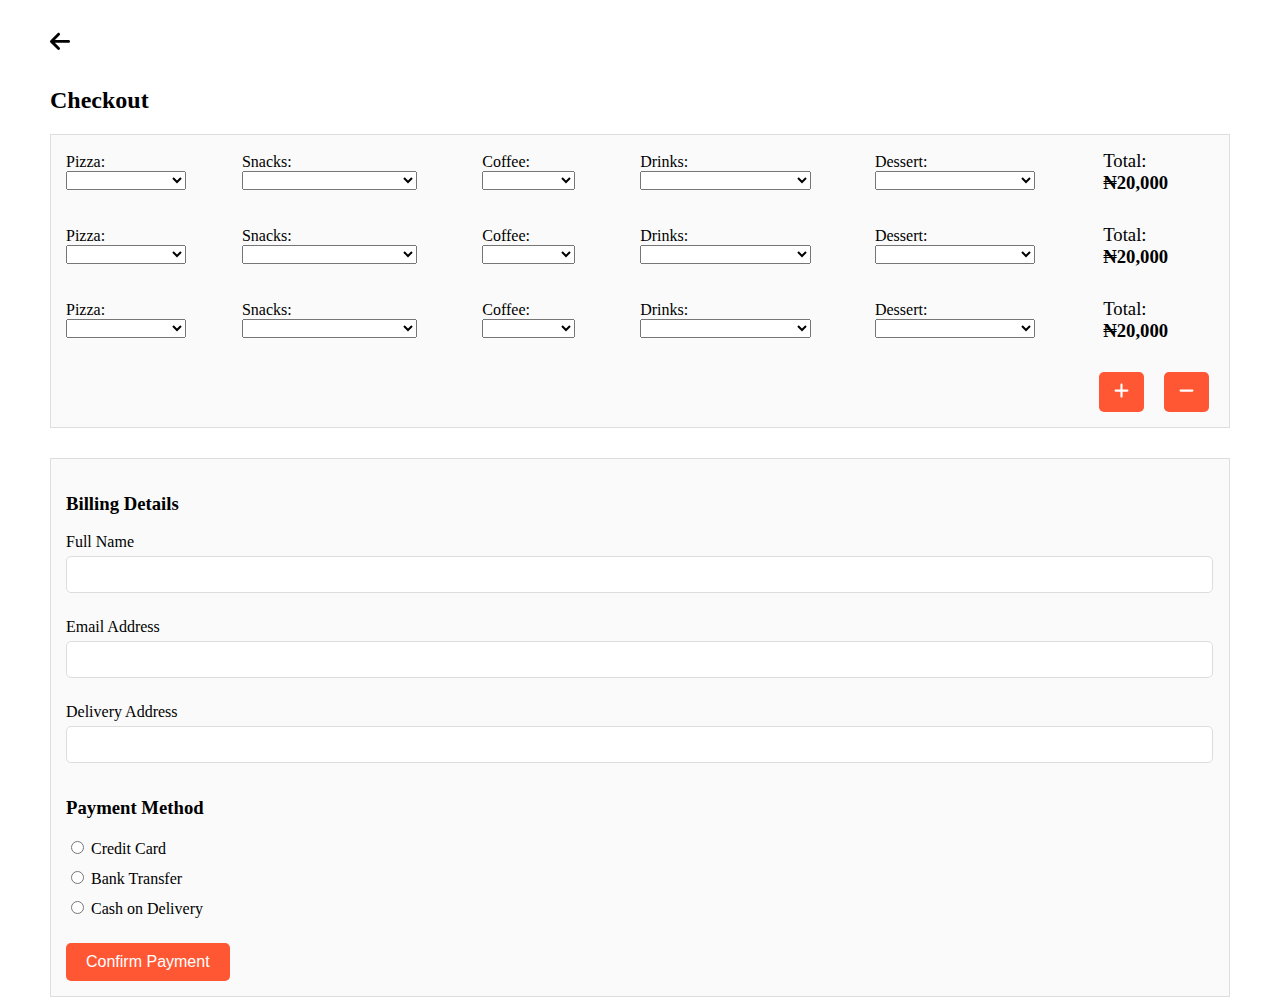
<file: payment3.html>
<!DOCTYPE html>
<html lang="en">
    <head>
        <meta charset="UTF-8">
        <title>HotSlice Pizza - Payment</title>
        <link rel="stylesheet" href="/CSS/pay.css">
        <link rel="stylesheet" href="/CSS/style.css">
        <link rel="stylesheet" href="/CSS/dropdown.css">
        <link rel="shortcut icon" href="/IMG/favicon.ico" type="image/x-icon">
    </head>

    <body>
    
        <div class="svg-div">
            <a href="/notsaved3.html">
                <svg xmlns="http://www.w3.org/2000/svg" viewBox="0 0 448 512" class="svg1"><path d="M9.4 233.4c-12.5 12.5-12.5 32.8 0 45.3l160 160c12.5 12.5 32.8 12.5 45.3 0s12.5-32.8 0-45.3L109.2 288 416 288c17.7 0 32-14.3 32-32s-14.3-32-32-32l-306.7 0L214.6 118.6c12.5-12.5 12.5-32.8 0-45.3s-32.8-12.5-45.3 0l-160 160z"/></svg>
            </a>
        </div>

        <div class="payment_container">

            <h2>Checkout</h2>

            <div class="payment_sec_container">

                <div class="order_items">

                    <div class="order_item_container">

                        <div class="order_items_child">
                            <label for="pizza">Pizza:</label>
                            <select name="pizza" id="pizza">
                                <option value="pizza"></option>
                                <option value="pizza">Beef Suya</option>
                                <option value="pizza">Cheeseburger</option>
                                <option value="pizza">Cheesy Chicken</option>
                                <option value="pizza">Chicken BBQ</option>
                                <option value="pizza">Dodo BBQ</option>
                                <option value="pizza">Dodo Supreme</option>
                                <option value="pizza">Hawaiian</option>
                                <option value="pizza">Margherita</option>
                                <option value="pizza">Meaty BBQ</option>
                                <option value="pizza">Meaty Overload</option>
                                <option value="pizza">Mexican Beef</option>
                                <option value="pizza">Naija Beef</option>
                                <option value="pizza">Naija Chicken</option>
                                <option value="pizza">Pepperoni</option>
                                <option value="pizza">Super Meaty</option>
                                <option value="pizza">Veggi Overload</option>
                            </select>
                        </div>

                        <div class="order_items_child">
                            <label for="snacks">Snacks:</label>
                            <select name="snacks" id="snacks">
                                <option value="snacks"></option>
                                <option value="snacks">BBQ Chicken Pocket</option>
                                <option value="snacks">Beef Suya Pocket</option>
                                <option value="snacks">Mushroom Pocket</option>
                                <option value="snacks">Beef Suya Dodster</option>
                                <option value="snacks">Classic Dodster</option>
                                <option value="snacks">Chicken BBQ Dodster</option>
                                <option value="snacks">Shawarma Dodster</option>
                                <option value="snacks">Beef Suya Pasta</option>
                                <option value="snacks">Sausage Pasta</option>
                                <option value="snacks">Bolognese Pasta</option>
                                <option value="snacks">Chicken Mushroom Pasta</option>
                                <option value="snacks">Buffalo Chicken Wings</option>
                                <option value="snacks">BBQ Chicken Wings</option>
                                <option value="snacks">Chicken Strips</option>
                                <option value="snacks">Chicken Suya Strips</option>
                                <option value="snacks">Cheese Rolls</option>
                                <option value="snacks">Sausage Rolls</option>
                                <option value="snacks">Potato Wedges</option>
                                <option value="snacks">Plantain Cubes</option>
                                <option value="snacks">Pizzetta Cheezetta</option>
                                <option value="snacks">Pizzetta Chili</option>
                                <option value="snacks">Pizzetta Shawarma</option>
                            </select>
                        </div> 

                        <div class="order_items_child">
                            <label for="coffee">Coffee:</label>
                            <select name="coffee" id="coffee">
                                <option value="coffee"></option>
                                <option value="coffee">Americano</option>
                                <option value="coffee">Cafe Latte</option>
                                <option value="coffee">Cappuccino</option>
                            </select>
                        </div>

                        <div class="order_items_child">
                            <label for="drinks">Drinks:</label>
                            <select name="drinks" id="drinks">
                                <option value="drinks"></option>
                                <option value="drinks">Eva still water</option>
                                <option value="drinks">Sprite</option>
                                <option value="drinks">Coca-Cola</option>
                                <option value="drinks">Fanta</option>
                                <option value="drinks">Juice 5 Alive Orange</option>
                                <option value="drinks">Beer Heineken</option>
                                <option value="drinks">Schweppes Chapman</option>
                                <option value="drinks">Schweppes Pineapple</option>
                                <option value="drinks">Schweppes Virigin Mojito</option>
                            </select>
                        </div>                        

                        <div class="order_items_child">
                            <label for="dessert">Dessert:</label>
                            <select name="dessert" id="dessert">
                                <option value="dessert"></option>
                                <option value="dessert">Ice cream Chocolate</option>
                                <option value="dessert">Ice cream Coconut</option>
                                <option value="dessert">Ice Cream Stracciatella</option>
                                <option value="dessert">Ice cream Strawberry</option>
                                <option value="dessert">Ice cream Vanilla</option>
                            </select>
                        </div>

                        <h3 style="margin: 0; padding: 0;"> <span style="font-weight: 300;">Total:</span> ₦20,000</h3>

                    </div>

                    <div class="order_item_container">

                        <div class="order_items_child">
                            <label for="pizza">Pizza:</label>
                            <select name="pizza" id="pizza">
                                <option value="pizza"></option>
                                <option value="pizza">Beef Suya</option>
                                <option value="pizza">Cheeseburger</option>
                                <option value="pizza">Cheesy Chicken</option>
                                <option value="pizza">Chicken BBQ</option>
                                <option value="pizza">Dodo BBQ</option>
                                <option value="pizza">Dodo Supreme</option>
                                <option value="pizza">Hawaiian</option>
                                <option value="pizza">Margherita</option>
                                <option value="pizza">Meaty BBQ</option>
                                <option value="pizza">Meaty Overload</option>
                                <option value="pizza">Mexican Beef</option>
                                <option value="pizza">Naija Beef</option>
                                <option value="pizza">Naija Chicken</option>
                                <option value="pizza">Pepperoni</option>
                                <option value="pizza">Super Meaty</option>
                                <option value="pizza">Veggi Overload</option>
                            </select>
                        </div>

                        <div class="order_items_child">
                            <label for="snacks">Snacks:</label>
                            <select name="snacks" id="snacks">
                                <option value="snacks"></option>
                                <option value="snacks">BBQ Chicken Pocket</option>
                                <option value="snacks">Beef Suya Pocket</option>
                                <option value="snacks">Mushroom Pocket</option>
                                <option value="snacks">Beef Suya Dodster</option>
                                <option value="snacks">Classic Dodster</option>
                                <option value="snacks">Chicken BBQ Dodster</option>
                                <option value="snacks">Shawarma Dodster</option>
                                <option value="snacks">Beef Suya Pasta</option>
                                <option value="snacks">Sausage Pasta</option>
                                <option value="snacks">Bolognese Pasta</option>
                                <option value="snacks">Chicken Mushroom Pasta</option>
                                <option value="snacks">Buffalo Chicken Wings</option>
                                <option value="snacks">BBQ Chicken Wings</option>
                                <option value="snacks">Chicken Strips</option>
                                <option value="snacks">Chicken Suya Strips</option>
                                <option value="snacks">Cheese Rolls</option>
                                <option value="snacks">Sausage Rolls</option>
                                <option value="snacks">Potato Wedges</option>
                                <option value="snacks">Plantain Cubes</option>
                                <option value="snacks">Pizzetta Cheezetta</option>
                                <option value="snacks">Pizzetta Chili</option>
                                <option value="snacks">Pizzetta Shawarma</option>
                            </select>
                        </div> 

                        <div class="order_items_child">
                            <label for="coffee">Coffee:</label>
                            <select name="coffee" id="coffee">
                                <option value="coffee"></option>
                                <option value="coffee">Americano</option>
                                <option value="coffee">Cafe Latte</option>
                                <option value="coffee">Cappuccino</option>
                            </select>
                        </div>

                        <div class="order_items_child">
                            <label for="drinks">Drinks:</label>
                            <select name="drinks" id="drinks">
                                <option value="drinks"></option>
                                <option value="drinks">Eva still water</option>
                                <option value="drinks">Sprite</option>
                                <option value="drinks">Coca-Cola</option>
                                <option value="drinks">Fanta</option>
                                <option value="drinks">Juice 5 Alive Orange</option>
                                <option value="drinks">Beer Heineken</option>
                                <option value="drinks">Schweppes Chapman</option>
                                <option value="drinks">Schweppes Pineapple</option>
                                <option value="drinks">Schweppes Virigin Mojito</option>
                            </select>
                        </div>                        

                        <div class="order_items_child">
                            <label for="dessert">Dessert:</label>
                            <select name="dessert" id="dessert">
                                <option value="dessert"></option>
                                <option value="dessert">Ice cream Chocolate</option>
                                <option value="dessert">Ice cream Coconut</option>
                                <option value="dessert">Ice Cream Stracciatella</option>
                                <option value="dessert">Ice cream Strawberry</option>
                                <option value="dessert">Ice cream Vanilla</option>
                            </select>
                        </div>

                        <h3 style="margin: 0; padding: 0;"> <span style="font-weight: 300;">Total:</span> ₦20,000</h3>

                    </div>

                    <div class="order_item_container">

                        <div class="order_items_child">
                            <label for="pizza">Pizza:</label>
                            <select name="pizza" id="pizza">
                                <option value="pizza"></option>
                                <option value="pizza">Beef Suya</option>
                                <option value="pizza">Cheeseburger</option>
                                <option value="pizza">Cheesy Chicken</option>
                                <option value="pizza">Chicken BBQ</option>
                                <option value="pizza">Dodo BBQ</option>
                                <option value="pizza">Dodo Supreme</option>
                                <option value="pizza">Hawaiian</option>
                                <option value="pizza">Margherita</option>
                                <option value="pizza">Meaty BBQ</option>
                                <option value="pizza">Meaty Overload</option>
                                <option value="pizza">Mexican Beef</option>
                                <option value="pizza">Naija Beef</option>
                                <option value="pizza">Naija Chicken</option>
                                <option value="pizza">Pepperoni</option>
                                <option value="pizza">Super Meaty</option>
                                <option value="pizza">Veggi Overload</option>
                            </select>
                        </div>

                        <div class="order_items_child">
                            <label for="snacks">Snacks:</label>
                            <select name="snacks" id="snacks">
                                <option value="snacks"></option>
                                <option value="snacks">BBQ Chicken Pocket</option>
                                <option value="snacks">Beef Suya Pocket</option>
                                <option value="snacks">Mushroom Pocket</option>
                                <option value="snacks">Beef Suya Dodster</option>
                                <option value="snacks">Classic Dodster</option>
                                <option value="snacks">Chicken BBQ Dodster</option>
                                <option value="snacks">Shawarma Dodster</option>
                                <option value="snacks">Beef Suya Pasta</option>
                                <option value="snacks">Sausage Pasta</option>
                                <option value="snacks">Bolognese Pasta</option>
                                <option value="snacks">Chicken Mushroom Pasta</option>
                                <option value="snacks">Buffalo Chicken Wings</option>
                                <option value="snacks">BBQ Chicken Wings</option>
                                <option value="snacks">Chicken Strips</option>
                                <option value="snacks">Chicken Suya Strips</option>
                                <option value="snacks">Cheese Rolls</option>
                                <option value="snacks">Sausage Rolls</option>
                                <option value="snacks">Potato Wedges</option>
                                <option value="snacks">Plantain Cubes</option>
                                <option value="snacks">Pizzetta Cheezetta</option>
                                <option value="snacks">Pizzetta Chili</option>
                                <option value="snacks">Pizzetta Shawarma</option>
                            </select>
                        </div> 

                        <div class="order_items_child">
                            <label for="coffee">Coffee:</label>
                            <select name="coffee" id="coffee">
                                <option value="coffee"></option>
                                <option value="coffee">Americano</option>
                                <option value="coffee">Cafe Latte</option>
                                <option value="coffee">Cappuccino</option>
                            </select>
                        </div>

                        <div class="order_items_child">
                            <label for="drinks">Drinks:</label>
                            <select name="drinks" id="drinks">
                                <option value="drinks"></option>
                                <option value="drinks">Eva still water</option>
                                <option value="drinks">Sprite</option>
                                <option value="drinks">Coca-Cola</option>
                                <option value="drinks">Fanta</option>
                                <option value="drinks">Juice 5 Alive Orange</option>
                                <option value="drinks">Beer Heineken</option>
                                <option value="drinks">Schweppes Chapman</option>
                                <option value="drinks">Schweppes Pineapple</option>
                                <option value="drinks">Schweppes Virigin Mojito</option>
                            </select>
                        </div>                        

                        <div class="order_items_child">
                            <label for="dessert">Dessert:</label>
                            <select name="dessert" id="dessert">
                                <option value="dessert"></option>
                                <option value="dessert">Ice cream Chocolate</option>
                                <option value="dessert">Ice cream Coconut</option>
                                <option value="dessert">Ice Cream Stracciatella</option>
                                <option value="dessert">Ice cream Strawberry</option>
                                <option value="dessert">Ice cream Vanilla</option>
                            </select>
                        </div>

                        <h3 style="margin: 0; padding: 0;"> <span style="font-weight: 300;">Total:</span> ₦20,000</h3>

                    </div>

                    <div class="button_container">
                        
                        <a href="/payment4.html">
                            <button class="button">
                                <span>
                                    <svg xmlns="http://www.w3.org/2000/svg" viewBox="0 0 448 512" class="svg"><path d="M256 80c0-17.7-14.3-32-32-32s-32 14.3-32 32l0 144L48 224c-17.7 0-32 14.3-32 32s14.3 32 32 32l144 0 0 144c0 17.7 14.3 32 32 32s32-14.3 32-32l0-144 144 0c17.7 0 32-14.3 32-32s-14.3-32-32-32l-144 0 0-144z"/></svg>
                                </span>
                            </button>
                        </a>

                        <a href="/payment2.html">
                            <button class="button">
                                <span>
                                    <svg xmlns="http://www.w3.org/2000/svg" viewBox="0 0 448 512" class="svg"><path d="M432 256c0 17.7-14.3 32-32 32L48 288c-17.7 0-32-14.3-32-32s14.3-32 32-32l352 0c17.7 0 32 14.3 32 32z"/></svg>
                                </span>
                            </button>
                        </a>

                    </div>

                </div>
                
                <form action="/notification.html" class="payment-form">

                    <h3>Billing Details</h3>

                    <span class="payment-form-span">
                        <label for="name">Full Name</label>
                        <input type="text" id="name" name="name" required>
                    </span>

                    <span class="payment-form-span">
                        <label for="email">Email Address</label>
                        <input type="email" id="email" name="email" required>
                    </span>

                    <span class="payment-form-span">
                        <label for="address">Delivery Address</label>
                        <input type="text" id="address" name="address" required>
                    </span>

                    <h3>Payment Method</h3>

                    <div class="payment-options">
                        <label>
                            <input type="radio" name="payment" required>
                            Credit Card
                        </label>

                        <label>
                            <input type="radio" name="payment" required>
                            Bank Transfer
                        </label>

                        <label>
                            <input type="radio" name="payment" required>
                            Cash on Delivery
                        </label>
                    </div>

                    <button type="submit" class="button2">Confirm Payment</button>

                </form>

            </div>

        </div>

    </body>
</html>
</file>
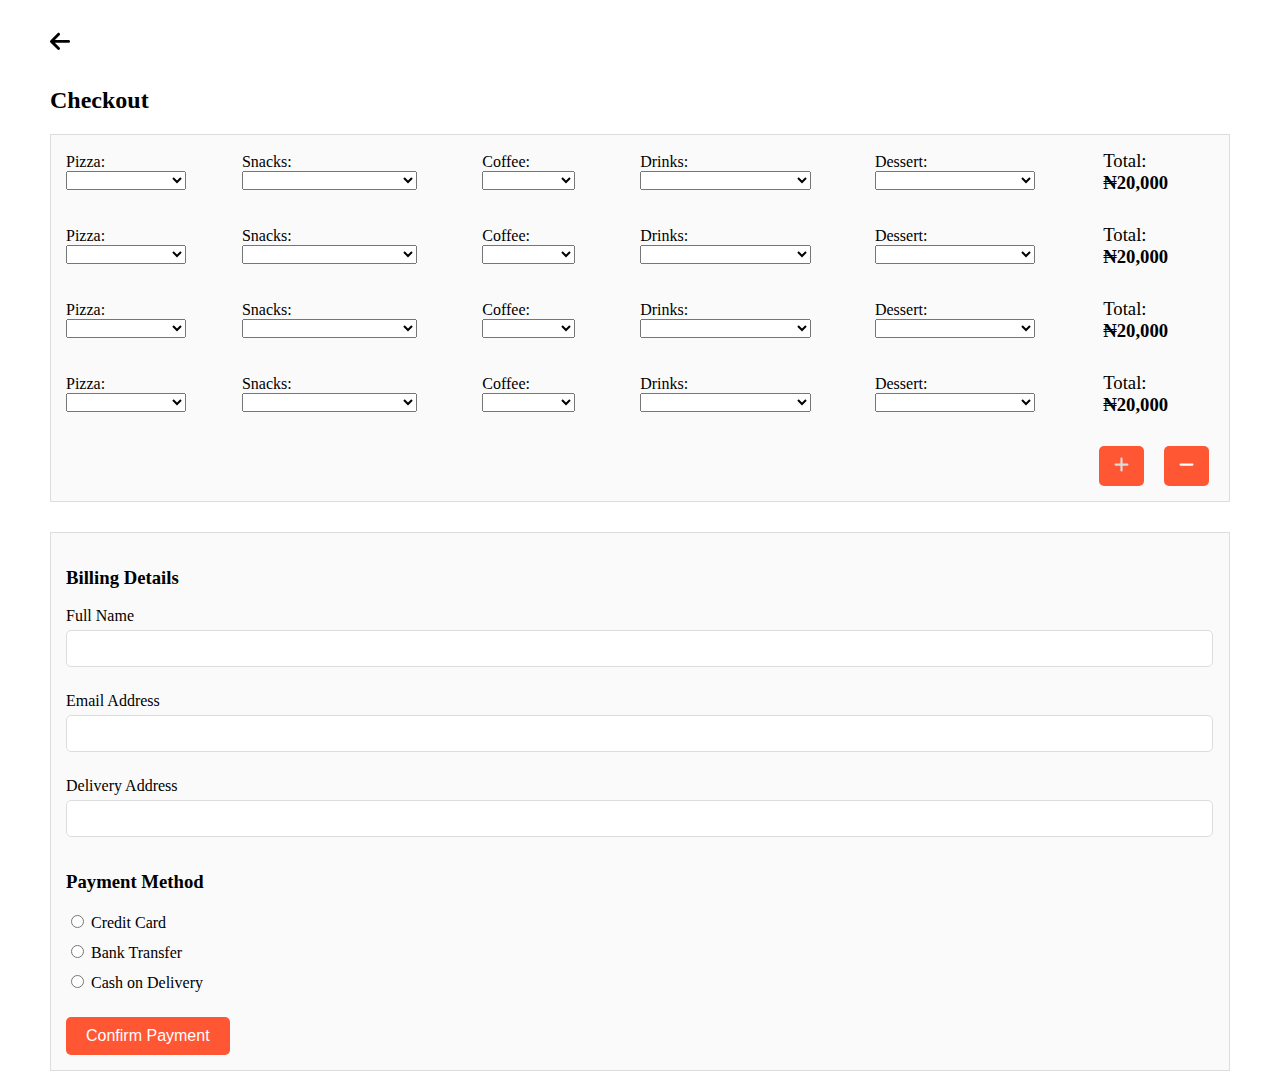
<file: payment4.html>
<!DOCTYPE html>
<html lang="en">
    <head>
        <meta charset="UTF-8">
        <title>HotSlice Pizza - Payment</title>
        <link rel="stylesheet" href="/CSS/pay.css">
        <link rel="stylesheet" href="/CSS/style.css">
        <link rel="stylesheet" href="/CSS/dropdown.css">
        <link rel="shortcut icon" href="/IMG/favicon.ico" type="image/x-icon">
    </head>

    <body>
    
        <div class="svg-div">
            <a href="/notsaved4.html">
                <svg xmlns="http://www.w3.org/2000/svg" viewBox="0 0 448 512" class="svg1"><path d="M9.4 233.4c-12.5 12.5-12.5 32.8 0 45.3l160 160c12.5 12.5 32.8 12.5 45.3 0s12.5-32.8 0-45.3L109.2 288 416 288c17.7 0 32-14.3 32-32s-14.3-32-32-32l-306.7 0L214.6 118.6c12.5-12.5 12.5-32.8 0-45.3s-32.8-12.5-45.3 0l-160 160z"/></svg>
            </a>
        </div>

        <div class="payment_container">

            <h2>Checkout</h2>

            <div class="payment_sec_container">

                <div class="order_items">

                    <div class="order_item_container">

                        <div class="order_items_child">
                            <label for="pizza">Pizza:</label>
                            <select name="pizza" id="pizza">
                                <option value="pizza"></option>
                                <option value="pizza">Beef Suya</option>
                                <option value="pizza">Cheeseburger</option>
                                <option value="pizza">Cheesy Chicken</option>
                                <option value="pizza">Chicken BBQ</option>
                                <option value="pizza">Dodo BBQ</option>
                                <option value="pizza">Dodo Supreme</option>
                                <option value="pizza">Hawaiian</option>
                                <option value="pizza">Margherita</option>
                                <option value="pizza">Meaty BBQ</option>
                                <option value="pizza">Meaty Overload</option>
                                <option value="pizza">Mexican Beef</option>
                                <option value="pizza">Naija Beef</option>
                                <option value="pizza">Naija Chicken</option>
                                <option value="pizza">Pepperoni</option>
                                <option value="pizza">Super Meaty</option>
                                <option value="pizza">Veggi Overload</option>
                            </select>
                        </div>

                        <div class="order_items_child">
                            <label for="snacks">Snacks:</label>
                            <select name="snacks" id="snacks">
                                <option value="snacks"></option>
                                <option value="snacks">BBQ Chicken Pocket</option>
                                <option value="snacks">Beef Suya Pocket</option>
                                <option value="snacks">Mushroom Pocket</option>
                                <option value="snacks">Beef Suya Dodster</option>
                                <option value="snacks">Classic Dodster</option>
                                <option value="snacks">Chicken BBQ Dodster</option>
                                <option value="snacks">Shawarma Dodster</option>
                                <option value="snacks">Beef Suya Pasta</option>
                                <option value="snacks">Sausage Pasta</option>
                                <option value="snacks">Bolognese Pasta</option>
                                <option value="snacks">Chicken Mushroom Pasta</option>
                                <option value="snacks">Buffalo Chicken Wings</option>
                                <option value="snacks">BBQ Chicken Wings</option>
                                <option value="snacks">Chicken Strips</option>
                                <option value="snacks">Chicken Suya Strips</option>
                                <option value="snacks">Cheese Rolls</option>
                                <option value="snacks">Sausage Rolls</option>
                                <option value="snacks">Potato Wedges</option>
                                <option value="snacks">Plantain Cubes</option>
                                <option value="snacks">Pizzetta Cheezetta</option>
                                <option value="snacks">Pizzetta Chili</option>
                                <option value="snacks">Pizzetta Shawarma</option>
                            </select>
                        </div> 

                        <div class="order_items_child">
                            <label for="coffee">Coffee:</label>
                            <select name="coffee" id="coffee">
                                <option value="coffee"></option>
                                <option value="coffee">Americano</option>
                                <option value="coffee">Cafe Latte</option>
                                <option value="coffee">Cappuccino</option>
                            </select>
                        </div>

                        <div class="order_items_child">
                            <label for="drinks">Drinks:</label>
                            <select name="drinks" id="drinks">
                                <option value="drinks"></option>
                                <option value="drinks">Eva still water</option>
                                <option value="drinks">Sprite</option>
                                <option value="drinks">Coca-Cola</option>
                                <option value="drinks">Fanta</option>
                                <option value="drinks">Juice 5 Alive Orange</option>
                                <option value="drinks">Beer Heineken</option>
                                <option value="drinks">Schweppes Chapman</option>
                                <option value="drinks">Schweppes Pineapple</option>
                                <option value="drinks">Schweppes Virigin Mojito</option>
                            </select>
                        </div>                        

                        <div class="order_items_child">
                            <label for="dessert">Dessert:</label>
                            <select name="dessert" id="dessert">
                                <option value="dessert"></option>
                                <option value="dessert">Ice cream Chocolate</option>
                                <option value="dessert">Ice cream Coconut</option>
                                <option value="dessert">Ice Cream Stracciatella</option>
                                <option value="dessert">Ice cream Strawberry</option>
                                <option value="dessert">Ice cream Vanilla</option>
                            </select>
                        </div>

                        <h3 style="margin: 0; padding: 0;"> <span style="font-weight: 300;">Total:</span> ₦20,000</h3>

                    </div>

                    <div class="order_item_container">

                        <div class="order_items_child">
                            <label for="pizza">Pizza:</label>
                            <select name="pizza" id="pizza">
                                <option value="pizza"></option>
                                <option value="pizza">Beef Suya</option>
                                <option value="pizza">Cheeseburger</option>
                                <option value="pizza">Cheesy Chicken</option>
                                <option value="pizza">Chicken BBQ</option>
                                <option value="pizza">Dodo BBQ</option>
                                <option value="pizza">Dodo Supreme</option>
                                <option value="pizza">Hawaiian</option>
                                <option value="pizza">Margherita</option>
                                <option value="pizza">Meaty BBQ</option>
                                <option value="pizza">Meaty Overload</option>
                                <option value="pizza">Mexican Beef</option>
                                <option value="pizza">Naija Beef</option>
                                <option value="pizza">Naija Chicken</option>
                                <option value="pizza">Pepperoni</option>
                                <option value="pizza">Super Meaty</option>
                                <option value="pizza">Veggi Overload</option>
                            </select>
                        </div>

                        <div class="order_items_child">
                            <label for="snacks">Snacks:</label>
                            <select name="snacks" id="snacks">
                                <option value="snacks"></option>
                                <option value="snacks">BBQ Chicken Pocket</option>
                                <option value="snacks">Beef Suya Pocket</option>
                                <option value="snacks">Mushroom Pocket</option>
                                <option value="snacks">Beef Suya Dodster</option>
                                <option value="snacks">Classic Dodster</option>
                                <option value="snacks">Chicken BBQ Dodster</option>
                                <option value="snacks">Shawarma Dodster</option>
                                <option value="snacks">Beef Suya Pasta</option>
                                <option value="snacks">Sausage Pasta</option>
                                <option value="snacks">Bolognese Pasta</option>
                                <option value="snacks">Chicken Mushroom Pasta</option>
                                <option value="snacks">Buffalo Chicken Wings</option>
                                <option value="snacks">BBQ Chicken Wings</option>
                                <option value="snacks">Chicken Strips</option>
                                <option value="snacks">Chicken Suya Strips</option>
                                <option value="snacks">Cheese Rolls</option>
                                <option value="snacks">Sausage Rolls</option>
                                <option value="snacks">Potato Wedges</option>
                                <option value="snacks">Plantain Cubes</option>
                                <option value="snacks">Pizzetta Cheezetta</option>
                                <option value="snacks">Pizzetta Chili</option>
                                <option value="snacks">Pizzetta Shawarma</option>
                            </select>
                        </div> 

                        <div class="order_items_child">
                            <label for="coffee">Coffee:</label>
                            <select name="coffee" id="coffee">
                                <option value="coffee"></option>
                                <option value="coffee">Americano</option>
                                <option value="coffee">Cafe Latte</option>
                                <option value="coffee">Cappuccino</option>
                            </select>
                        </div>

                        <div class="order_items_child">
                            <label for="drinks">Drinks:</label>
                            <select name="drinks" id="drinks">
                                <option value="drinks"></option>
                                <option value="drinks">Eva still water</option>
                                <option value="drinks">Sprite</option>
                                <option value="drinks">Coca-Cola</option>
                                <option value="drinks">Fanta</option>
                                <option value="drinks">Juice 5 Alive Orange</option>
                                <option value="drinks">Beer Heineken</option>
                                <option value="drinks">Schweppes Chapman</option>
                                <option value="drinks">Schweppes Pineapple</option>
                                <option value="drinks">Schweppes Virigin Mojito</option>
                            </select>
                        </div>                        

                        <div class="order_items_child">
                            <label for="dessert">Dessert:</label>
                            <select name="dessert" id="dessert">
                                <option value="dessert"></option>
                                <option value="dessert">Ice cream Chocolate</option>
                                <option value="dessert">Ice cream Coconut</option>
                                <option value="dessert">Ice Cream Stracciatella</option>
                                <option value="dessert">Ice cream Strawberry</option>
                                <option value="dessert">Ice cream Vanilla</option>
                            </select>
                        </div>

                        <h3 style="margin: 0; padding: 0;"> <span style="font-weight: 300;">Total:</span> ₦20,000</h3>

                    </div>

                    <div class="order_item_container">

                        <div class="order_items_child">
                            <label for="pizza">Pizza:</label>
                            <select name="pizza" id="pizza">
                                <option value="pizza"></option>
                                <option value="pizza">Beef Suya</option>
                                <option value="pizza">Cheeseburger</option>
                                <option value="pizza">Cheesy Chicken</option>
                                <option value="pizza">Chicken BBQ</option>
                                <option value="pizza">Dodo BBQ</option>
                                <option value="pizza">Dodo Supreme</option>
                                <option value="pizza">Hawaiian</option>
                                <option value="pizza">Margherita</option>
                                <option value="pizza">Meaty BBQ</option>
                                <option value="pizza">Meaty Overload</option>
                                <option value="pizza">Mexican Beef</option>
                                <option value="pizza">Naija Beef</option>
                                <option value="pizza">Naija Chicken</option>
                                <option value="pizza">Pepperoni</option>
                                <option value="pizza">Super Meaty</option>
                                <option value="pizza">Veggi Overload</option>
                            </select>
                        </div>

                        <div class="order_items_child">
                            <label for="snacks">Snacks:</label>
                            <select name="snacks" id="snacks">
                                <option value="snacks"></option>
                                <option value="snacks">BBQ Chicken Pocket</option>
                                <option value="snacks">Beef Suya Pocket</option>
                                <option value="snacks">Mushroom Pocket</option>
                                <option value="snacks">Beef Suya Dodster</option>
                                <option value="snacks">Classic Dodster</option>
                                <option value="snacks">Chicken BBQ Dodster</option>
                                <option value="snacks">Shawarma Dodster</option>
                                <option value="snacks">Beef Suya Pasta</option>
                                <option value="snacks">Sausage Pasta</option>
                                <option value="snacks">Bolognese Pasta</option>
                                <option value="snacks">Chicken Mushroom Pasta</option>
                                <option value="snacks">Buffalo Chicken Wings</option>
                                <option value="snacks">BBQ Chicken Wings</option>
                                <option value="snacks">Chicken Strips</option>
                                <option value="snacks">Chicken Suya Strips</option>
                                <option value="snacks">Cheese Rolls</option>
                                <option value="snacks">Sausage Rolls</option>
                                <option value="snacks">Potato Wedges</option>
                                <option value="snacks">Plantain Cubes</option>
                                <option value="snacks">Pizzetta Cheezetta</option>
                                <option value="snacks">Pizzetta Chili</option>
                                <option value="snacks">Pizzetta Shawarma</option>
                            </select>
                        </div> 

                        <div class="order_items_child">
                            <label for="coffee">Coffee:</label>
                            <select name="coffee" id="coffee">
                                <option value="coffee"></option>
                                <option value="coffee">Americano</option>
                                <option value="coffee">Cafe Latte</option>
                                <option value="coffee">Cappuccino</option>
                            </select>
                        </div>

                        <div class="order_items_child">
                            <label for="drinks">Drinks:</label>
                            <select name="drinks" id="drinks">
                                <option value="drinks"></option>
                                <option value="drinks">Eva still water</option>
                                <option value="drinks">Sprite</option>
                                <option value="drinks">Coca-Cola</option>
                                <option value="drinks">Fanta</option>
                                <option value="drinks">Juice 5 Alive Orange</option>
                                <option value="drinks">Beer Heineken</option>
                                <option value="drinks">Schweppes Chapman</option>
                                <option value="drinks">Schweppes Pineapple</option>
                                <option value="drinks">Schweppes Virigin Mojito</option>
                            </select>
                        </div>                        

                        <div class="order_items_child">
                            <label for="dessert">Dessert:</label>
                            <select name="dessert" id="dessert">
                                <option value="dessert"></option>
                                <option value="dessert">Ice cream Chocolate</option>
                                <option value="dessert">Ice cream Coconut</option>
                                <option value="dessert">Ice Cream Stracciatella</option>
                                <option value="dessert">Ice cream Strawberry</option>
                                <option value="dessert">Ice cream Vanilla</option>
                            </select>
                        </div>

                        <h3 style="margin: 0; padding: 0;"> <span style="font-weight: 300;">Total:</span> ₦20,000</h3>

                    </div>

                    <div class="order_item_container">

                        <div class="order_items_child">
                            <label for="pizza">Pizza:</label>
                            <select name="pizza" id="pizza">
                                <option value="pizza"></option>
                                <option value="pizza">Beef Suya</option>
                                <option value="pizza">Cheeseburger</option>
                                <option value="pizza">Cheesy Chicken</option>
                                <option value="pizza">Chicken BBQ</option>
                                <option value="pizza">Dodo BBQ</option>
                                <option value="pizza">Dodo Supreme</option>
                                <option value="pizza">Hawaiian</option>
                                <option value="pizza">Margherita</option>
                                <option value="pizza">Meaty BBQ</option>
                                <option value="pizza">Meaty Overload</option>
                                <option value="pizza">Mexican Beef</option>
                                <option value="pizza">Naija Beef</option>
                                <option value="pizza">Naija Chicken</option>
                                <option value="pizza">Pepperoni</option>
                                <option value="pizza">Super Meaty</option>
                                <option value="pizza">Veggi Overload</option>
                            </select>
                        </div>

                        <div class="order_items_child">
                            <label for="snacks">Snacks:</label>
                            <select name="snacks" id="snacks">
                                <option value="snacks"></option>
                                <option value="snacks">BBQ Chicken Pocket</option>
                                <option value="snacks">Beef Suya Pocket</option>
                                <option value="snacks">Mushroom Pocket</option>
                                <option value="snacks">Beef Suya Dodster</option>
                                <option value="snacks">Classic Dodster</option>
                                <option value="snacks">Chicken BBQ Dodster</option>
                                <option value="snacks">Shawarma Dodster</option>
                                <option value="snacks">Beef Suya Pasta</option>
                                <option value="snacks">Sausage Pasta</option>
                                <option value="snacks">Bolognese Pasta</option>
                                <option value="snacks">Chicken Mushroom Pasta</option>
                                <option value="snacks">Buffalo Chicken Wings</option>
                                <option value="snacks">BBQ Chicken Wings</option>
                                <option value="snacks">Chicken Strips</option>
                                <option value="snacks">Chicken Suya Strips</option>
                                <option value="snacks">Cheese Rolls</option>
                                <option value="snacks">Sausage Rolls</option>
                                <option value="snacks">Potato Wedges</option>
                                <option value="snacks">Plantain Cubes</option>
                                <option value="snacks">Pizzetta Cheezetta</option>
                                <option value="snacks">Pizzetta Chili</option>
                                <option value="snacks">Pizzetta Shawarma</option>
                            </select>
                        </div> 

                        <div class="order_items_child">
                            <label for="coffee">Coffee:</label>
                            <select name="coffee" id="coffee">
                                <option value="coffee"></option>
                                <option value="coffee">Americano</option>
                                <option value="coffee">Cafe Latte</option>
                                <option value="coffee">Cappuccino</option>
                            </select>
                        </div>

                        <div class="order_items_child">
                            <label for="drinks">Drinks:</label>
                            <select name="drinks" id="drinks">
                                <option value="drinks"></option>
                                <option value="drinks">Eva still water</option>
                                <option value="drinks">Sprite</option>
                                <option value="drinks">Coca-Cola</option>
                                <option value="drinks">Fanta</option>
                                <option value="drinks">Juice 5 Alive Orange</option>
                                <option value="drinks">Beer Heineken</option>
                                <option value="drinks">Schweppes Chapman</option>
                                <option value="drinks">Schweppes Pineapple</option>
                                <option value="drinks">Schweppes Virigin Mojito</option>
                            </select>
                        </div>                        

                        <div class="order_items_child">
                            <label for="dessert">Dessert:</label>
                            <select name="dessert" id="dessert">
                                <option value="dessert"></option>
                                <option value="dessert">Ice cream Chocolate</option>
                                <option value="dessert">Ice cream Coconut</option>
                                <option value="dessert">Ice Cream Stracciatella</option>
                                <option value="dessert">Ice cream Strawberry</option>
                                <option value="dessert">Ice cream Vanilla</option>
                            </select>
                        </div>

                        <h3 style="margin: 0; padding: 0;"> <span style="font-weight: 300;">Total:</span> ₦20,000</h3>

                    </div>

                    <div class="button_container">
                        <button class="button">
                            <span style="fill: gainsboro;">
                                <svg xmlns="http://www.w3.org/2000/svg" viewBox="0 0 448 512" class="svg"><path d="M256 80c0-17.7-14.3-32-32-32s-32 14.3-32 32l0 144L48 224c-17.7 0-32 14.3-32 32s14.3 32 32 32l144 0 0 144c0 17.7 14.3 32 32 32s32-14.3 32-32l0-144 144 0c17.7 0 32-14.3 32-32s-14.3-32-32-32l-144 0 0-144z"/></svg>
                            </span>
                        </button>

                        <a href="/payment3.html">
                            <button class="button">
                                <span>
                                    <svg xmlns="http://www.w3.org/2000/svg" viewBox="0 0 448 512" class="svg"><path d="M432 256c0 17.7-14.3 32-32 32L48 288c-17.7 0-32-14.3-32-32s14.3-32 32-32l352 0c17.7 0 32 14.3 32 32z"/></svg>
                                </span>
                            </button>
                        </a>

                    </div>

                </div>
                
                <form action="/notification.html" class="payment-form">

                    <h3>Billing Details</h3>

                    <span class="payment-form-span">
                        <label for="name">Full Name</label>
                        <input type="text" id="name" name="name" required>
                    </span>

                    <span class="payment-form-span">
                        <label for="email">Email Address</label>
                        <input type="email" id="email" name="email" required>
                    </span>

                    <span class="payment-form-span">
                        <label for="address">Delivery Address</label>
                        <input type="text" id="address" name="address" required>
                    </span>

                    <h3>Payment Method</h3>

                    <div class="payment-options">
                        <label>
                            <input type="radio" name="payment" required>
                            Credit Card
                        </label>

                        <label>
                            <input type="radio" name="payment" required>
                            Bank Transfer
                        </label>

                        <label>
                            <input type="radio" name="payment" required>
                            Cash on Delivery
                        </label>
                    </div>

                    <button type="submit" class="button2">Confirm Payment</button>

                </form>

            </div>

        </div>

    </body>
</html>
</file>
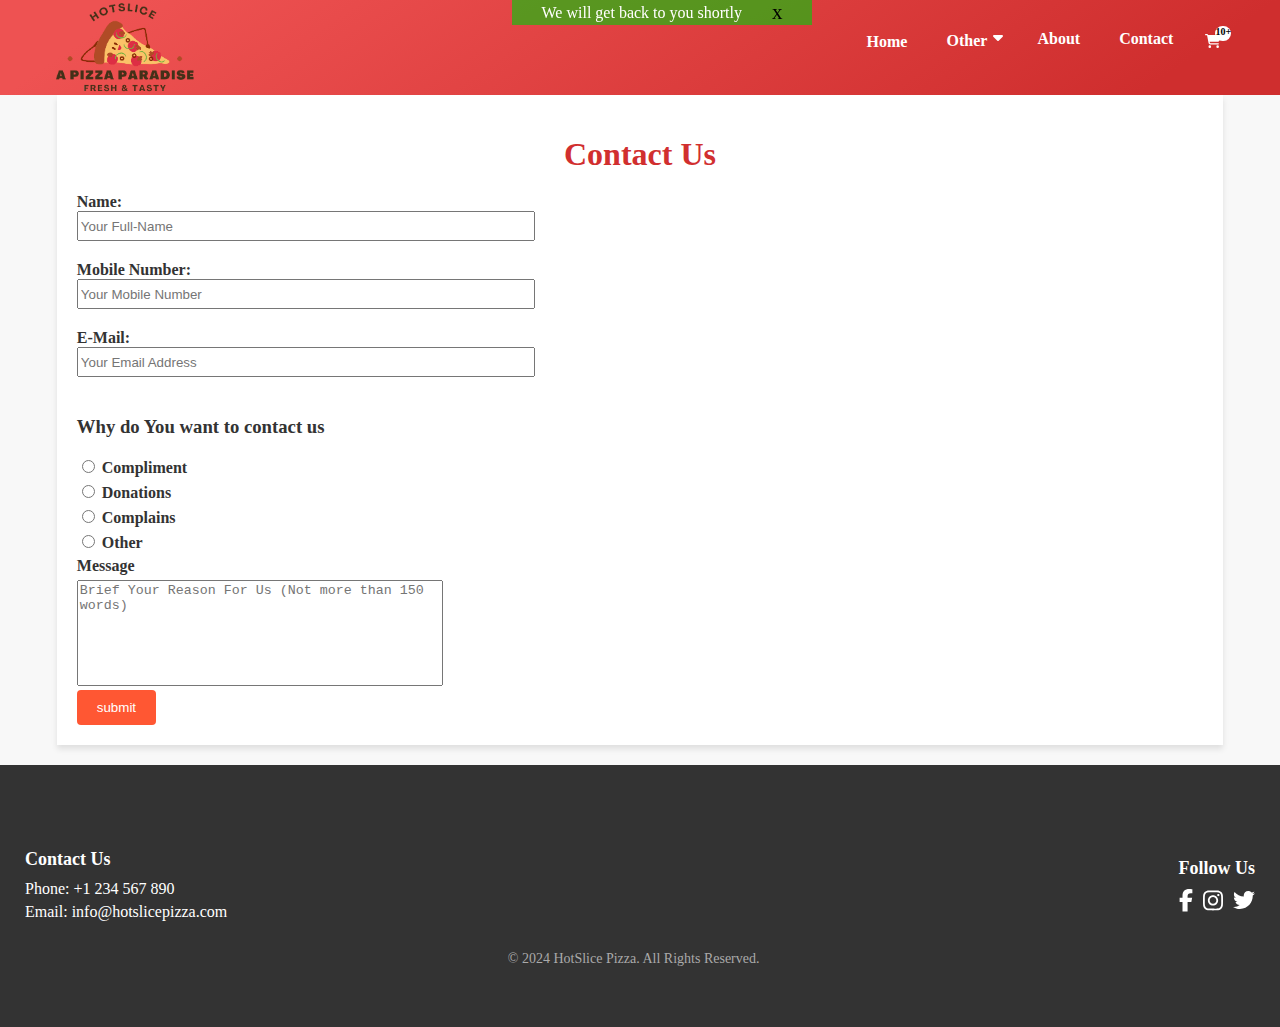
<file: shortly.html>
<!DOCTYPE html>
<html lang="en">

    <head>
        <meta charset="UTF-8">
        <title>HotSlice Pizza Shopping Website</title>
        <link rel="stylesheet" href="/CSS/style.css">
        <link rel="stylesheet" href="/CSS/contact.css">
        <link rel="stylesheet" href="/CSS/dropdown.css">
        <link rel="stylesheet" href="/CSS/notification.css">
        <link rel="shortcut icon" href="/IMG/favicon.ico" type="image/x-icon">
    </head>

    <body>

        <div class="top-notification">
            <p>We will get back to you shortly</p>

            <a href="/contact.html">
                <span>x</span>
            </a>
        </div>
        
        <nav>
            <img src="/IMG/kholse edit-Photoroom.png" alt="HotSlice Logo">

            <ul>
                <li>
                    <a href="/index.html" style="position: relative; top: 3px;">
                        Home
                    </a>
                </li>
                
                <li style="width: 66px;" class="dropdownlink">
                    <a href="/others.html" style="display: flex; align-items: center; position: relative; top: -3px;">
                        <span>Other</span>
                        <svg xmlns="http://www.w3.org/2000/svg" viewBox="0 0 320 512" style="width: 10px; position: relative; top: -4px; left: 6px; fill: white;"><!--!Font Awesome Free 6.7.1 by @fontawesome - https://fontawesome.com License - https://fontawesome.com/license/free Copyright 2024 Fonticons, Inc.--><path d="M137.4 374.6c12.5 12.5 32.8 12.5 45.3 0l128-128c9.2-9.2 11.9-22.9 6.9-34.9s-16.6-19.8-29.6-19.8L32 192c-12.9 0-24.6 7.8-29.6 19.8s-2.2 25.7 6.9 34.9l128 128z"/></svg>
                    </a>
                    
                    <div class="dropdown_container">
                        <div class="dropdown">    
                            <a href="#snacks">Snacks</a>
    
                            <a href="#coffee">Coffee</a>
    
                            <a href="#drinks">Drinks</a>
    
                            <a href="#dessert">Dessert</a>
    
                            <a href="#sauce">Sauce</a>
                        </div>
                    </div>
                </li>

                <li>
                    <a href="/about.html">
                        About
                    </a>
                </li>

                <li>
                    <a href="/contact.html">
                        Contact
                    </a>
                </li>

                <span style="margin-top: -13px; cursor: pointer;">
                    <div style="color: black; background-color: white; font-size: 10px; height: 15px; text-align: justify; border-radius: 10px; position: relative; top: 9px; left: 10px; z-index: 9;">10+</div>
                    <span style="width: 18px; fill: white; position: relative; top: 2px; z-index: -9;"><svg xmlns="http://www.w3.org/2000/svg" viewBox="0 0 576 512"><!--!Font Awesome Free 6.7.1 by @fontawesome - https://fontawesome.com License - https://fontawesome.com/license/free Copyright 2024 Fonticons, Inc.--><path d="M0 24C0 10.7 10.7 0 24 0L69.5 0c22 0 41.5 12.8 50.6 32l411 0c26.3 0 45.5 25 38.6 50.4l-41 152.3c-8.5 31.4-37 53.3-69.5 53.3l-288.5 0 5.4 28.5c2.2 11.3 12.1 19.5 23.6 19.5L488 336c13.3 0 24 10.7 24 24s-10.7 24-24 24l-288.3 0c-34.6 0-64.3-24.6-70.7-58.5L77.4 54.5c-.7-3.8-4-6.5-7.9-6.5L24 48C10.7 48 0 37.3 0 24zM128 464a48 48 0 1 1 96 0 48 48 0 1 1 -96 0zm336-48a48 48 0 1 1 0 96 48 48 0 1 1 0-96z"/></svg></span>
                </span>
            </ul>
        </nav>

            <div class="contact_container">

                <h1>Contact Us</h1>

                <form action="/shortly.html">

                    <label for="name">Name:</label>
                    <input type="text" id="text" placeholder="Your Full-Name" required>

                    <label for="phone">Mobile Number:</label>
                    <input type="tel" id="phone" placeholder="Your Mobile Number" required>

                    <label for="email">E-Mail:</label>
                    <input type="email" id="email" placeholder="Your Email Address" required>

                    <div class="reason">

                        <h3>Why do You want to contact us</h3>

                        <label for="reason">
                            <input type="radio" name="reason" id="reason" required>
                            Compliment
                        </label>

                        <label for="reason">
                            <input type="radio" name="reason" id="reason" required>
                            Donations
                        </label>

                        <label for="reason">
                            <input type="radio" name="reason" id="reason" required>
                            Complains
                        </label>

                        <label for="reason">
                            <input type="radio" name="reason" id="reason" required>
                            Other
                        </label>

                        <label for="reason">Message</label>
                        <textarea name="reason" id="reason" maxlength="150" placeholder="Brief Your Reason For Us (Not more than 150 words)"></textarea>

                    </div>

                    <button type="submit">submit</button>

                </form>

            </div>

        <footer>
            <div class="footer-container">

              <div>
                <div>
                    <h4>Contact Us</h4>
                    <p style="margin: 5px 0;">Phone: +1 234 567 890</p>
                    <p style="margin: 5px 0;">Email: info@hotslicepizza.com</p>
                </div>
              
                <div>
                    <h4>Follow Us</h4>
                    <div style="display: flex; gap: 10px;">
                        <span>
                            <svg xmlns="http://www.w3.org/2000/svg" viewBox="0 0 320 512" style="width: 14px; fill: white;"><path d="M80 299.3V512H196V299.3h86.5l18-97.8H196V166.9c0-51.7 20.3-71.5 72.7-71.5c16.3 0 29.4 .4 37 1.2V7.9C291.4 4 256.4 0 236.2 0C129.3 0 80 50.5 80 159.4v42.1H14v97.8H80z"/></svg>
                        </span>
    
                        <span>
                            <svg xmlns="http://www.w3.org/2000/svg" viewBox="0 0 448 512" style="width: 20px; fill: white;"><path d="M224.1 141c-63.6 0-114.9 51.3-114.9 114.9s51.3 114.9 114.9 114.9S339 319.5 339 255.9 287.7 141 224.1 141zm0 189.6c-41.1 0-74.7-33.5-74.7-74.7s33.5-74.7 74.7-74.7 74.7 33.5 74.7 74.7-33.6 74.7-74.7 74.7zm146.4-194.3c0 14.9-12 26.8-26.8 26.8-14.9 0-26.8-12-26.8-26.8s12-26.8 26.8-26.8 26.8 12 26.8 26.8zm76.1 27.2c-1.7-35.9-9.9-67.7-36.2-93.9-26.2-26.2-58-34.4-93.9-36.2-37-2.1-147.9-2.1-184.9 0-35.8 1.7-67.6 9.9-93.9 36.1s-34.4 58-36.2 93.9c-2.1 37-2.1 147.9 0 184.9 1.7 35.9 9.9 67.7 36.2 93.9s58 34.4 93.9 36.2c37 2.1 147.9 2.1 184.9 0 35.9-1.7 67.7-9.9 93.9-36.2 26.2-26.2 34.4-58 36.2-93.9 2.1-37 2.1-147.8 0-184.8zM398.8 388c-7.8 19.6-22.9 34.7-42.6 42.6-29.5 11.7-99.5 9-132.1 9s-102.7 2.6-132.1-9c-19.6-7.8-34.7-22.9-42.6-42.6-11.7-29.5-9-99.5-9-132.1s-2.6-102.7 9-132.1c7.8-19.6 22.9-34.7 42.6-42.6 29.5-11.7 99.5-9 132.1-9s102.7-2.6 132.1 9c19.6 7.8 34.7 22.9 42.6 42.6 11.7 29.5 9 99.5 9 132.1s2.7 102.7-9 132.1z"/></svg>
                        </span>
    
                        <span>
                            <svg xmlns="http://www.w3.org/2000/svg" viewBox="0 0 512 512" style="width: 22px; fill: white;"><path d="M459.4 151.7c.3 4.5 .3 9.1 .3 13.6 0 138.7-105.6 298.6-298.6 298.6-59.5 0-114.7-17.2-161.1-47.1 8.4 1 16.6 1.3 25.3 1.3 49.1 0 94.2-16.6 130.3-44.8-46.1-1-84.8-31.2-98.1-72.8 6.5 1 13 1.6 19.8 1.6 9.4 0 18.8-1.3 27.6-3.6-48.1-9.7-84.1-52-84.1-103v-1.3c14 7.8 30.2 12.7 47.4 13.3-28.3-18.8-46.8-51-46.8-87.4 0-19.5 5.2-37.4 14.3-53 51.7 63.7 129.3 105.3 216.4 109.8-1.6-7.8-2.6-15.9-2.6-24 0-57.8 46.8-104.9 104.9-104.9 30.2 0 57.5 12.7 76.7 33.1 23.7-4.5 46.5-13.3 66.6-25.3-7.8 24.4-24.4 44.8-46.1 57.8 21.1-2.3 41.6-8.1 60.4-16.2-14.3 20.8-32.2 39.3-52.6 54.3z"/></svg>
                        </span>
    
                    </div>
                </div>
              </div>
          
              <div style="padding-top: 25px; text-align: center; width: 264.5px; margin: auto;">
                <p style="margin: 0; font-size: 14px; color: #aaa;">© 2024 HotSlice Pizza. All Rights Reserved.</p>
              </div>
            </div>
        </footer>
    </body>
</html>
</file>
<file: CSS/style.css>
body{
    margin: 0;
    padding: 0;
    box-sizing: border-box;
}

nav{
    padding: 0 50px;
    height: 95px;
    background-color: rgb(238, 82, 82);
    background-image: linear-gradient(326deg, rgb(207, 46, 46) 10%, rgb(238, 82, 82) 90%);
    display: flex;
    gap: 44.5vw;
    position: sticky;
    top: 0;
    z-index: 4;
}

nav img{
    width: 150px;
}

nav ul{
    display: flex;
    gap: 25px;
    position: relative;
    top: 14px;
    list-style: none;
    font-weight: bold;
    margin-left: 50px;
}

nav li > a{
    color: white;
    text-decoration: none;
    padding: 5px 7px 0;
    -webkit-transition: all 0.25s ease-in-out;
    -moz-transition: all 0.25s ease-in-out;
    -o-transition: all 0.25s ease-in-out;
    transition: all 0.25s ease-in-out;
}

nav li > a:hover{
    background-color: rgb(235, 109, 109);
    text-shadow: 4px 4px 4px rgb(207, 46, 46);
    border-radius: 10px;
}

.hero_content{
    background-color: rgb(238, 82, 82);
}

.hero_section{
    background-color: #fff;
    height: 85.5vh;
    width: 100%;
    position: relative;
    overflow: hidden;
}
 
.slider_tabs input{
    visibility: hidden;
    display: none;
}
 
.labels{
    display: flex;
    gap: 10px;
    position: absolute;
    bottom: 10%;
    left: 50%;
    transform: translate(-50%, -50%);
    z-index: 3;
}
 
.labels label{
    height: 20px;
    width: 20px;
    background-color: rgb(235, 109, 109);
    border-radius: 10px;
    cursor: pointer;
    -webkit-transition: all 0.4s ease-in-out;
    -moz-transition: all 0.4s ease-in-out;
    -o-transition: all 0.4s ease-in-out;
    transition: all 0.4s ease-in-out;
    box-shadow: rgba(0, 0, 0, 0.3) 0px 19px 38px, rgba(0, 0, 0, 0.22) 0px 15px 12px;
}  
 
.slider_tabs input:nth-child(1):checked ~ .labels label:nth-child(1),
.slider_tabs input:nth-child(2):checked ~ .labels label:nth-child(2),
.slider_tabs input:nth-child(3):checked ~ .labels label:nth-child(3),
.slider_tabs input:nth-child(4):checked ~ .labels label:nth-child(4){
    width: 60px;
    background: white;
}

.hero_content{
    display: flex;
    width: 400vw;
    position: relative;
    -webkit-transition: all 0.5s linear;
    -moz-transition: all 0.5s linear;
    -o-transition: all 0.5s linear;
    transition: all 0.5s linear;
}
 
.hero_content .hero_box{
    height: 85.5vh;
    width: 100vw;
    padding: 10px;
}
 
.hero_content .hero_box:nth-child(1){
    background-image: linear-gradient(326deg, rgb(207, 46, 46) 50%, #ee5252 50%);
}

.hero_content .hero_box:nth-child(2){
    background-image: linear-gradient(326deg, rgb(238, 82, 82) 50%, rgb(207, 46, 46) 50%);
}

.hero_content .hero_box:nth-child(3){
    background-image: linear-gradient(326deg, rgb(207, 46, 46) 50%, rgb(238, 82, 82) 50%);
}

.hero_content .hero_box:nth-child(4){
    background-image: linear-gradient(326deg, rgb(238, 82, 82) 50%, rgb(207, 46, 46) 50%);
}

.slider_tabs input:nth-child(1):checked ~ .hero_content{
    left: 0vw;
}
 
.slider_tabs input:nth-child(2):checked ~ .hero_content{
    left: -100vw;
}
 
.slider_tabs input:nth-child(3):checked ~ .hero_content{
    left: -200vw;
}

.slider_tabs input:nth-child(4):checked ~ .hero_content{
    left: -300vw;
}

.content{
    display: flex;
    gap: 18.5vw;
    align-items: center;
    justify-content: center;
    margin: 38px;
    color: rgb(20, 20, 20);
}

.content img{
    width: 350px;
}

.content_heading{
    line-height: 1;
}

.content p{
    width: 38vw;
}

.pricetag{
    color: black;
    line-height: .8;
}

.pricetag del{
    color: #333;
}

.content button{
    display: inline-flex;
    align-items: center;
    padding: 10px;
    font-size: 16px;
    font-weight: bold;
    background: rgb(198, 202, 237);
    border: none;
    border-radius: 20px;
    text-decoration: none;
    cursor: pointer;
    overflow: hidden;
    position: relative;
    transition: all 0.9s ease-in-out;
}

.content button:hover {
    background: rgb(207, 46, 46);
    color: white;
    fill: white;
}

.button-special:hover{
    background: rgb(238, 82, 82)!important;
    color: black;
}

.content button span {
    display: inline-block;
    transition: transform 0.3s ease;
}

.content button .arrow {
    display: inline-block;
    font-size: 18px;
    margin-left: 10px;
    opacity: 0;
    transform: translateX(20px);
    transition: transform 0.3s ease, opacity 0.3s ease;
}

.arrow{
    width: 18px;
    position: relative;
    top: 2px;
}

.content button:hover .arrow {
    opacity: 1;
    transform: translateX(0);
}

.pizza_container{
    padding: 0 55px;
}

.pizza_display{
    display: grid;
    grid-template-columns: 30% 30% 30%;
    gap: 50px;
}

.pizza_order_text h1{
    font-size: 30px;
}

.pizza_order_text p{
    margin-top: -20px;
    width: 350px;
}

.pizza_order span{
    display: flex;
    align-items: center;
    gap: 70px;
}

.pizza_order span h3{
    position: relative;
    top: 4px;
}

.pizza_order button{
    padding: 10px 20px;
    border-radius: 14px;
    border: none;
    background-color: rgba(238, 82, 82, 0.274);
    color: rgb(207, 46, 46);
    font-weight: bold;
    cursor: pointer;
    -webkit-transition: all 0.3s ease-in-out;
    -moz-transition: all 0.3s ease-in-out;
    -o-transition: all 0.3s ease-in-out;
    transition: all 0.3s ease-in-out;
}

.pizza_order button:hover{
    background-color: rgba(238, 82, 82, 0.582);
}

footer{
    background-color: #333;
    color: #fff;
    padding: 60px 0;
    margin-top: 20px;
}

.footer-container{
    width: 1230px;
    margin: 0 auto;
}

.footer-container > div{
    display: flex;
    flex-wrap: wrap;
    justify-content: space-between;
    align-items: center;
}

footer h4{
    margin-bottom: 10px;
    font-size: 18px;
    color: #fff;
}
</file>
<file: CSS/dropdown.css>
.dropdown{
    display: flex;
    flex-direction: column;
    position: relative;
    top: 29px;
    width: 136px;
    /* border: 2px solid black; */
    background-color: rgba(238, 82, 82, 0.671);
    border-radius: 3px;
}

.dropdown a{
    color: white;
    text-decoration: none;
    padding: 8px 10px;
    border-radius: 5px;
}

.dropdown a:hover{
    background-color: rgb(238, 82, 82);
}

.dropdown_container{
    display: none;
}

.dropdownlink:hover .dropdown_container{
    display: block;
}
</file>
<file: CSS/about.css>
body{
    color: rgb(51, 51, 51);
    background-color: rgb(248, 248, 248);
}

.about_container{
    width: 88vw;
    margin: 0 auto;
    background: white;
    padding: 20px;
    box-shadow: 0 4px 6px rgba(0, 0, 0, 0.1);
}

h1{
    text-align: center;
    color: rgb(209, 47, 47);
    margin-bottom: 20px;
}

h2{
    color: rgb(209, 47, 47);
    margin-bottom: 10px;
    border-bottom: 2px solid rgb(209, 47, 47);
    padding-bottom: 5px;
    display: inline-block;
}

.intro{
    text-align: center;
    font-size: 1.2em;
    margin-bottom: 20px;
    color: #555;
}

.about_section{
    margin-bottom: 20px;
}

.about_section p{
    margin-left: 30px;
}

dl{
    margin-left: 30px;
}

dd{
    margin-bottom: 20px;
}

.motto{
    text-align: center;
    font-weight: bold;
    color: rgb(209, 47, 47);
    margin-top: 20px;
    font-size: 1.1em;
}
</file>
<file: CSS/contact.css>
body{
    color: rgb(51, 51, 51);
    background-color: rgb(248, 248, 248);
}

.contact_container{
    width: 88vw;
    margin: 0 auto;
    background: white;
    padding: 20px;
    box-shadow: 0 4px 6px rgba(0, 0, 0, 0.1);
}

h1{
    text-align: center;
    color: rgb(209, 47, 47);
    margin-bottom: 20px;
}

label{
    font-weight: bold;
    display: block;
}

form > input{
    width: 40%;
    height: 24px;
    margin-bottom: 20px;
}

.reason > label{
    margin-bottom: 5px;
}

textarea{
    resize: none;
    width: 32%;
    height: 100px;
}

button{
    background-color: rgb(255, 87, 51);
    border: none;
    padding: 10px 20px;
    color: white;
    border-radius: 4px;
    cursor: pointer;
    -webkit-transition: all 0.3s ease-in-out;
    -moz-transition: all 0.3s ease-in-out;
    -o-transition: all 0.3s ease-in-out;
    transition: all 0.3s ease-in-out;
}

button:hover{
    background-color: rgb(225, 78, 44);
}
</file>
<file: CSS/notification.css>
.top-notification{
    background-color: rgba(12, 196, 12, 0.644);
    position: fixed;
    z-index: 20;
    width: 300px;
    text-align: center;
    margin: auto;
    left: 40vw;
    display: flex;
    align-items: center;
    gap: 30px;
    color: white;
    justify-content: center;
}

.top-notification p{
    margin: 0;
}

.top-notification span{
    color: black;
    font-size: 21px;
}

.top-notification a{
    text-decoration: none;
    color: black;
}
</file>
<file: CSS/pay.css>
.payment_container{
    padding: 0 50px;
    background: white;
}

.order_items{
    border: 1px solid #ddd;
    padding: 15px;
    background: rgb(250, 250, 250);
    margin-bottom: 30px;
    display: flex;
    flex-direction: column;
    gap: 30px;
}

.order_item_container{
    display: flex;
    gap: 16px;
    align-items: center;
}

.button_container{
    margin-left: 90%;
    display: flex;
    gap: 20px;
}

.button{
    padding: 10px 15px 10px 15px;
    background-color: rgb(255, 87, 51);
    fill: white;
    border: none;
    border-radius: 5px;
    -webkit-transition: all 0.3s ease-in-out;
    -moz-transition: all 0.3s ease-in-out;
    -o-transition: all 0.3s ease-in-out;
    transition: all 0.3s ease-in-out;
}

.button:hover{
    background-color: rgb(225, 78, 44);
}

.svg-div{
    width: 50px;
    margin: 30px 50px;
}

.svg{
    width: 15px;
    margin: auto;
}

.svg1{
    width: 20px;
}

.payment-form{
    border: 1px solid rgb(221, 221, 221);
    padding: 15px;
    background: rgb(250, 250, 250);
}

.payment-form label{
    display: block;
    margin: 10px 0 5px;
}

.payment-form-span input{
    width: 98%;    
    padding: 10px;
    margin-bottom: 15px;
    border: 1px solid #ddd;
    border-radius: 5px;
}

.payment-options label{
    display: block;
    margin-bottom: 10px;
}

.button2{
    padding: 10px 20px;
    background-color: rgb(255, 87, 51);
    color: white;
    border: none;
    border-radius: 5px;
    font-size: 16px;
    margin-top: 15px;
    text-align: center;
}

.button2:hover{
    background-color: rgb(225, 78, 44);
}
</file>
<file: CSS/notsaved.css>
*{
    cursor: not-allowed;
}

.overlay{
    height: 150vh;
    background-color: rgba(0, 0, 0, 0.342);
    margin-top: -150vh;
}

input, select{
    background-color: rgba(255, 255, 255, 0.164);
}

.svg1{
    cursor: pointer;
}

.svg{
    fill: rgba(255, 255, 255, 0.5);
}

.button{
    transition: none;
    color: rgba(255, 255, 255, 0.5)!important;
}

.button:hover{
    background-color: rgb(255, 87, 51)!important;
}

.button2{
    transition: none;
    color: rgba(255, 255, 255, 0.5)!important;
}

.button2:hover{
    background-color: rgb(255, 87, 51)!important;
}

.decision{
    padding-top: 20%;
    margin: auto;
    width: 200px;
    height: 70px;
}

.decision-text{
    background-color: white;
    position: fixed;
    padding: 10px;
    cursor: initial;
}

.decision p{
    /* align-items: center; */
    text-align: center;
    padding: 0 40px;
    cursor: initial;
}

.button-container{
    display: flex;
    gap: 40px;
    justify-content: center;
    padding-bottom: 10px;
    cursor: initial;
}

.button-container button{
    background-color: rgb(255, 87, 51);
    color: white;
    border: none;
    padding: 5px 0px;
    border-radius: 2px;
    width: 43px;
    cursor: pointer;
}
</file>
<file: CSS/notsaved2.css>
*{
    cursor: not-allowed;
}

.overlay{
    height: 160vh;
    background-color: rgba(0, 0, 0, 0.342);
    margin-top: -160vh;
}

input, select{
    background-color: rgba(255, 255, 255, 0.164);
}

.svg1{
    cursor: pointer;
}

.svg{
    fill: rgba(255, 255, 255, 0.5);
}

.button{
    transition: none;
    color: rgba(255, 255, 255, 0.5)!important;
}

.button:hover{
    background-color: rgb(255, 87, 51)!important;
}

.button2{
    transition: none;
    color: rgba(255, 255, 255, 0.5)!important;
}

.button2:hover{
    background-color: rgb(255, 87, 51)!important;
}

.decision{
    padding-top: 20%;
    margin: auto;
    width: 200px;
    height: 70px;
}

.decision-text{
    background-color: white;
    position: fixed;
    padding: 10px;
    cursor: initial;
}

.decision p{
    text-align: center;
    padding: 0 40px;
    cursor: initial;
}

.button-container{
    display: flex;
    gap: 40px;
    justify-content: center;
    padding-bottom: 10px;
    cursor: initial;
}

.button-container button{
    background-color: rgb(255, 87, 51);
    color: white;
    border: none;
    padding: 5px 0px;
    border-radius: 2px;
    width: 43px;
    cursor: pointer;
}
</file>
<file: CSS/notsaved3.css>
*{
    cursor: not-allowed;
}

.overlay{
    height: 170vh;
    background-color: rgba(0, 0, 0, 0.342);
    margin-top: -170vh;
}

input, select{
    background-color: rgba(255, 255, 255, 0.164);
}

.svg1{
    cursor: pointer;
}

.svg{
    fill: rgba(255, 255, 255, 0.5);
}

.button{
    transition: none;
    color: rgba(255, 255, 255, 0.5)!important;
}

.button:hover{
    background-color: rgb(255, 87, 51)!important;
}

.button2{
    transition: none;
    color: rgba(255, 255, 255, 0.5)!important;
}

.button2:hover{
    background-color: rgb(255, 87, 51)!important;
}

.decision{
    padding-top: 20%;
    margin: auto;
    width: 200px;
    height: 70px;
}

.decision-text{
    background-color: white;
    position: fixed;
    padding: 10px;
    cursor: initial;
}

.decision p{
    text-align: center;
    padding: 0 40px;
    cursor: initial;
}

.button-container{
    display: flex;
    gap: 40px;
    justify-content: center;
    padding-bottom: 10px;
    cursor: initial;
}

.button-container button{
    background-color: rgb(255, 87, 51);
    color: white;
    border: none;
    padding: 5px 0px;
    border-radius: 2px;
    width: 43px;
    cursor: pointer;
}
</file>
<file: CSS/notsaved4.css>
*{
    cursor: not-allowed;
}

.overlay{
    height: 180vh;
    background-color: rgba(0, 0, 0, 0.342);
    margin-top: -180vh;
}

input, select{
    background-color: rgba(255, 255, 255, 0.164);
}

.svg1{
    cursor: pointer;
}

.svg{
    fill: rgba(255, 255, 255, 0.5);
}

.button{
    transition: none;
    color: rgba(255, 255, 255, 0.5)!important;
}

.button:hover{
    background-color: rgb(255, 87, 51)!important;
}

.button2{
    transition: none;
    color: rgba(255, 255, 255, 0.5)!important;
}

.button2:hover{
    background-color: rgb(255, 87, 51)!important;
}

.decision{
    padding-top: 20%;
    margin: auto;
    width: 200px;
    height: 70px;
}

.decision-text{
    background-color: white;
    position: fixed;
    padding: 10px;
    cursor: initial;
}

.decision p{
    text-align: center;
    padding: 0 40px;
    cursor: initial;
}

.button-container{
    display: flex;
    gap: 40px;
    justify-content: center;
    padding-bottom: 10px;
    cursor: initial;
}

.button-container button{
    background-color: rgb(255, 87, 51);
    color: white;
    border: none;
    padding: 5px 0px;
    border-radius: 2px;
    width: 43px;
    cursor: pointer;
}
</file>
